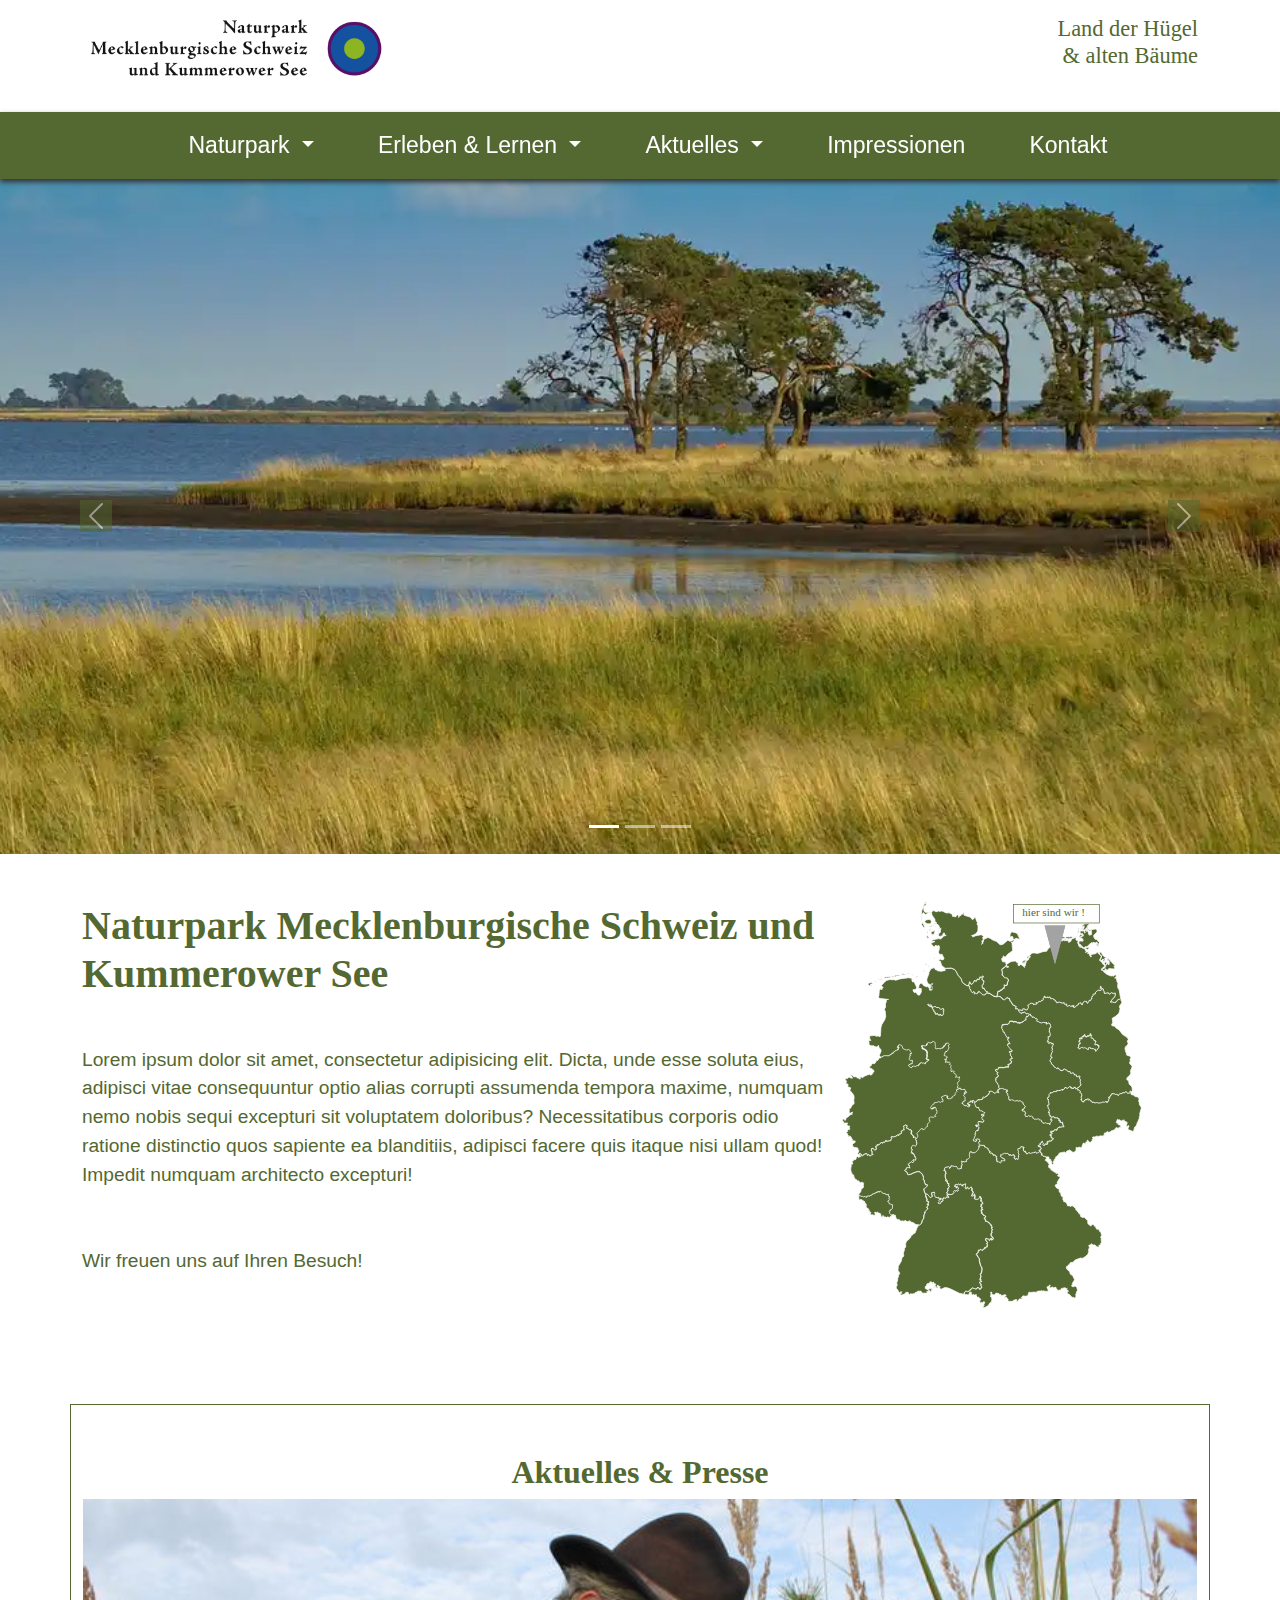
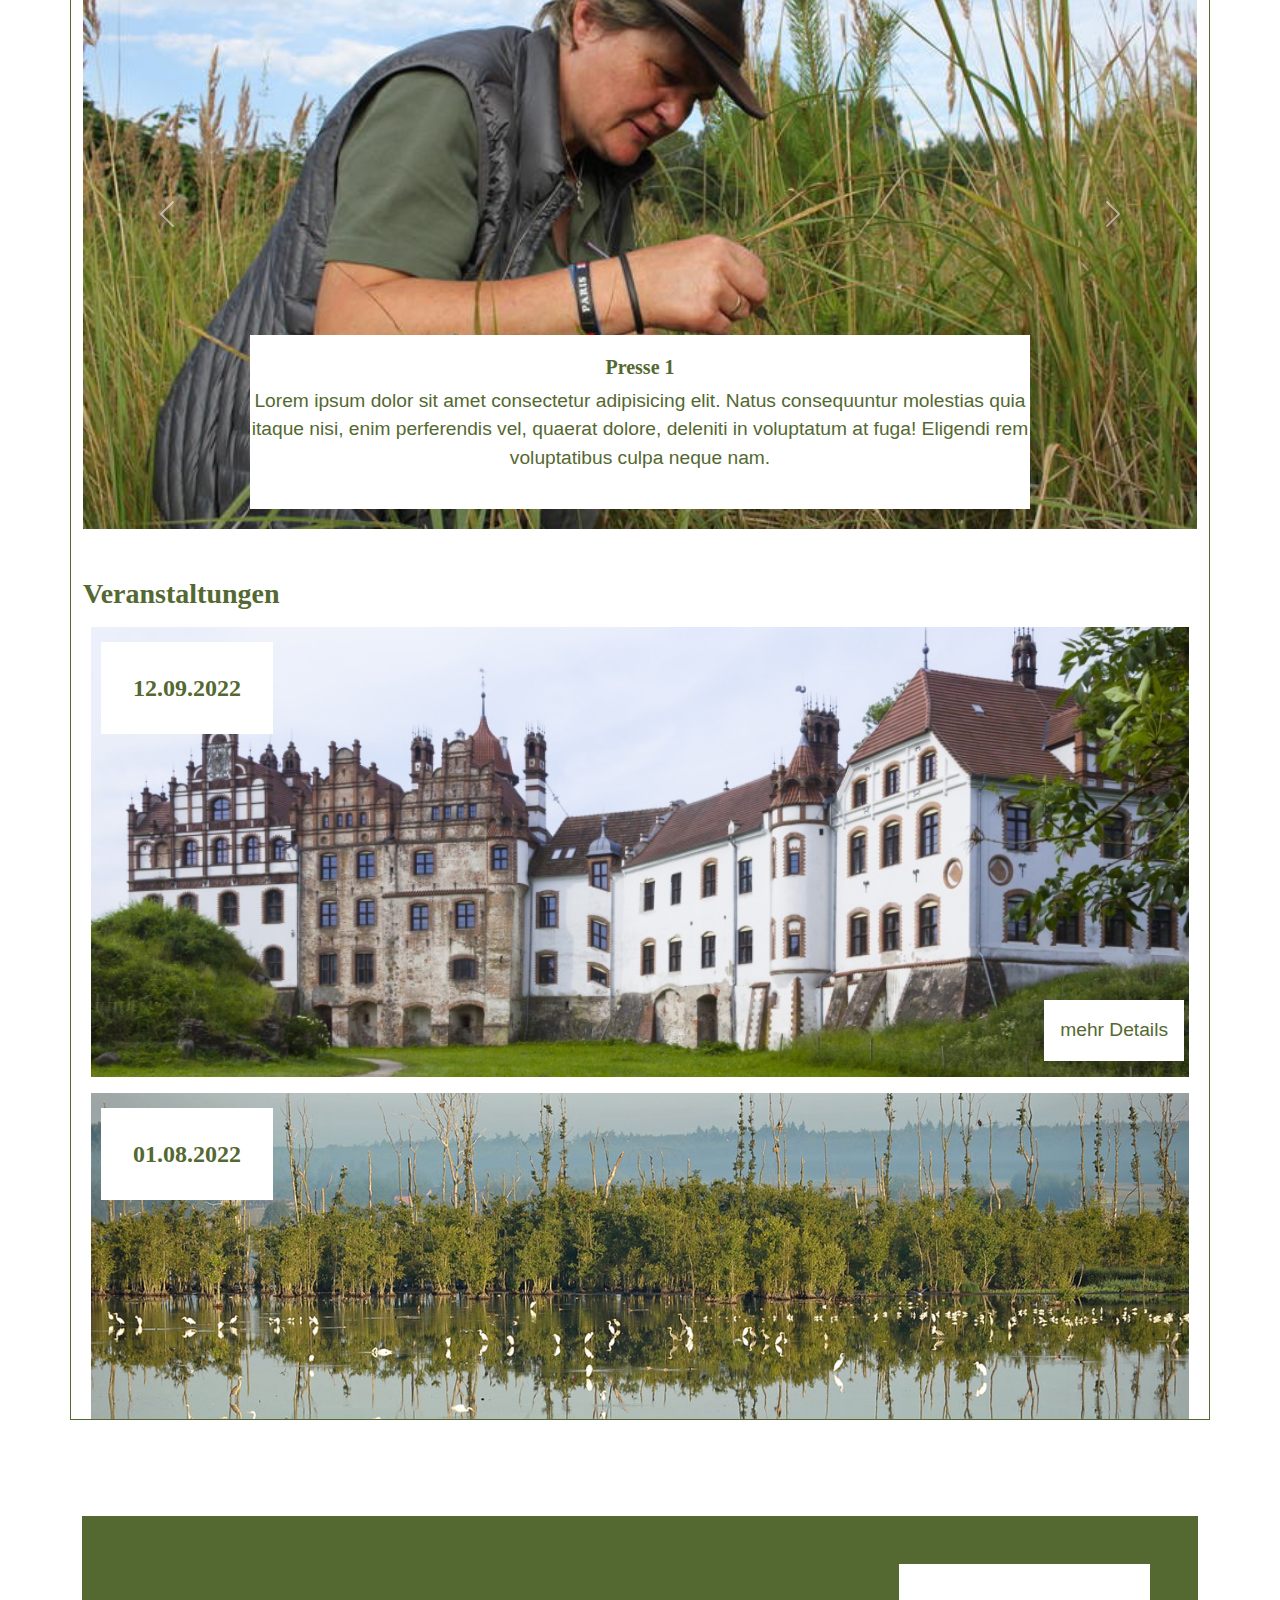
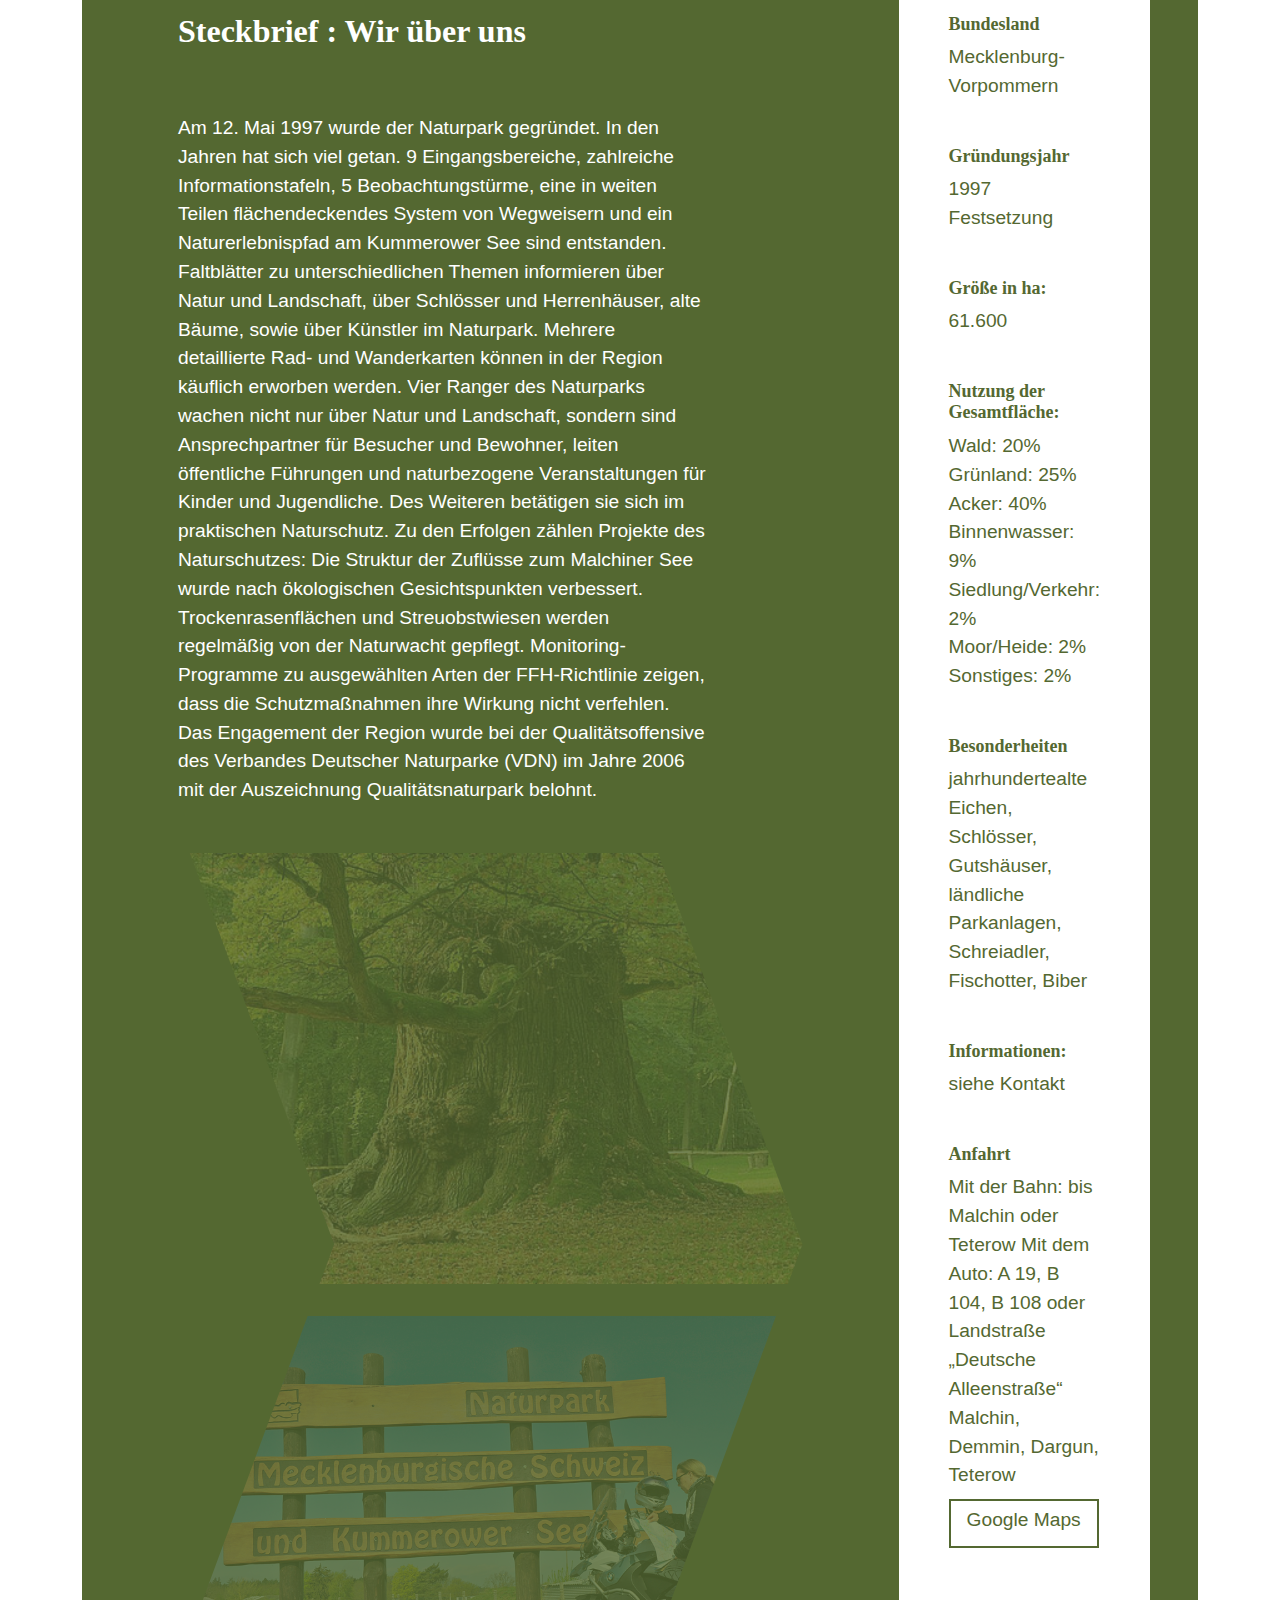
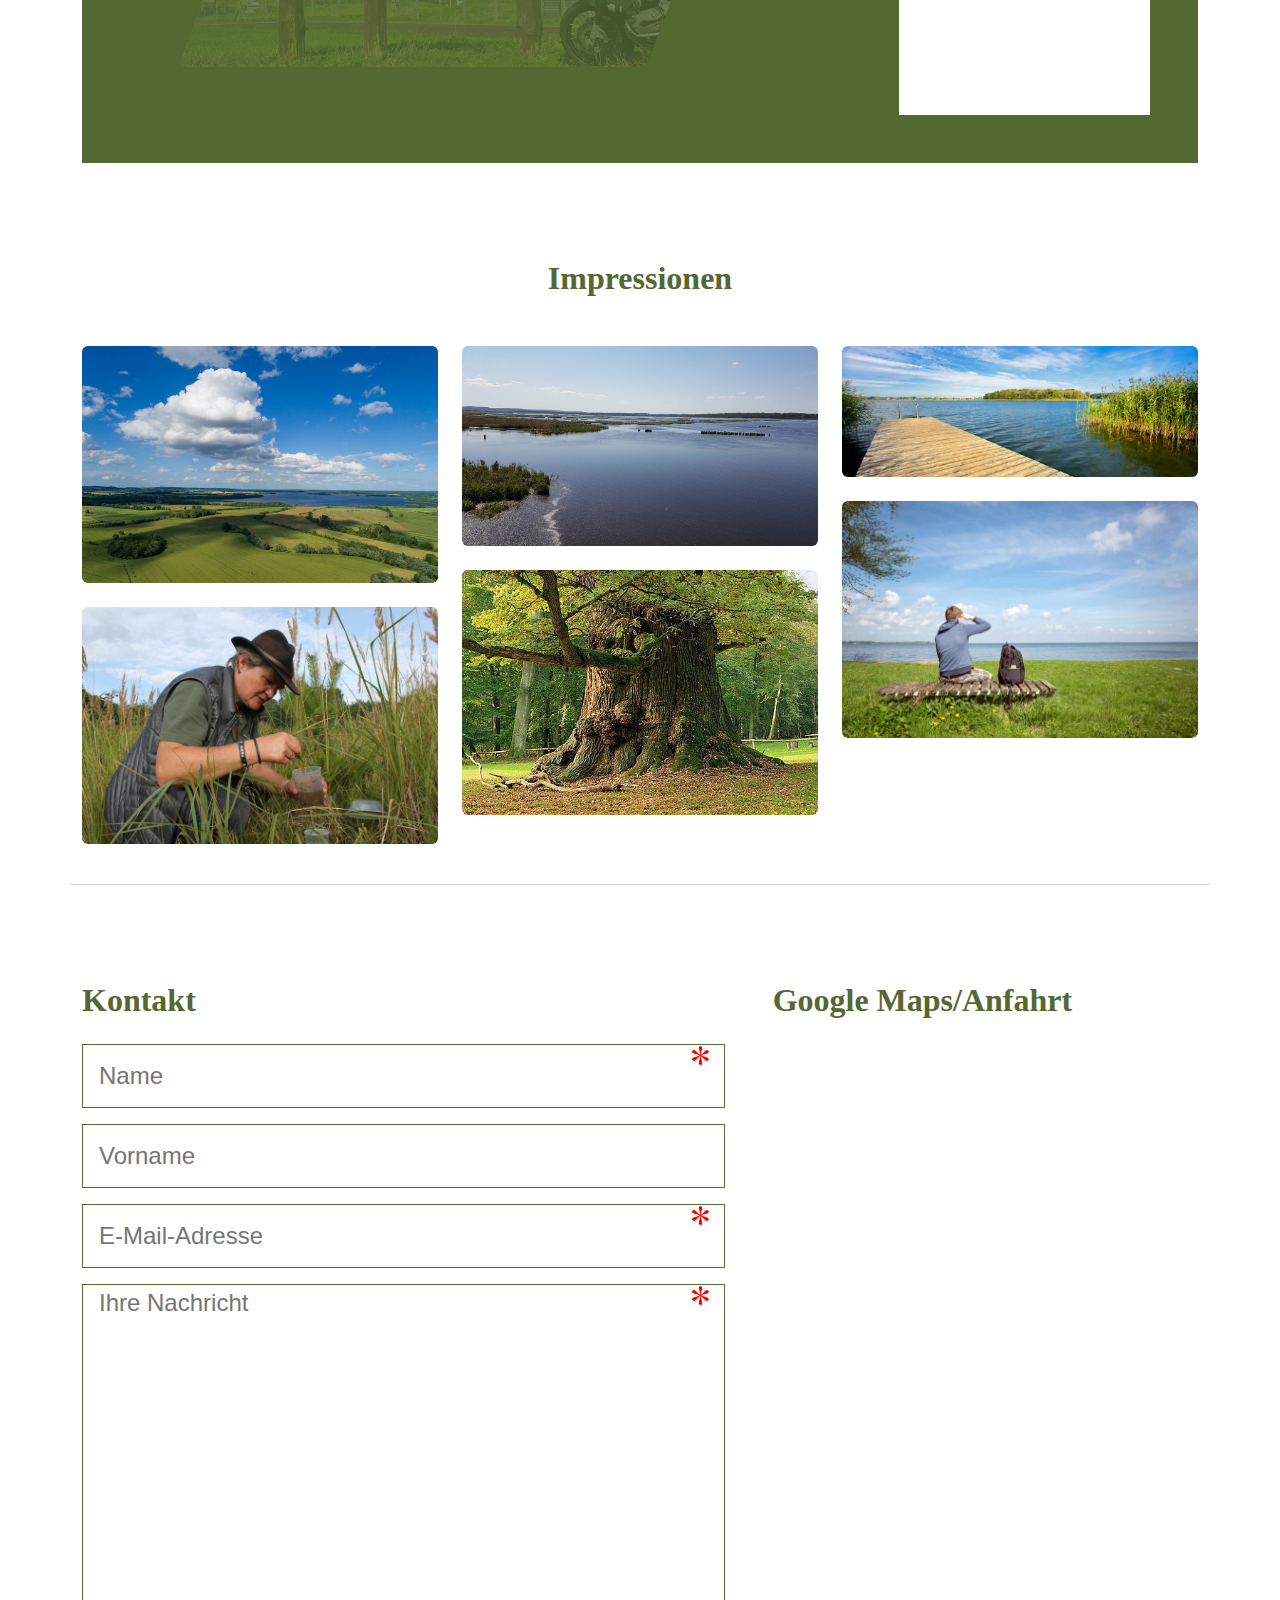
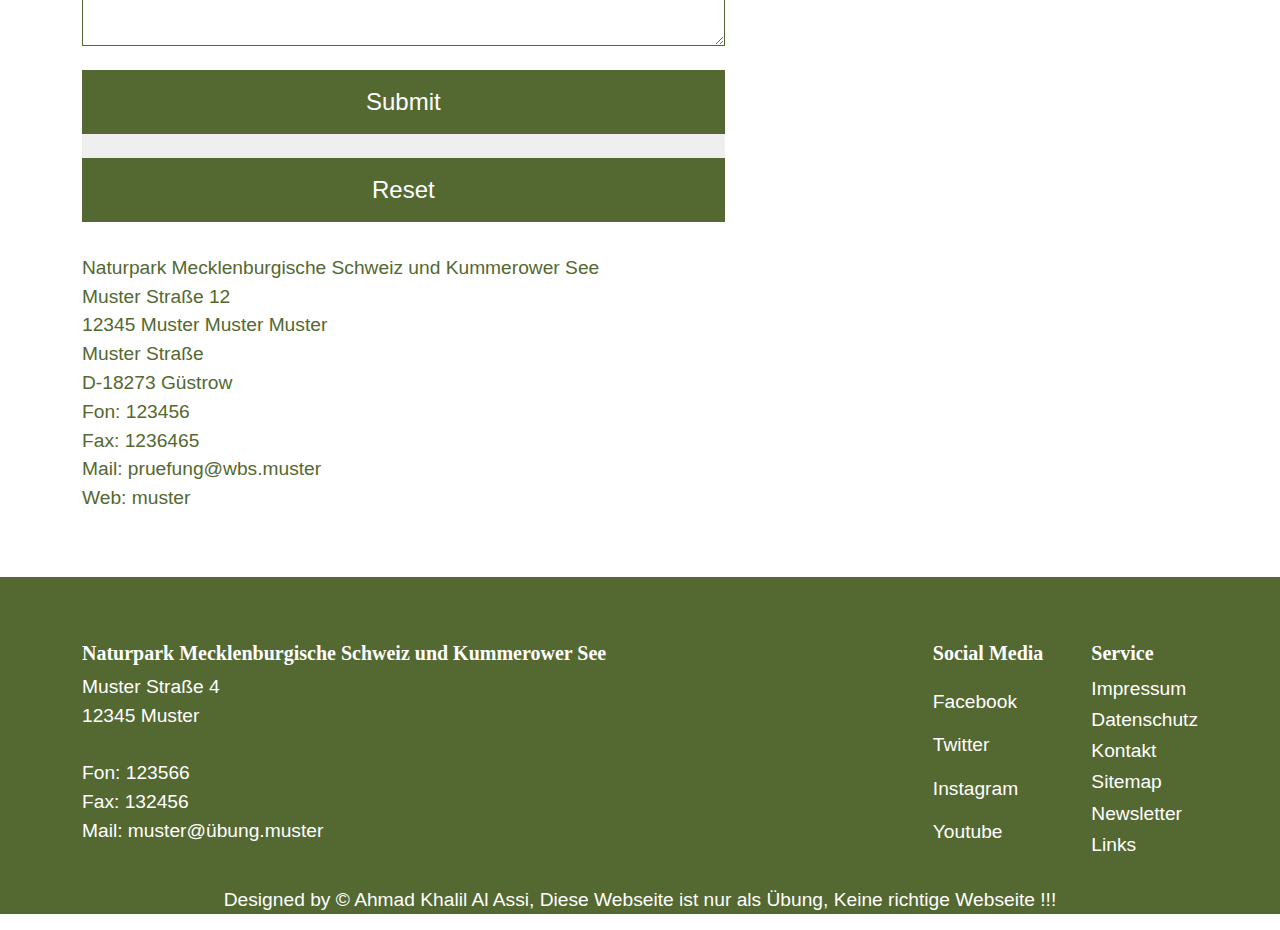
<file: index.html>
<!DOCTYPE html>
<html lang="de">
<head>
    <meta charset="UTF-8">
    <meta http-equiv="X-UA-Compatible" content="IE=edge">
    <meta name="viewport" content="width=device-width, initial-scale=1.0">
    <title>Naturpark Mecklenburgische Schweiz</title>
    <meta name="description" content="Non-profit organization in Mecklenburg-Vorpommern ...Der Naturpark Mecklenburgische Schweiz und Kummerower See lädt zu einer abendlichen Paddeltour zwischen Malchin und dem Kummerower See ein....">

    <meta name="keywords" content="Veranstaltungen, Ausflüge, Naturpark Mecklenburgische Schweiz und Kummerower See, Basedow, Mecklenburg Vorpommern">

    <!-- favicon -->
    <link rel="shortcut icon" href="assests/img/favicon-32x32.png" sizes="32x32" type="image/x-icon">
    <link rel="shortcut icon" href="assests/img/favicon-16x16.png" sizes="16x16" type="image/x-icon">

    <!-- fonts awesome -->
    <link rel="stylesheet" href="assests/css/all.min.css">
    <!-- bootstrap -->
    <link rel="stylesheet" href="assests/css/bootstrap.min.css">
    <!-- css -->
    <link rel="stylesheet" href="assests/css/layout.css">

   


   


</head>
<body >
    <header class="container">

        <div class="top-header">

            <a href="index.html"> <img src="assests/img/Logo_Naturpark_Mecklenburgische_Schweiz.png" alt="Naturpark Mecklenburgische Schweiz Logo"></a>

            <a href="index.html" class="pt-3"><h3>Land der Hügel<br>
                & alten Bäume</h3></a>

        </div>
   

    </header>


   <!--  Quelle https://getbootstrap.com/docs/5.2/components/navbar/ -->
   
        <nav class="navbar navbar-expand-lg sticky-top ">

                    <div class="container">


                                <a id="firsts" class="navbar-brand " href="#"><img id="logoh" class="hidden" src="assests/img/Logo_Naturpark_Mecklenburgische_Schweiz2.png" alt="Naturpark Mecklenburgische Schweiz Logo"></a>
                                <button class="navbar-toggler" type="button" data-bs-toggle="collapse" data-bs-target="#navbarSupportedContent" aria-controls="navbarSupportedContent" aria-expanded="false" aria-label="Toggle navigation">
                                    <span class="navbar-toggler-icon"></span>
                                </button>



                                <div class="collapse navbar-collapse" id="navbarSupportedContent">
                                    <ul class="navbar-nav me-auto mb-2 mb-lg-0 ms-auto text-center gap-md-5 " id="list-example">

                                        <li class="nav-item dropdown">
                                            <a class="nav-link dropdown-toggle" href="#firsts" role="button" data-bs-toggle="dropdown" aria-expanded="false">
                                                Naturpark
                                            </a>
                                            <ul class="dropdown-menu">
                                            <li><a class="dropdown-item" href="#steckbrief">Steckbrief</a></li>
                                            <li><a class="dropdown-item" href="#">Naturschutz</a></li>
                                            <li><a class="dropdown-item" href="#">Förderverein </a></li>
                                            <li><a class="dropdown-item" href="#">Landschaft </a></li>
                                            <li><a class="dropdown-item" href="#">Tier- und Pflanzenwelt</a></li>
                                            </ul>
                                        </li>


                                        <li class="nav-item dropdown">
                                            <a class="nav-link dropdown-toggle" href="#" role="button" data-bs-toggle="dropdown" aria-expanded="false">
                                                Erleben & Lernen
                                            </a>
                                            <ul class="dropdown-menu">
                                            <li><a class="dropdown-item" href="#">Touristische Erlebniswelt</a></li>
                                            <li><a class="dropdown-item" href="#">Historisches</a></li>
                                        
                                            </ul>
                                        </li>



                                        <li class="nav-item dropdown">
                                            <a class="nav-link dropdown-toggle" href="#" role="button" data-bs-toggle="dropdown" aria-expanded="false">
                                                Aktuelles
                                            </a>
                                            <ul class="dropdown-menu">
                                            <li><a class="dropdown-item" href="#aktuellesundpresse">Aktuelles & Presse</a></li>
                                            <li><a class="dropdown-item" href="#veranstaltung">Veranstaltungen</a></li>
                                        
                                            </ul>
                                        </li>



                                    <li class="nav-item">
                                        <a class="nav-link "  href="#Impressionen">Impressionen</a>
                                    </li>



                                    <li class="nav-item">
                                        <a class="nav-link" href="#kontakt">Kontakt</a>
                                    </li>
                            
                                
                                    </ul>
                                
                                </div>
                    </div>
          </nav>

  


    <main data-bs-spy="scroll" data-bs-target="#list-example" data-bs-smooth-scroll="true" class="scrollspy-example" tabindex="0">

        <section class="slider">
                        <article class=""> 

                          <!--   Quelle https://getbootstrap.com/docs/5.2/components/carousel/ -->
                                            
                                            <div id="myCarousel" class="carousel slide" data-bs-ride="carousel">
                                            <div class="carousel-indicators">
                                            <button type="button" data-bs-target="#myCarousel" data-bs-slide-to="0" class="active" aria-current="true" aria-label="Slide 1"></button>
                                            <button type="button" data-bs-target="#myCarousel" data-bs-slide-to="1" aria-label="Slide 2"></button>
                                            <button type="button" data-bs-target="#myCarousel" data-bs-slide-to="2" aria-label="Slide 3"></button>
                                            </div>
                                            <div class="carousel-inner">
                                            <div class="carousel-item active">
                                            <img class="w-100 d-block" src="assests/img/1B88s9.webp" alt="naturpark grün ansicht">
                                        
                                             <!--    <div class="container">
                                                <div class="carousel-caption text-start">
                                                    <h2>title</h2>
                                                
                                                    <p><a class="btn btn-lg btn-primary" href="#">link</a></p>
                                                </div>
                                                </div> -->
                                            </div>
                                            <div class="carousel-item">
                                                <img class="w-100 d-block" src="assests/img/csm_255-bearbeitet-1_515c2d5a3a.jpg" alt="blümen, grüne fläsche und wolken im Hintergrund " >
                                        
                                                 <!--    <div class="container">
                                                <div class="carousel-caption text-start">
                                                    <h2>title</h2>
                                                
                                                    <p><a class="btn btn-lg btn-primary" href="#">link</a></p>
                                                </div>
                                                </div> -->
                                            </div>
                                            <div class="carousel-item">
                                                <img class="w-100 d-block" src="assests/img/Kummerower-See-Mecklenburgische-Seenplatte-Abenteuer-Peenetal.jpg" alt="großer Ansicht von Kummerower See Mecklenburgische Seenplatte- Abenteuer Peenetal" >
                                        
                                               <!--    <div class="container">
                                                <div class="carousel-caption text-start">
                                                    <h2>title</h2>
                                                
                                                    <p><a class="btn btn-lg btn-primary" href="#">link</a></p>
                                                </div>
                                                </div> -->
                                            </div>
                                            </div>
                                            <button class="carousel-control-prev" type="button" data-bs-target="#myCarousel" data-bs-slide="prev">
                                            <span class="carousel-control-prev-icon" aria-hidden="true"></span>
                                            <span class="visually-hidden">Previous</span>
                                            </button>
                                            <button class="carousel-control-next" type="button" data-bs-target="#myCarousel" data-bs-slide="next">
                                            <span class="carousel-control-next-icon" aria-hidden="true"></span>
                                            <span class="visually-hidden">Next</span>
                                            </button>
                                        </div>
                        
                        </article>
          
          </section>



        <section class="intro container mt-5 pb-5" >
            <article class="flexintro d-grid d-lg-flex "  id="firsts">
                <div class="text-intro col-lg-8  col-12">
                    <h1 class="mb-5 ">Naturpark Mecklenburgische Schweiz
                        und Kummerower See</h1>

                        <p>
                            Lorem ipsum dolor sit amet, consectetur adipisicing elit. Dicta, unde esse soluta eius, adipisci vitae consequuntur optio alias corrupti assumenda tempora maxime, numquam nemo nobis sequi excepturi sit voluptatem doloribus? Necessitatibus corporis odio ratione distinctio quos sapiente ea blanditiis, adipisci facere quis itaque nisi ullam quod! Impedit numquam architecto excepturi!

                            <br>
                            <br>
                            <br>
                           

                            Wir freuen uns auf Ihren Besuch!

                        </p>
                </div>

                <div class="karte col-lg-4  col-10 w-auto ms-3">

                   

                  
                    <?xml version="1.0" encoding="utf-8"?>
                    <!-- Generator: Adobe Illustrator 25.2.1, SVG Export Plug-In . SVG Version: 6.00 Build 0)  -->
                    <!--?xml version="1.0" encoding="utf-8"?-->
                    <!-- Generator: Adobe Illustrator 25.2.1, SVG Export Plug-In . SVG Version: 6.00 Build 0)  -->
                    <svg version="1.1" id="Ebene_1" mapsvg:geoviewbox="5.865010 55.057722 15.043380 47.269133" xmlns:dc="http://purl.org/dc/elements/1.1/" xmlns:mapsvg="http://mapsvg.com" xmlns:rdf="http://www.w3.org/1999/02/22-rdf-syntax-ns#" xmlns:svg="http://www.w3.org/2000/svg" xmlns="http://www.w3.org/2000/svg" xmlns:xlink="http://www.w3.org/1999/xlink" x="0px" y="0px" viewBox="0 0 441.6 597.7" style="enable-background:new 0 0 441.6 597.7;" xml:space="preserve" width="100%" height="100%">
                        <style type="text/css">
                            .st0{fill:#546831;stroke:#FFFFFF;stroke-miterlimit:10;}
                            .st1{fill:none;stroke:#546831;stroke-miterlimit:10;}
                            .st2{fill:#546831;}
                            .st3{font-family:'MyriadPro-Bold';}
                            .st4{font-size:16.3885px;}
                            .st5{fill:#A3A3A3;}
                        </style>
                        <path id="DE-BW" class="st0 svg-elem-1" d="M136.8,565.6l0.4,1.6l-1.1-0.4l-1.5,0.5l0.8-0.8l-0.5-1L136.8,565.6z M156,430.5l4.4,0.3l2.1-0.5
                            l0.5-0.9l0,0l0.4,0l0,0l1.2-1.5l-0.7-1.4l1.6-1.6l1.9,0.8l1.1-1l0.9,1l1-0.1l0.7-1l-0.9-1l1-1.3l-0.1-1.6l-1.6-1.4l-0.2,2l-1.2,0
                            l-0.7-1.1l1.4-0.7l-3.7-0.7l1.3-0.4l-0.4-1.8l1.7-0.1l1-0.7l1,0.7l1.6-1.5l1.6,1.5l1-1.3l1.1-0.1l0.5,1.8l1.6-0.1l0.8,1.6l-0.2-2.3
                            l0.5-0.6l0.7,0.3l3.2-1L182,416l0,0l-0.1,1.2l0,0l0.2,1.4l-0.9,0.4l0.7,0.6l-0.8,1.4l1.4,1.3l0,0l0.4-0.1l0,0l0.7-0.3l0.1-1.7
                            l1.6-0.8l0.8,2.9l0,0h0.4l0,0l0.8-1.6l2.2-1.5l-0.2,0.7l1.8,1.4l-0.2,3.7l1.2,0.7l0.8,2.4l-1.4,1.2l0.3,1.3l-1.8,1.6l2.3,0.7
                            l0.3-1.6l1.6-1.5l0.8,0.4l-0.8,1.5l1,0l0,0.7l0,0h0.2l0,0l-0.5,4.4l0.7,0.7l4.4-0.1l0.5-1.4l1.5-1l-1-0.9l1.2-1.3l1.3,0.9l-0.3,1.7
                            l1.8,0.2l-1,1.4l1,2l-0.8,0.1l-0.5,1.1l1.9,0.7l1.3,3.1l-2.6,1.2l0.8,2.1l-0.8-0.1l-0.2,0.7l0.3,0.9l1.5,0.5l-0.5,1.6l1.2,1.5
                            l-1.1,1.3l-0.5-1l-0.7,1.3l1.1,0.4l-0.7,0.4l1,2.7l-0.6,0l-0.1,0.9l1.5,0.5l0.6,1.1l0.5-0.3l0.9,2l0.9-0.6l1.4,1.1l0.4,1.4l-1.5,0.8
                            l-0.7,1.3l0.9,0.8l1.1-0.1l-0.8,1.2l1.3,0.9l-0.6,1.6l2.1-0.2l1.3,1.2l1.3-0.1l0.4,1.7l1.2,0.3v0.9l0.7-0.1l0.5,0.8l0.4-0.4
                            l-0.4,1.3l0.6-0.2l0.6,1.6l1,0.6l-0.6,0.4l0.9,1.2l-1.6,0.8l1.5,1.2l0,2.2l-1.2,1.1l1,0.9l0,1.4l-1.4,0.9l0.6,1.7l-1,0.4l0.7,1.1
                            l-0.6,0.7l1.5,1.3l0.8-0.5l-0.4,0.5l1.3,1.5l-0.5,0.4l1.1,1.1l-1.4,1.2l-2.6,0.7l0.7-0.8l-0.2-1.3l0.7-0.2l-1.4-0.3l-1,2.3l-1.3,0.9
                            l-1.2-2.6l-1.5,0.3l-1.7-1.3l0.2,1.2l-0.8,0.4l-0.1,1.1l3.2,4.1l-1.2,0.4l-0.2,1l0.9,1.8l-0.6,1.6l0.4,1.4l-3.6,0.8l-0.4,0.4
                            l0.7,0.1l0,1l-2.8,1.2l-0.6,1.3l-1.8,0.2l-1.2-1.6l-2.1,1.7l-1.2-0.3l-0.4,1.6l0.7,0.6l-3.4,3.7l0.2,1l1.1,0l0,1.2l3.2,4.7l0,3.4
                            l2.1,7.3l1.3,1.4l0.4,2.7l0,0v1.1l0,0l-0.2,0.4l0,0l0.1,0.5l0,0l-1.2,5.1l-1.3,0.5v1.3l1.1,1.1l-0.1,1.6l-0.7,1.8l0.5,0.4l-1.4,0.9
                            l0.2,0.8l1.1-0.5l-0.7,1.5l0.7-0.8l-0.2,0.7l1.7,2.3l-0.9-0.2l-0.3,0.8l-1.1-0.3l-1.3,1.2l2.6,1.9l-0.1,2.9l1.1,1.3l-0.4,1.7
                            l-0.9,0.8l-1-0.5l-0.7,2.4l-0.6-2.6l-1.6,0.1l-0.2-0.8l-1.3,0.4l-1.7,2.1l-5.4-1.9l-1,0.7l0,0l0,0.3l0,0l-0.7,1l-1.2,0.2l0.1,0.9
                            l-2,1.6l-2.3,0.7l-2.3-0.7l-0.9,0.6l-1.3,1.5l-0.6,2.4l0,0l-6.5-1.2l-13.4-6.6l-4.6-1.6l-3.4-0.4l-5.9,2.7l-2.1-2.4l0-1l1.1,0.1
                            l-0.1-0.7l-2.6-0.7l-0.5-1.7l-1.8,1.4l0,0.8l1.9,0.9l-0.8,1.4l-3.1-1.3l0.4-1.6l-1.1-0.9l0.4-1.2l0.9-0.3l-0.9-1.2l-1.4,0.6l-0.5-2
                            l-1.4-1.1l-0.5,0.9l0.4,1.1l-1.1,1l-0.5-2.8l-2-0.1l-0.4-0.6l-0.3,1l0.7,0.9l-1.2-0.2l-1.5,1l-1.7,0.1l-1.7,2.1l0.2,1.2l-2.3,1.7
                            l0.7,1.1l-0.7,0.7l1.9,1.4l1.1-0.2l0.4,1.3l-0.1-0.8l1,0.6l1.6-0.2l0-1.1l0.7,0.2l0.2-0.7l1.7,0.3l1.2-0.7l1.1,1.8l-0.6,0.7l-0.3-1
                            l-0.6,0.7l0.4,2.1l-1.4,1.3l-0.7-0.4l0.4-1.1l-2.4-1.2l-0.6,1.1l-2.5,1.1l0.5,1.2l1-0.3l-0.1,0.8l-2.7,0.8l-1.6-0.8l-0.7,0.8
                            l-2.9-0.5l-1.7-2.6l-1.5-0.4l-1.5,0.7l-1-1.1l-1.9,1.9l-2.7,0.9l-1,1.7l-1-0.5l-2.3,1l-2.9-0.5l-0.8,1l-1.5-0.5l-1-2.6l-3.3,0
                            l-1.2,2.2l-5,1.8l-1.2-0.3l-1.6-1.8L88,576l-0.7-1.5l1-1l-0.9,0.6l-1.3-0.3l-1.3,1.3l-1.4-0.9l-1.1-3l-2.1-2.1l-0.5-2.5l1.7-2.6
                            l-0.9-3.2l1.6-4.4l-0.3-2.7l1.2-1.3l0.1-2.4l1.9-3l-0.7-2.1l-1.8-2.4l0.4-6.2l4.3-7.3l1.3-5.8l2.5-1.8l-0.6-4.8l1.5-4.3l0.2-2.6
                            l1.8-1.8l-0.3-5l1.9-4.1l2.4-1.5l3.6-4.3l0.4-2.6l2.1-0.2l0.7-1.9l1.8-0.2l1.1-1l2.9-7.4l2.3-3.8l1.7-0.6l0,0l2.5-2.1l0,0l0.6-1.4
                            l0,0l0.7-2.9l2.2-3.4l0.4-5l1.8-3.7l-0.9,0.1l0.3-1.2l4.7-4.4l-1.8-2.2l2.3-3.1l0.1-1.6l-1.3,1.1l-0.5-0.6l1.6-1.5l0.6-2.5l-3.1-1.1
                            l1-1.5l-2.3-6.1l0.3-2.2l0,0l1.2-0.4l1.3,0.5l4.1,5.1l1.7-1.2l0.5,0.2l0.4-1l-1-5.1l4.7-1l-0.2,1.1l-0.3-1l-0.5,0.4l1.3,1.4
                            l-0.8,1.6l1.2,2l-0.2,1l1.5,1.3l0,0l0-0.2l0,0l3.1,0.7l1.2-0.9l-0.3,1.4l0.7,1l0.7-0.7l2.5-0.1l0.1,1.3l-1.1,1.3l-0.7,0.1l-0.5-1.3
                            l-1.3,1.1l0.6,2.5l-1.7,1.7l0.6,1l0.8-0.8l0.9,0.9l2.1-1.9l0.4-1.7l0.5,0.5l1.8-1.3l-0.9-1.1l0.4-1.1l0.7,0.1l-0.1-1.6l1.6-0.5
                            l1.9,0.9l1-0.8l0,0l0.2-0.4l0,0l0.7-1.2l1.7,0.3l0.3,1.2l0.9-0.5l-2.6-3.5l0.1-0.8l0.5,1l0.8,0.1L156,430.5L156,430.5z"></path>
                        <path id="DE-BY" class="st0 svg-elem-2" d="M201,360.5l1.5-0.8l-0.1-0.7l1.8-2.1l1.6,1.6l0.4-0.7l1.2,0.7l0.2-0.7l1.2-0.2l0.2,1l1.1,0.7l0,1.5
                            l1.1-0.2l2.2,1.5l1.3,0l0.3,2.1l1.5,2l0.7-0.1l-0.5,0.6l1.5,0.5l-0.9,1.3l0.5,1.1l2.7-0.6l1,2.1l0,0h0.4l0,0l0.5-0.1l0,1.5l1-0.3
                            l0.1,0.7l0.8-1.2l0.6,0.1l0.8,2l1.8,0.3l-0.4,1.9l0.6,1.1l-0.6,1.6l0.8,0l-0.4,0.6l0.6,1.1l-0.6,0.3l0.5,1.2l1.1,0.5l1.4-0.5
                            l1.7,1.3l0,0h0.2l0,0l0.8,0.5l0.6-0.5l0.1-3l1.8,0.7l1.5-0.8l1,1l1.2-0.5l-0.1-2.3l-1.6-0.3l0,0h-0.3l0,0l-0.1-0.9l-1.6-0.1
                            l-1.4-1.7l-1.2-0.4l0.6-1.8l-0.7-0.1l0.1-1.4l1.8,0.5l1.5-2l0.9,0.4l1.3-1l1.4,0.3l0.7-0.6l0.7,1.2l0.8-0.5l0,0l0.4-0.1l0,0l1-0.3
                            l2.3,3.3l0.6-0.1l-0.2-1.2l2.1,0.4l0.3,1.2l2-0.6l0.2-1l1.3-0.1l0.1,1.3l1-0.3l1,1.7l-1.2,2.3l0.6,1.1l1.7,0.4l-0.3,0.8l0.7-0.2
                            l0.2-1.5l2.7,1.8l0.2-1.5l0,0h0.2l0,0l-0.4-0.4l0.9-0.9l-0.4-2.3l0.7,0.1l-0.7-1.2l1.1-0.7l-1.3-3l0.4-2.3l-0.9-1.4l0-2.2l1.9-0.5
                            l0.2,0.7l0.5-1l1-0.1l0-1.3l1.2-0.2l-0.1-0.8l4.1,0.7l0.5,0.9l-0.3,0.6l-0.7-0.2l0,3.7l1.5,0.9l-0.4,0.9l1-0.9l0.9,0.1l-0.2,2.2
                            l2,0.4l0.1,1.6l1.8-0.8l0.5-1.1l1.1-0.2l1.5,1.2l4-1.1l0.3,0.5l1.2-1l1.2,0.2l-0.5-0.7l1,0.3l0.3-0.7l2.2,1.3v1l4.7-2.5l0,0l1.4,1.2
                            l-0.2,0.9l0.7-0.3l0.9,0.9l-0.3,2.8l1-0.3l2.3,2.1l0.1-0.5l2.1-0.1l0.4,1.2l0,0l1.2,0.9l-0.3,0.7l1,1.6l-2,1l-0.3,1l1.7,1.2l1.1-0.2
                            l0.5,1.9l0.7-0.2l0.4,1.1l0.7,0l-0.4,0.3l1.3,1.9l-1,2l0.3,2.5l1.5,1.1l0.8-0.2l1.3,1.6l-0.7,1.3l2.7,0.4l0.5,1.5l0.5-0.5l1.4,1.7
                            l1.6,0.1l0.1,0.8l1.4,0.2l0.1,1.3l1.4-0.8l1.4,1l0.4,0.7l-1.4,1.7l0.3,0.9l3.3,1.1l0.1,1.5l-2.5,3.3l0,1.4l-1.1,0.2l-0.5,1.9
                            l0.4,1.8l-3.4,1.9l0.1,1.4l1.8,2.9l2.2,1.2l1.6,0.1l0.3,5l1.6-0.1l1.4,6l1.5,0.8l0.7-0.4l0.4,0.7l-0.5,3.4l1.1,1.8l0,1.4l2.5,0.7
                            l2.3,2.2l1.1,3.5l3.3,0.2l1.6,1.1l0-1.5l3,0.5l3,2.8l1.1,0.1l0.2,2.9l1,0.1l0.4,1l1,0.3l0.3,1.4l1.2,0.7l-0.1,1.2l2.9,2.2l0.3,2.6
                            l2.7,1.7l2.6-0.3l5,4.7l0.5,4.9l4.4,3.3l0.6-0.1l0-1.9l1.2-0.4l2.3,0.3l1.4,2.4l1-0.8l-0.3,0.8l2.3,4.3l2.1,0.2l1-0.6l1.2,3.7
                            l1.4,0.4l1,2.3l-0.5,1.2l1.7,0.7l-2.2,4.1l0.8,1l1.2,0.2l-1.2,0.5l0.5,5.6l-1.1,1.3l0,1.6l-1.5,1.5l-0.5-0.7l-0.6,0.8l0.1,1.5
                            l-0.8,1.3l-3.2-1.4l-0.6-1l-2.3-1.3l-1.6,0.5l-3.1-2.1l-0.1,1l-1.5,1.4l-1.2-0.6l-0.6,0.4l0.9,3.4l-1.5,4l0.6,1.9l-1.4,4l-3.7,3.5
                            l-3.8,2.4l-3.5-0.2l-7.7,2.7l-3,3.4l-4.2,0.6l-1.1,2.5l-2.3,1.5l-0.7,1.7l-1.3-0.2l-0.4,1.2l0.6,2.6l4.3,4.1l1.1,3.8l1.9,0.5
                            l0.4,1.2l0.8-0.3l3.1,6.7l-3.6,5.5l0.7,0.6l-1.7,2.9l1,0.9l2.1,0.2l2.2-1.1l3,2.6l-0.2,1.2l1,2.5l-1.7,2.3l0.4,1l-1.4,0.8l0.7,1
                            l-1.3,1.9l0.8,0.9l-0.1,2.1l-2.1,2l-0.4-1.1l-1-0.5l-0.3,0.8l-2.8-1.6l-1.3-1.8l-1.4-0.6l-0.3-1.2l-2.4-0.6l-0.8-1.8l0.8-1.7
                            l1.3-0.5l-3.1-2.7l1.1-1.6l-1.2,0.7l-1.3-1.2l-2.4-0.2l-1.5,0.9l-2.1-0.2l-1.4,2.8l-1.9-0.2l-1.9,0.8l-2.9-3.6l0-1.4l-3.5,0.8
                            l-1.5-0.9l-3.9,1.3l-0.7-1.1l1.1-2.8l-0.6-0.7l-1.8,2.2l-2.5,0.8l1.8,4.4l0.1,2.3l-1.3,0.4l0.1-0.9l-1.9,0.6l-3.7-1l-2,0.6l-0.6-1.1
                            l-1.6,0.8l-3,0l-2.8,0.8l-0.5,1.4l-3-0.7l-5.7,0.5l-1.3-0.7l-0.1,1l-1.5,0.1l-0.8,3.8l-0.7,0.7l-3.2,0.7l-3.5-0.6l-2.4,2.9l1.1,0.3
                            l0.7,1.6l-4-0.3l-2.2,1.6l-0.1,1.4l-1,0.7l-2.1,0.1l1.4-2.3l-2.3-0.4l-3.7,1.5l-0.6,1.1l-6.7-0.1l-0.3-1.2l0.7-1.1l-2.6-2.9l0.3-0.7
                            l-3.2-0.1l0.2-1.4l2.1-0.8l-1.4-1.7l-5.2,1.6l-0.9-1.4l-3.1-0.7l-0.2-1l-4.4-0.7l-1.3,2.5l-2.3-0.1l-3.3-1.5l1.2-2.1l-2,0.1
                            l-0.4,0.5l1.1,1.6l-1,3.6l0.6,1.3l1.2,0.6l0.3,3.1L220,587l0,2.1l-1.9,0.4l-3.2,5l-4.7,2.4l-1.5-0.4l-1.2,0.5l0.2-1.8l1.7-1.2
                            l-0.7-1.1l1.8-3.9l-0.5-0.4l-0.7,0.6l-1.4-0.9l-0.9,1.7l-2.2-0.4l-0.9,1.4l-1.3-4l1.7-1.2l-0.6-1.8l-1.9-0.9l-0.5-1.5l-2.1,0.3
                            l-0.7-1l0.4-0.4l-1.5-1.3l0.3-1.7l-0.4,0.8l-2,0.4l-1.9-1.3l-0.4,1.4l-2.8-1.4l0.6-2.2l-1.2-1.2l-1.9,0.8l-1.2,3.6l-6.5-1l0,0
                            l0.6-2.4l1.3-1.5l0.9-0.6l2.3,0.7l2.3-0.7l2-1.6l-0.1-0.9l1.2-0.2l0.7-1l0,0l0-0.3l0,0l1-0.7l5.4,1.9l1.7-2l1.3-0.4l0.2,0.8l1.6-0.1
                            l0.6,2.6l0.7-2.4l1,0.5l0.9-0.8l0.4-1.7l-1.1-1.3l0.1-2.9l-2.6-1.9l1.3-1.2l1.1,0.3l0.3-0.8l0.9,0.2l-1.7-2.3l0.2-0.7l-0.7,0.8
                            l0.7-1.5l-1.1,0.5l-0.2-0.8l1.4-0.9l-0.5-0.4l0.7-1.8l0.1-1.6l-1.1-1.1v-1.3l1.3-0.5l1.2-5.1l0,0l-0.1-0.5l0,0l0.2-0.4l0,0v-1.1l0,0
                            l-0.4-2.7l-1.3-1.4l-2.1-7.3l0-3.4l-3.2-4.7l0-1.2l-1.1,0l-0.2-1l3.4-3.7l-0.7-0.6l0.4-1.6l1.2,0.3l2.1-1.7l1.2,1.6l1.8-0.2l0.6-1.3
                            l2.8-1.2l0-1l-0.7-0.1l0.4-0.4l3.6-0.8l-0.4-1.4l0.6-1.6l-0.9-1.8l0.2-1l1.2-0.4l-3.2-4.1l0.1-1.1l0.8-0.4l-0.2-1.2l1.7,1.3l1.5-0.3
                            l1.2,2.6l1.3-0.9l1-2.3l1.4,0.3l-0.7,0.2l0.2,1.2l-0.7,0.8l2.6-0.7l1.4-1.2l-1.1-1.1l0.5-0.4l-1.3-1.5l0.4-0.5l-0.8,0.5l-1.5-1.3
                            l0.6-0.7l-0.7-1.1l1-0.4l-0.6-1.7l1.4-0.9l0-1.4l-1-0.9l1.2-1.1l0-2.2l-1.5-1.2l1.6-0.8l-0.9-1.2l0.6-0.4l-1-0.6l-0.6-1.6l-0.6,0.2
                            l0.4-1.3l-0.4,0.4l-0.5-0.8l-0.7,0.1v-0.9l-1.2-0.3l-0.4-1.7l-1.3,0.1l-1.3-1.2l-2.1,0.2l0.6-1.6l-1.3-0.9l0.8-1.2l-1.1,0.2
                            l-0.9-0.8l0.7-1.3l1.5-0.8l-0.3-1.4l-1.4-1.1l-0.9,0.6l-0.9-2l-0.5,0.3l-0.6-1.1l-1.5-0.5l0.1-0.9l0.7,0l-1-2.7l0.7-0.4l-1.1-0.4
                            l0.7-1.3l0.5,1l1.1-1.3l-1.2-1.5l0.5-1.6l-1.5-0.5l-0.3-0.9l0.2-0.7l0.8,0.1l-0.8-2.1l2.6-1.2l-1.3-3.1l-1.9-0.7l0.5-1.1l0.8-0.1
                            l-1-2l1-1.4l-1.8-0.2l0.3-1.7l-1.3-0.9l-1.2,1.2l1,0.9l-1.5,1l-0.5,1.4l-4.4,0.1l-0.7-0.7l0.5-4.4l0,0h-0.2l0,0l0-0.7l-1,0l0.8-1.5
                            l-0.8-0.4l-1.6,1.5l-0.3,1.6l-2.3-0.7l1.8-1.6l-0.3-1.3l1.4-1.2l-0.8-2.4l-1.2-0.7l0.2-3.7l-1.8-1.4l0.2-0.7l-2.2,1.5l-0.8,1.6l0,0
                            H186l0,0l-0.8-2.9l-1.6,0.8l-0.1,1.7l-0.7,0.3l0,0l-0.4,0.1l0,0l-1.4-1.3l0.8-1.4l-0.7-0.6l0.9-0.4l-0.2-1.4l0,0l0.1-1.2l0,0
                            l0.2-1.3l-3.2,1l-0.7-0.3l-0.5,0.6l0.2,2.3l-0.8-1.7l-1.6,0.1l-0.5-1.8L174,415l-1,1.3l-1.6-1.5l-1.6,1.5l-1-0.7l-1,0.7l-1.7,0.1
                            l0.4,1.8l-1.3,0.4l3.7,0.7l-1.4,0.7l0.7,1.1l1.2,0l0.2-2l1.6,1.4l0.1,1.6l-1,1.3l0.9,1l-0.6,1l-1,0.1l-0.9-1l-1.1,1l-1.9-0.8
                            l-1.6,1.6l0.7,1.4l-1.2,1.5l0,0l-0.4,0l0,0l-0.5,0.9l-2.1,0.5l-4.4-0.3l0,0l-0.9-1.7l-0.8-0.1l0-1.3l1.7-1.6l-0.6-3.8l1.8-0.6
                            l-0.3-1l1.2-2l-1.9-1.3l1.3-1.7l-0.3-1l-1.8,0.3l-0.6-1.9l0.4-2.2l-1,1.1l-0.6-0.6l0.4-0.5l-1.2,0.2l-0.2-1.7l0.8,0l-1.3-3.2l-0.2-5
                            l0.4-1.1l1.1-0.1l-0.7-0.8l-0.3-2.7l-2.5-0.6l1.1-1.6l0-1.7l1-1.5l4.8-1.1l1.7,0.7l-0.1,1.9l1.9-2.6l-0.2-0.8l1.7-0.8l1.6,0.8
                            l2.7,0.4l0.9-0.5l0.6,0.7l1.4,0l1.5,3.1l1.5,0.4l3.8-0.8l-0.2-3.8l0.6-0.3l0,0l0.4-1.2l0,0l-0.1-0.1l0,0l-1.4-0.7l0,0l0.1-1.2
                            l0.7-0.5l-1-2l0.2-1.1l2,1.3l1.6-0.6l0.3,0.8l3.9-0.9l0.1-0.6l-1.3-0.7l0.8-1.5l2.3-0.7l2.2-2.2l0-2.4l-0.7-1.1l1.4-5.2l0.9,0.5
                            l1-0.5l0.3,0.9l2.4,1.2l0.6-1l0.5,0.8l0.9-0.3l2.7-1.5l1.9-2.8l0.9-0.4L201,360.5z"></path>
                        <path id="DE-BE" class="st0 svg-elem-3" d="M365.9,194.6L365.9,194.6L365.9,194.6l0.6-0.2l-0.1,1l1.7,1.1l-1.2,2.9l0.5,1.2l2,0.4l1.6,1.3
                            l0.1,1.7l2.4,0.6l-0.4,0.8l1.4,0.1l-2.2,4.6l0.6,0.4l1.2-1l2.8,1.9l-0.3-1l2.8,1.9l-0.9,0.9l0,0l-0.7-0.2l0,0l0.9,0.4l0,0l0,0.2l0,0
                            l-0.2,0l0,0l-0.3,0.5l0,0l0.3,0.9l0,0l-0.5,0.8l0,0l-2.1,1.1l0.6,0.9l-1.3,0.7l-1.2,2.2l-0.5-0.6l0.3-2.4l-0.7-0.4l-1.1,0.6
                            l-0.7-1.4l-2.6,0.3l-0.1-0.8l-2.7,0.3l-0.6-1.9l-2.2,0.8l0,2.7l-1.5-0.1l-0.1-0.8l-0.8,0l-1.3-1.7l-1.1,0.6l0,0l-0.7-0.2l0,0
                            l-0.4-0.8l-1.1,0.9l-1.2,0l-0.2-1.2l-1-0.1l-2.8,1.2l-0.4,0.8l0.6,0.1l-1.8,0.4l0,0l-0.3,0l0,0l0.5-0.6l-1.6-0.9l0,0l-0.2-0.1l0,0
                            l-0.3,0l0,0l0.3-0.8l0,0l1.3-1.2l-0.6-0.9l0.4-2.3l2.4-2.4l-1.2-0.8l-1.2,0.2l0.5-2.6l0.9-0.2l0.4-1.7l-1.2-0.9l1.7-1l2.5,0.9
                            l-0.7-1.5l0.9-1.7l2.1,0l-0.1-1l1-0.1l0-1.5l1.3,0.3l0,2.3l2.4,0.4l1.7-1.9l1.4,0.9l1-1.1l1.3-0.1l-1-0.9l0.4-0.5l0,0l0.7-0.4l0,0
                            l0.3,0.1l0,0L365.9,194.6z"></path>
                        <path id="DE-BB" class="st0 svg-elem-4" d="M259.8,158.6l6,0.9l0.2-2.3l1.1-0.1l0.9,0.5l1.1-0.4l0.4,1.1l1.5,0.5l1.4-0.4l1.2-1l-0.3-1l0.8-1.2
                            l-0.8-3.5l1.7-0.4l1.9-2.1l2-0.4l2.9,1l0.1,1.2l2.2-0.8l2,0.2l0.6-0.9l-1.6-1.4l3.1,0.4l1.5-2.3l2.7,0.5l1.2-2.2l1,0.5l1.4-0.7
                            l-0.3-2.7l2.1-1.3l-0.6-1.7l1.6,0.3l0.1,1.7l1.4,0.2l1.9-1.3l0.9,1.7l0.8-0.3l0.1-0.8l2-0.5l1.3,2.8l2.5-0.3l3.9,2.2l0,1.3l1.7,0.8
                            l0.8,2l3.8-1.2l3.8,1.6l2.7-0.8l0.7,0.4l-0.5,1.2l0.9,0.6l3.4,0.2l-0.9,1.9l1.5,1l3.7-1.1l1.5,1.7l1.2-1.1l1.2-0.1l-0.4,0.6l0.9,0.1
                            l-0.1-0.6l1.4-0.5l0.8,0.7l-1.8,1.4l0.8-0.3l0.8,1.3l1.4-0.4l1.6-2.3l1.8-0.4l0.4-1.1l0.9-0.1l-0.1-1.6l1.2,0l1-1.2l1.6,0.1l1,2.2
                            l1.3,0.5l0.7-3.2l2.6-1.9l1.8,0.6l1.1-0.4l1.2,2.8l0.9-0.5l0,0l-0.1-0.1l0,0l1.6-2.8l-0.1-1.1l0.9,0l0.4,0.8l1.1-0.3l0.9-2.7
                            l0.9,0.5l-0.3-2.7l0.4-1.1l0.9,0.1l0.7-1l-0.3-1.7l1.7-1.2l1.9,0.3l0.3-2.5l3.9-3.2l1.2-0.3l1.7,1l1.8-0.9l0.5-1l-2.3-1.4l0.9-3.6
                            l1.4,3.3l2.6,1.1l-0.1,2.5l1.9,1.6l-0.7,1.8l0.8,0.7l4-1l2.2,0.4l0.3,1.3l1.7,0.2l1.7-2.4l2.8,1.5l1.4-0.1l0.7-0.9l0.8,0.5l0.2,3.2
                            l-0.9,2.3l-4.6,4.9l-1.5,2.9l2.9-0.4l2.5,1l2.4-0.4l0.1-1.4l1.9-0.8l0.8-2l1.5,0.1l3.1-1.7l0,0l0.4,4.2l0.9,0.2l0.4,1l-2.1,4.2
                            l-1.3,0.9l-0.4,3.1l0.9,1.6l-1.1,5l-0.9,2.1l-4.1,3.8l-5.5,3.4l0.8,6.1l-1.8,3.7l0.9,1.1l3.7,0.6l2.9,3.3l3.5,1.9l5.4,7l6.4,4.2
                            l2,2.9l-1.6,3l1.4,3.4l-2.6,3.8l-1.5,0.7l-0.7,3l1.3,5.2l1.1,1.6l-0.4,1.4l0.8,1.3l4.6,1.4l1.2,1.6l-0.4,2.1l-1,1l0.9,2l-1.2,2.2
                            l0.1,2.1l3.7,4l-0.7,0.9l0.1,1.7l-1.6,2.3l0.3,0.8l-0.8,1.3l0.7,2.6l-1.2,3.2l-4.1,3.6l-0.9,2.2l0.8,1.7l1.9,0.7l1.1,5.4l3.3,2.9
                            l0.9,2.2l0.4,4.1l-1.7,1.9l0,0l-1.6-1.2l0.3,1.5l-1.2,1.9l-3.1,0.2l-0.9-1.7l-1.4-0.7l-1.1,0.6l-0.3,1l-4,0.1l-0.3,1.1l-2.8,0.1
                            l-2.2,1.8l-0.4,1.2l-0.4-0.6l0,0l0-0.4l0,0l-2.6-1.2l-1.2,0.4l-1.5-0.9l-3.7-0.3l-0.4,0.9l0.5,0.7l-1.7,0.2l-0.5,1.8l-1,0.4l0.7,1.2
                            l-2.6,0.1l1.4,2.4l-1.2,0.8l0.4,1.3l-1.4,1l0.5,0.7l-1.1,0.1l-0.3,1.7l-1.3-0.3l0-1.3l-0.6-0.2l-2.5,1.3l-3.4-0.4l-0.7,1.2l-1.7-0.1
                            l-0.5,0.6l-0.3-0.6l-1.2,0.7l-3.6-1.1l-0.4,0.5l-3,0l-0.4-1.1l-0.9-0.1l-1.2,1.2l-0.3-0.9l-0.7,0l-0.2-1.5l-2.7-0.8l0.5-0.5
                            l-1.3-1.1l-1.2,0.8l0.3-0.9l-1.3-1.5l-1.1,1.3l0.1,0.8l-2.6-0.9l0.3,0.8l-2,1.1l0,1l-1.2-0.1l0.3,1.2l-2.5-0.9l-1-3.1l-0.2,1
                            l-0.6-0.3l1.3-1.7l-1-1.9l0.1-1.3l0.8-0.1l0.3-2.4l-1.1-2.6l-2-0.9l0.8-1.9l-1.9-2.1l-1.7,0.9l-1.6-2.9l0,0l4.6-3l0.6-0.6l-0.4-1.4
                            l1.6-0.4l-1.6-2.2l0.6-0.5l-0.8-1.3l0.7-2.9l-2-3.9l1.5-0.3l-0.6-1.5l-0.9-0.2l-1.9,1.1L345,257l-0.6-0.7l0.5,0l0.3-1.5l-3.5,0
                            l0.1-1.7l-0.9-0.2l0.1-1l-1.9-0.3l-1.5,0.9l-0.1-0.5L336,252l-0.4-2.5l-3.1,0.4l-1.2-1.9l-4-2l-0.7-0.1l-0.5,1.4l-1.4,0.2l-0.1,0.8
                            l-3.5-0.3l-0.2-1.3l-2.2-0.9l-0.5-1.5l-0.9-0.1l-0.5,1.3l-0.7,0.1l-2.2-2.1l-1.4-0.4l-2.2-3.5l-1.8-0.9l-0.7-2.2l-2.1-2.9l0.4-1.2
                            l0.9,0l0-2.1l2.4-1.3l-1.8-0.5l0.6-0.4l-1.3-0.9l1.5-5l1.5-2.3l-1.2-1.5l1.1-1l-0.6-0.6l0.4-1.6l-1.3-0.6l1.1-0.7l-0.4-0.5l2-3.7
                            l-1.1-0.8l1-0.7l-2.9,0.8l-0.5-0.7l0.5-0.4l-1.3-1.7l-1.2,1.6l-1.6,0.4l-0.9-1.4l1.1-1.5l-0.9-0.5l-1.3,0.7l1.7-3.5l-0.5-4l1.6,0.5
                            l1.3-0.8l0,0l0.1-0.8l0,0l0.3-3.4l-0.8-0.6l0.2-1.2l-0.9-0.6l0.2-0.7l-0.6,0.2l1.1-2.1l-0.6-1.1l0.5-2.3l1.4-0.1l0.4-1.2l-1.2-4.5
                            l-1.6-0.5l-0.3-0.8l-3.3,2l-0.1-3.2l-0.6,1.4l-4.3-1.1l-2.1,1.2l-4.3-1.5l-1.1-1.2l-1.7,0l-0.6-0.9l1.3-1.6l-0.2-0.9l-2.8-0.7
                            l-2.1-2.3l-2.3,0.9l-0.8-2.4l-2.4-0.3l0.7-2.1l-1.9,0.2l0,0l-2.5-1.4l-1.9,0.4l-2.7-2.4l-5.5,1.8l-3.2-3.4L259.8,158.6L259.8,158.6z
                            M365.1,194.5L365.1,194.5l-0.4,0.5l1,0.9l-1.3,0.1l-1,1.1l-1.4-0.9l-1.7,1.9l-2.4-0.4l0-2.3l-1.3-0.3l0,1.5l-1,0.1l0.1,1l-2.1,0
                            l-0.9,1.7l0.7,1.5l-2.5-0.9l-1.7,1l1.2,0.9l-0.4,1.7l-0.9,0.2l-0.5,2.6l1.2-0.2l1.1,0.8l-2.4,2.5l-0.4,2.3l0.6,0.9l-1.3,1.2l0,0
                            l-0.3,0.8l0,0l0.3,0l0,0l0.2,0.1l0,0l1.6,0.9l-0.5,0.6l0,0l0.3,0l0,0l1.8-0.4l-0.6-0.1l0.4-0.8l2.8-1.2l1,0.1l0.2,1.2l1.2,0l1.1-0.9
                            l0.4,0.8l0,0l0.7,0.2l0,0l1.1-0.6l1.3,1.7l0.8,0l0.1,0.8l1.5,0.2l0-2.7l2.2-0.8l0.6,1.9l2.7-0.3l0,0.8l2.6-0.3l0.7,1.4l1.1-0.6
                            l0.7,0.4l-0.3,2.4l0.5,0.6l1.2-2.1l1.3-0.7l-0.6-0.9l2.1-1.1l0,0l0.5-0.8l0,0l-0.3-0.9l0,0l0.3-0.5l0,0l0.2,0l0,0l0-0.2l0,0
                            l-0.9-0.4l0,0l0.7,0.2l0,0l0.9-0.9l-2.8-1.9l0.3,1l-2.8-1.9l-1.2,1l-0.6-0.4l2.2-4.6l-1.4-0.1l0.4-0.8l-2.4-0.6l-0.1-1.7l-1.6-1.3
                            l-2-0.4l-0.5-1.2l1.2-2.9l-1.7-1.1l0-1l-0.5,0.3l0,0l0.1-0.4l0,0l-0.3-0.1l0,0l-0.4,0.5L365.1,194.5L365.1,194.5z"></path>
                        <path id="DE-HB" class="st0 svg-elem-5" d="M126.6,150.2l0.5-0.1l0,0l2.5,1.5l1.2-0.7l1,0.4l-0.9,1.6l1.5,0l0.6,1.5l2.6-0.3l1.1-0.8l0.3,0.7
                            l1.1-0.3l0.7,1.3l4.2,0l0.5,0.5l0,0l0.1,0.7l0,0l0.9,1.1l0,0l0.1,0.2l0,0l2.4-0.1l1.5-1.6l1.9,2.1l-1.7,0.8l0.7,1.3l1.3,0.2l-1.3,1
                            l0.1,2l0.8,1.1l-2.1,1.8l-0.1,0.8l-2,0l-1.4-2.1l0,1.5l-2.1,0.1l-2.1-1.5l-0.3-1.1l-0.8,1.2l-1.8-0.1l-0.6-1.2l0.2-1.7l-2.1-1.2
                            l0.2-1l-1.9-2.8l-0.5-2.3l-5.2-2.4l0,0l-0.2-0.3l0,0l-1.2-1.9L126.6,150.2L126.6,150.2L126.6,150.2L126.6,150.2z M128,119.8l3.5,1
                            l1.1-0.9l1.4,0.2l-0.1-0.6h0.8l-2,2.8l0.5,1.4l0.8,0.2l-0.3,2.2l0.6,1.1l-0.9,1.5l-1.2,0.9l-1-0.7l-0.6,0.5l-1.3-2.7l0.4-0.3l0,0
                            l0.6,0.1l0.1-1.8l0.4,0.4l-0.9-0.9l0.1-2l-0.5-0.1l-0.1,1L128,119.8L128,119.8z"></path>
                        <path id="DE-HH" class="st0 svg-elem-6" d="M186,123.7l2-6l0.1,1.2l1.2,0.4l0.1,1.5l1.7,0.6l2.6-2.9l0.8-2.4l3.5,0.5l1-2.8l3.2,0.3l0.6-2.1
                            l-0.5-0.5l0.6-0.8l1.9,0.6l2.3-2l1.2,0.6l-0.1,0.6l-0.5,1.2l-1.2,0.4l0.1,1.1l-0.8,1l2,1.2l0.7,1.3l-0.4,0.8l1.5,0.4l-1.5,1.7
                            l0.4,2.1l-2.3,1l0.5,4.1l1.2,0.8l1.1-0.7l1.4,3.1l2.5,2.4l1.6,0.3l-0.9,1.2l0,0l-2.1,1.1l-1.2,1.9h-3.1l-5.9-5.4l-0.2,1.3l-1.3,0
                            l0.5,0.9l-2.2,1.5l-2.1-0.9l-1.3,1.1l-0.4-0.2l0.7-1.6l-0.8-1.7l-2,1.4l0,0.7l-2.6-2.7l-0.2-2.3l-1,0.1l0.1-0.7l-1.1-0.8l0.7-0.9
                            l-0.6-1.7l0.4-1L186,123.7z"></path>
                        <path id="DE-HE" class="st0 svg-elem-7" d="M172.7,274.4l2.2-0.8l-0.2,1.6l0.9,0.7l1.7-1l1.2,1.2l2.7-0.9l0.6,2.1l2.5,2.4l-0.5,0.7l-2.3-1.3
                            l-0.2,1.1l1,1.4l-1.1,0.2l-0.8-1l0.7,2.1l-1.7,1.3l2.7,3.6l-0.7,1.8l0.8,2.2l-0.7,1l-2.4,0.3l-0.9,1.7l0.9,0.6l-0.4,0.7l-1.8-0.4
                            l1.4,1.7l2.1,1.5l1.3-0.1l-0.1,1.1l1.9-0.5l3.1,1.8l1.6-0.9l0.2-2.3l-1.6,1.3l-1.8-3.4l1.9-0.5l1.4-1.3l1.3,0.2l-0.1-1.7l1.1-0.3
                            l1,0.7l0.1,1.4l1.2,0.9l-0.7-3.3l1.3,0.7l0.2-0.7l0.9-0.2l1.4,1.9l-0.1,1.3l0,0l-0.2,1.6l1.1,2.7l-0.4,1l1.4,0.5l0.2,1.2l4,0.5
                            l-0.4,1.9l1.5,0.8l-0.4,1.3l2.1,0.9l1.2-0.4l0.5,1l0.8-0.3l1.4,1.5l2,0.5l-1.7,2.6l0.5,2l-0.6,1l-1.6-3.1l-2.2,1.1l2.6,1.7l-1.4,2.4
                            l0.4,1.2l-0.6,0.7l3.1,1.9l0.5,0.7l-1,0.6l0.5,0.8l-2.8,1.1l-1.3-1.3l-0.8,0.5l-3-0.7l-0.9,2.4l1,1.1l0.1,1.4l1,0.3l-1.6,0.5
                            l-0.2-0.5l-0.6,0.7l-3-0.6l0.2,1.4l0.5-0.7l1.1,0.1l-0.8,1.8l1.9-1l1.9,1.6l-0.2,0.8l0.6-0.1l0.1,0.6l-1.8,1.3l-0.1,1.3l0.8-0.3
                            l-0.5,1.4l-1-0.2l-0.4,0.9l-0.8-0.3l0,0l-0.3-0.1l0,0l-1.1,0.8l-0.4,1.6l0.5,2l-1.3,0l-0.2,1.1l0.8,0.3l0.1,1.3l-1.5,2.5l0.7,0.9
                            l-2.1,1.8l-0.1,2.3l4,0.8l0.4-0.9l-0.9-1.2l0.2-0.8l2.3-0.7l2.6,0.4l1.4,3.7l-1.6-0.1l-0.6,1l1.2,4.1l-1.1,2l0.2,1l0,0l-1.1,3.7
                            l-0.9,0.4l-1.9,2.8l-2.7,1.5l-0.9,0.3l-0.5-0.8l-0.6,1l-2.4-1.2l-0.3-0.9l-1,0.5l-0.9-0.5l-1.4,5.2l0.7,1.1l0,2.4l-2.2,2.2l-2.3,0.7
                            l-0.8,1.5l1.3,0.7l-0.1,0.6l-3.9,0.9l-0.3-0.8l-1.6,0.6l-2-1.3l-0.2,1.1l1,2l-0.7,0.5l-0.1,1.2l0,0l1.4,0.7l0,0l0.1,0.1l0,0L176,388
                            l0,0l-0.6,0.3l0.2,3.8l-3.8,0.8l-1.5-0.4l-1.5-3.1l-1.4,0l-0.6-0.7l-0.9,0.5l-2.7-0.4l-1.6-0.8l-1.7,0.8l0.2,0.8l-1.9,2.6l0.1-1.9
                            l-1.7-0.7l-4.8,1.1l-1,1.5l0,1.7l-1.1,1.6l2.5,0.6l0.3,2.7l0.7,0.8l-1.1,0.1l-0.4,1.1l0.2,5l1.3,3.2l-0.8,0l0.2,1.7l1.2-0.2
                            l-0.4,0.5l0.6,0.6l1-1.1l-0.4,2.2l0.6,1.9l1.8-0.3l0.3,1l-1.3,1.7l1.9,1.3l-1.2,2l0.3,1l-1.8,0.6l0.6,3.8l-1.7,1.6l0,1.3l0.8,0.1
                            l0.9,1.7l0,0l-0.1,1.3l-0.8-0.1l-0.5-1.1l-0.1,0.8l2.6,3.5l-0.9,0.5l-0.3-1.2l-1.7-0.3l-0.7,1.2l0,0l-0.2,0.4l0,0l-1,0.8l-1.9-0.9
                            l-1.6,0.5l0.1,1.6l-0.6-0.1l-0.4,1.1l0.9,1.1l-1.8,1.3l-0.5-0.5l-0.4,1.7l-2.1,1.9l-0.9-0.9l-0.8,0.8l-0.6-1l1.7-1.7l-0.6-2.5
                            l1.3-1.1l0.5,1.3l0.7-0.1l1.1-1.3l-0.1-1.3l-2.5,0.1l-0.7,0.7l-0.7-1l0.3-1.4l-1.2,0.9l-3.1-0.7l0,0v0.2l0,0l-1.5-1.3l0.2-1l-1.2-2
                            l0.8-1.6l-1.3-1.4l0.5-0.4l0.3,1l0.2-1.1l-4.7,1l1,5.1l-0.4,1l-0.5-0.2l-1.7,1.2l-4.1-5.1l-1.3-0.5l-1.2,0.4l0,0l-1.8-3.2l-1.2-4.9
                            l3.8-2.2l2-3l-0.4-0.5l-2.3,0l-2.1-4l0.2-2.4l-1.9-1.6l0.5-3l-1.6-4.4l-3.7-3.8l-2.9-0.6l-6.9,2.3l-3.4,1.9l-4,0.5l-0.9-0.6
                            l-0.7-2.4l-3.8-3.3l1.4-1.9l1.7,0l-0.3-1.1l1-2.1l1.5,0.9l0.9-0.5l1.4,1.4l-0.4-2.3l0.5-0.7l-2.3-1.8l-0.1-1l1.3-0.9l0-0.7l1.7-0.5
                            l0.2-0.7l1.7-0.6l0.1-0.8l1.2,1.5l1,0.1l1-1.6l0,0l-0.2-0.3l0,0l-1.3-1.3l0.7-1l1.8-0.1l0.3,0.8l1.3,0.1l0.6-2.9L108,376l0-1.3
                            l-1.4-0.4l0.2-1.2l-0.8-2l-0.7-0.1l-0.1-0.8l-1.3,0.1l0.3-1.2l-1.7,0.1l-1.1-0.9l1-0.9l0.1-0.9l-0.6-0.3l1.7-1.2l-1.6-2.6l0.8-2.8
                            l2.3-2.5l1.3,1.4l1.5,0.4l1.6-1.3l0.8-3.6l-1.2-0.8l0.7-1.7l-1.5-2.1l0.7-2l0,0l2.1-3.7l-1.8-3.4l0.2-0.8l0,0l0.3-0.1l0,0l6.1-6.8
                            l1.2-0.1l0.7,1.6h2.5l3.5-4.3l1.3-0.1l-0.5-1.7l0.4-1.9l0.9-0.2l-0.2-0.5l3-3.3l-0.9-1.9l-0.7,0.2l1-1.7l-1.2-1.3l1.2-1.3l1.4-0.5
                            l4.7,0.6l1.3-1l1.7-0.2l-0.9-1l0,0h-0.2l0,0l-0.1-1.1l3-3l-0.5-1.7l1-0.8l-1.3-0.8l-0.7-2.5l0.4-0.9l-0.7-0.9l-1.4-0.2l-4.6,2.2
                            l-1.8-2.3l3-4.5l0.8-0.6l0.8,0.3l0.2-1.2l1.1-0.4l-0.2-0.9l0.8-0.4l1.8,0.3l3.4-1.4l1.6,0.2l0.9,0.9l1.7-1.2l2.3,0.3l0.4-2.9
                            l-1.3-0.2l0-1.4l-1.3-2.6l6.1-2.8l1,1.2l1.8-0.1l0.7,0.6l-0.6,2.3l0.8,1.6l2-0.4l1.1,0.5l1.2-1.7l1.6,0.5l0.4-2.4l1.9-0.7l0.9-1.2
                            l1.2,0l0.4-3l2.7-3l-1.7-1.8l4.1-1.2L172.7,274.4z"></path>
                        <path id="DE-MV" class="st0 svg-elem-8" d="M381.8,74.2l1.5,3.5l1.7,2l6.9,3.9l10.1,10.1l-2,1.2l1.4,1l-0.1,2.7l-8.4-0.6l-2.2,2.1l-2.4,0.4
                            l-0.8-0.6l1,0.2l0.5-0.8l-1.2-1.3l-0.8,2.5l-1.6,0.2l-2.5-0.8l0.5-1.7l2.9-0.6l1.9-2.5l-0.7-3.3l-1.2-1.3l0.6-1.9l2.7,0l-0.3,4.4
                            l0.4-1.8l0.8-0.4l1.9,0l-0.6,0.9l1.4,0.7l0.3-3.4l-0.4-2.2l-1.1-0.8l-0.6,0.8l-0.5-2.6l-1.2-1.7l-2.9,0.1l-0.1,1.7l1.2,1.2l-0.3,1
                            l-0.5-0.4l0.3-1.1l-1.1,1.8l-1.9,1l-0.3-1.1l1.3-2l-1.1-0.8l-2.7,2.4l-1.5-0.1l-0.2-0.9l0.8-0.7l1.2-3.4l0.2-2.2l-1.1-0.3l-1.6-2
                            l-0.4-1.7l1.8-1.2L381.8,74.2L381.8,74.2z M349.3,62.7l-0.5,0.5l-0.4-0.8L349,62L349.3,62.7L349.3,62.7z M368.3,62l-0.1,0.5
                            l-0.3-0.5l1.2-1.4l0.2,0.7L368.3,62z M328.8,52.7l1.2,1.1l-2.6-0.1l0.7-1.1L328.8,52.7L328.8,52.7z M340.5,51.6l0.8,0.4l-1.9,0.3
                            l0.2-0.7C339.6,51.5,340.5,51.6,340.5,51.6z M345.5,51.1l-3.8,1l1.3-0.9l1.6-0.1l0.7-1L345.5,51.1L345.5,51.1z M320.5,48.3l-0.7,0.7
                            l2.2,1.6l5,0.9l11.9-0.2l0.5,1.5l-2.4,1.1l-2.5-0.6l-1,1l-0.8-0.6l-2.4,0l-0.7-1.3l-1.5,0l-1.2,1.9l-1.4-0.6l0.1-0.8l-1.1,1.5
                            l-1.9,0.3l1,1l-0.3,0.7l-0.3-0.6l-1.6,0l-1.3,0.8l-0.3,0.5l0.8,0.8l0.9-1.1l0.6,0.5l2.5-0.1l2.3-1.4l0-1.5l1.9-0.3l0.3,0.7l-1.3,0.3
                            l0.3,1.1l-0.8,1.2l0.5,0.1l0.6-2.3l0.7,0l0.2,2.2l0.8,0.1l0.4-1l1.1,0.9l0.9-2l1.2,4.3l3.3-2L338,55l1.3-1l3.1-1.1l1.1-1l1,0.2
                            l-0.2,3.2l1.1,1.3l1.5-0.1l0.7,1.1l-0.8,1.8l0.6,2.1l1.3,1.6l-0.5,1.5l1.4,1.1l1.5-0.7l0.7,0.6l-1.7,1.3l2.1-1.1l1.4,2.1l3.5,0.5
                            l1.8,4.2l2.1,0.2l-1.5,0.3l-1.1,1.4l2.8-1.4l1.5,0.8l-0.7-1.2l1.1,0.6l-0.1,1.1l-0.3-0.4l-1.4,1.1l0.1,0.6l1.4-0.9l-0.2,0.8l1.1,0.8
                            l1.9,4.1l1.6,0.1l-1.1-2.5l0.7-0.7l6.4-1.4l3.3-2.5l0.8,0.2l0.3,0.5l-1,0.4l0.1,0.7l1.6,1.1l0.8-0.3l0.2,1.6l2.3,1.8l-0.6,2.8
                            l-0.7,0.4l0.3,1l-1.8,1.5l0.6,0l0.2,1l1.6,1.6L383,89l1.1,2.8l1.2,0.1l1.6,2.2l-0.6,1l-1.8,0.8l-0.9,1.8l-1.1,0.1l0,1l-0.9,0.4
                            l0.5,1.3l1.7,0.1l2.3,3.2l0.8-0.2l2.5,2.7l6.4,2.6l3-0.2l0.8,0.5l2.4-2.1l1.7,1l0,1.5l-2.4,2.3l2.7,0.5l0.4,0.8l-0.5,1.6l0.7,0.4
                            l0,2.2l1.6,1.4l-0.5,5.9l0.9,3.1l1.3,1.1l1.9,11l0.9,1.9l0,0l-3.1,1.7l-1.5-0.1l-0.8,2l-1.9,0.8l-0.1,1.4l-2.4,0.4l-2.5-1l-2.9,0.4
                            l1.5-2.9l4.6-4.9l0.9-2.3l-0.2-3.2l-0.8-0.5l-0.7,0.9l-1.4,0.1l-2.8-1.5l-1.7,2.4l-1.7-0.2l-0.3-1.3l-2.2-0.4l-4,1l-0.8-0.7l0.7-1.8
                            l-1.9-1.6l0.1-2.5l-2.6-1.1l-1.4-3.3l-0.9,3.6l2.3,1.4l-0.5,1l-1.8,0.9l-1.7-1l-1.2,0.3l-3.9,3.2l-0.3,2.5l-1.9-0.3l-1.7,1.2
                            l0.3,1.7l-0.7,1l-0.9-0.1l-0.4,1.1l0.3,2.7l-0.9-0.5l-0.9,2.7l-1.1,0.3l-0.4-0.8l-0.9,0l0.1,1.1l-1.6,2.8l0,0l0.1,0.1l0,0l-0.9,0.5
                            l-1.2-2.8l-1.1,0.4l-1.8-0.6l-2.6,1.9l-0.7,3.2l-1.3-0.5l-1-2.2l-1.6-0.1l-1,1.2l-1.2,0l0.1,1.6l-0.9,0.1l-0.4,1.1l-1.8,0.4
                            l-1.6,2.3l-1.4,0.4l-0.8-1.3l-0.8,0.3l1.8-1.4l-0.8-0.7l-1.4,0.5l0.1,0.6l-0.9-0.1l0.4-0.6l-1.2,0.1l-1.2,1.1l-1.5-1.7l-3.7,1.1
                            l-1.5-1l0.9-1.9l-3.4-0.2l-0.9-0.6l0.5-1.2l-0.7-0.4l-2.7,0.8l-3.8-1.6l-3.8,1.2l-0.8-2l-1.7-0.8l0-1.3l-3.9-2.2l-2.5,0.3l-1.3-2.8
                            l-2,0.5l-0.1,0.8l-0.8,0.3l-0.9-1.7l-1.9,1.3l-1.4-0.2l-0.1-1.7l-1.6-0.3l0.6,1.7l-2.1,1.3l0.3,2.7l-1.4,0.7l-1-0.5l-1.2,2.2
                            l-2.7-0.5l-1.5,2.3l-3.1-0.4l1.6,1.4l-0.6,0.9l-2-0.2l-2.2,0.8l-0.1-1.2l-2.9-1l-2,0.4l-1.9,2.1l-1.7,0.4l0.8,3.5l-0.8,1.2l0.3,1
                            l-1.2,1l-1.4,0.4l-1.5-0.5l-0.4-1.1l-1.1,0.4l-0.9-0.5l-1.1,0.1l-0.2,2.3l-6-0.9l0,0l-2-1.7l-2,0.6l-0.5-1.7l1.1-1.8l-5.1-2.7
                            l-3-5.2l-0.9-0.1l-1.1-4.2l-1.8-0.1l-1.5-1.1l-4,3.5l-3.6-1.9l0.2-0.9l-1.1-0.3l-1.9-2.2l-5,0.5l0,0l1-1.5l0.8-5.7l1-0.6l1.9,0.4
                            l0.5-1.8l2.6-0.4l1.5-2.2l1.8-0.2l-0.5-0.6l0.9-1.7l-0.5-2.6l0.8-0.1l0.6,0.9l2.9-0.5l0.9-4.7l1.1-1.6l-0.5-2.9l-1.1-0.4l0.1-0.8
                            l-3.5-0.2l-1.8-1.5l-0.3-1.4l-2.2-1.1l0,0l0.2-1.4l0,0l0.5-1.9l-1.2-4.8l1.1-1.7l1.4-0.3l0.7-1.4l1.3-0.3l1.7-2.2l1.5,0.8l-0.5,0.7
                            l0.4,0.7l2.6-0.8l-3.5-1.2l0.5-2.7l0,0l6.5-4l6.8-0.7l1.4,2.2l2.5,0.4l-0.8,2.3l0.7,1.7l1.5,0.3l2.3-2.3l1.6,2l1.8-0.1l-0.1,1.2
                            l1.3,0.7L268,96l1.1,0.2l-0.7-1.2l1.7-1.4l0.1-3.2l-0.5,0.3l-0.4-0.6l-0.9,0.9l0-3.2l-0.8,1.1l0.2,1.9l-1.6-1l-0.5,0.6l1.1,0.1h-1
                            l-0.6-1.2l0.5-1.7l2.9-1.7l2.1,0l-1.1,4l1.1,0.5l0.5-1.4l-0.4-0.7l0.9-1.7l1.1-0.5l-0.7-1l1.5,0.5l1.1-0.7l0.4-2.4l1.9-1.1l0.2-1.1
                            l-1-1l-3.5,4.5l-0.2-2.1l1.5-1.8l2.4-1l3.4-3.7l3.7-0.2l4.3,0.8l7.9-2.7l5.5-0.5l2.9-4.4l7.2-4.8l3.5-6.7l2.8-3.3L319,49L320.5,48.3
                            L320.5,48.3z M350,38.4l0.5,2.4l-0.5-2l0,1.9l-0.5-1.2l0.3-0.9l-1.5,1.4l0.3,3.7l-2,3.1l-0.4,3.4l-0.2-1.5l1.8-6.7l0.1-2.7l1.1-1.1
                            C349,38.3,350,38.4,350,38.4z M363.7,31.7l-0.2,1.9l-1.7,0.7l-0.8,1.5l0.7,2.9l1.3,1.7l2,0.7l8.3-1.2l2.1,1.7l0,2.7l-4.9,4.5l0,2.4
                            l1.9,3.6l2.8,0.3l2.7,3.8l1.8,1.1l-1.2,0.4l-1,1.9l0.2,3l-0.7,0.6l-1.2-1.2l1.2,0.3l-0.4-1.3l-2,0.7l-0.7-0.8l2.6-1.6l0.2-0.8
                            l-1.6-0.3l-3,1.1l3.2-1.8l0.4-1.1l-1.9,0.3l-1.4,1.5l-1.5-1.9l-1.5,1.1l-2.4-0.1l-3.9,3.2l-1.7,3l0.2-1.1l-1.8,0.8l0.3,1.9l0.3-1.4
                            l0.7,0.9l1.2-0.9l0.7,0.9l0.3,1.3l-1.6,1.4l-4.9-2.4l1.5,0.4l0.6-2.7l-1.2,1l0.5,0.7l-2.4,0.3l-2.3-2l-0.9,0.7l-0.3-2.2l-2.6,1.2
                            l0.7-1.8l1.4,0.3l-3.4-2.6l0.6-3.2l3.3-0.4l1.2,0.7l1.9-1.4l-1.1-0.3l-0.3-1.1l1.1-0.4l-1,0.2l-1-2.1l-2.9,0.6l1.4-2.7l-2.6,1.2
                            l-0.2-0.5l2.3-3.7l2.8,0.6l-0.2,1.6l-1.7,0l-0.2,0.7l0.8,0.7l0.3-1l2.2-0.3l-1-0.4l1.9-1l-2-0.5l0.1-2.1l-1.5,0.6l-1.4-0.4l-1.2-3.1
                            l4.8-0.7l2.1,1.1l-0.1,1.7l0.8,0.6l0.4-0.9l-0.7-2.3l2.8-2.3l0.7,0.3l-1.5,2.3l0.8,0.3L361,42l1.8,3.3l-0.1,2.1l1.4,0.5l0.4,1.3
                            l1-0.9l1.5,0.1l0.5-3.9l-1.1-2.5l0.9,0.1l0.1-0.6l-1,0.3l0,0.9l-2.2,0l-1-1.4l-1.5-0.4l-1.1-3.4l-2,1.7l0.3,0.9l-4.3,2l1.9-4.8
                            l0-2.4l-2.7,1.7l0.5,2.5l-3.7,3l0.2-0.9l2.5-2.2l0.1-3.4l1.3-1.7l2.1-1.4L363.7,31.7L363.7,31.7z"></path>
                        <path id="DE-NI" class="st0 svg-elem-9" d="M46,120.3l-2.8,0.3l-1.8,0.9l2,1.3l-0.7,0.9l-0.7-1.1l-1.1,0.8l-2.6-2.1l0.2-1.3l4.3-1.5L46,120.3
                            L46,120.3z M50.6,116.2l-0.9,0.4l1.1,0.1l-1,0.5l0.4,0.7l-1.2,0l-0.4-1.3L50.6,116.2L50.6,116.2z M46.6,116.3l1.2,0.6l-1.1,0.3
                            l-0.2-1.9L46.6,116.3L46.6,116.3z M58.8,113.2l0.8,0.8l-11.1,0.8C48.5,114.8,58.8,113.2,58.8,113.2z M71.1,110.1l0.6,0.7l-2.3,0.7
                            l-0.4-0.4l0.2,0.5l-1.2,0.3l-3-0.2l-0.6,0.6l-1.3-0.7l-0.7,0.8l-0.7-0.8l2.4-1.3L71.1,110.1L71.1,110.1z M111.2,109.6l1.1,0.5
                            l-1.6,0.2l-0.3,0.9l-1.6-0.1l0.9-1.4L111.2,109.6z M74.3,109.3l1.5,0.3l0.2,1.2l-3.8-0.7L74.3,109.3z M82.8,107.4l2.3,0.4l0.2,0.8
                            l-5.6,0.2l-0.3,1.5l-0.2-0.5l-0.1,0.6l-1.7-0.1l0.7-2.5L82.8,107.4L82.8,107.4z M103.6,107.2l0.5,1.3l-0.8-0.5L103.6,107.2z
                            M103.8,106.4l-0.4,0.6l-0.4-0.3l0.5-1L103.8,106.4z M89.7,105.6l4.5,0.8l-2.9,0.9l-2.9-0.4l-0.6,1.1l-0.7-0.2l0.7-1.8L89.7,105.6
                            L89.7,105.6z M98,104.5l3.6,1.6l-4.5-1.1l-0.5,1.2l-0.9-1L98,104.5L98,104.5z M121,101.8l-1.5,0.2l1.1-1.3l0.7,0.1L121,101.8z
                            M136.1,96.6l-0.1,0.9l1.2,0.7l-0.3,0.8l0.9,0.7l-0.4-1.3l2.7,2.7l5.9,1l6.1-1.4l-0.8-2.7l0,0l9.8-0.4l5,2.1l2.4,3.3l3,6l3.8,3.6
                            l2.1,6.2l5.9,4.2l2.7,0.7l0,0l2.1,0.3l-0.4,1l0.6,1.7l-0.7,0.9l1.1,0.8l-0.1,0.7l1-0.1l0.2,2.3l2.6,2.7l0-0.7l2-1.4l0.8,1.7
                            l-0.7,1.6l0.4,0.2l1.3-1.1l2.1,0.9l2.2-1.5l-0.5-0.9l1.3,0l0.2-1.3l5.9,5.4h3.1l1.2-1.9l2.1-1.1l0,0l1.1,0.7l2.3,0.1l5.9,4l3.8,1.1
                            l0.7-0.3l0,0l5-0.5l1.9,2.2l1.1,0.3l-0.2,0.9l3.6,1.9l4-3.5l1.5,1.1l1.8,0.1l1.1,4.2l0.9,0.1l3,5.2l5.1,2.7l-1.1,1.8l0.5,1.7l2-0.6
                            l2,1.7l0,0l0.3,1.9l3.2,3.4l5.5-1.8l2.7,2.4l1.9-0.4l2.5,1.4l0,0l-1.9,1.9l-0.2,1l-2.2-0.5l-0.8,3.6l0.5,1.6l-2.2,0.5l-2.5,2.3
                            L262,178l-0.9,0.3l-0.2-1.2l-2.5,0.8l-0.9-1.4l-3.1-0.6l-2.7,0.5l0-1.2l-4.5,0.1l-0.7,0.3l-0.2,1.8l-2.3,2.5l-2.1-0.2l-0.8,0.8
                            l-0.6-0.8l-4.8,1.1l-0.5,4.7l1.8,2.9l0.3,2.7l1.5-0.2l0.6,1.7l0,0v0.2l0,0l3.7,6.5l2.7-1.1l-0.2,1.6l-1.5,1.1l-0.1,1.7l3.4,5.7l0,0
                            l-0.5-0.1l0,0l-1.1-0.4l-1.5,0.6l-0.5,2.6l3.9,4.7l0,0.9l0.5-0.1l0,0l0.4,0.4l0,0l1.9,0.9l-0.3,1.5l-1.6,0.9l-2.5,0.2l2.5,3l0,0
                            l0,0.2l0,0l-1.2,1l0.8,1.4l1.2,0.3l0.3,2l0,0h0.4l0,0l0.9,1l-0.5,0.7l-2.2,0.6l-0.8,1l0.3,1.6l2,0.4l-0.7,3l0,0h-0.4l0,0l-2.8,2.2
                            l-1.7,0.2l-0.2,0.7l1.5,0.7l-0.3,2.3l-4-0.2l-2.6,1l-6.2-0.2l-2.5,0.7l0.4,1.2l-1.5,1.3l-1.2,0.2l-0.3-0.6l-1.5,0.8l1.1,2.3l1-0.2
                            l0.7,1.5l1.4,0l-1.8,1.5l0.1,1.3l1.7,1l0,1.4l-0.8,1.5l-2.7,1.7l-0.2,0.7l0.6,0.3l-0.6,1.9l0.8,3.3l1.8,0.9l0.2,1.7l1.7,1.9l0,3.2
                            l1.5,2l0,0l-1.2,0.3l0.3,0.7l-2.1,0.7l0.5,1l-0.7,0l0.2,1.7l1.3,0.7l-0.4,1.3l-2.4-1.6l-2.2,1.8l-2,0.2l-1.2-1.5l-3-1.5l0,0h-0.3
                            l0,0l-2.7,0.4l0.5,1.4l0,0v0.5l0,0l-1.8,3.4l-1.7,0.3l-0.4,1.6l-2.5,0.8l-0.6,1l-0.8,0l-0.7-1.2l-1.1,1.2l0.4,0.5l-0.6,1.3l-1.5,0.2
                            l0.6,0.9l-1.8,0.1l0,0h-0.3l0,0l-1.5-0.3l-0.6,1.3l-1.1-1.5l-0.4,1.3l-1.4,0l-0.4,1.2l-3.5,2.3l0,0l0.1-1.3l-1.4-1.9l-0.9,0.2
                            l-0.2,0.7l-1.3-0.7l0.7,3.3l-1.2-0.9l0-1.4l-1-0.7l-1.1,0.3l0.1,1.7l-1.3-0.2l-1.4,1.3l-1.9,0.5l1.8,3.4l1.6-1.3l-0.2,2.3l-1.6,0.9
                            l-3.1-1.8l-1.9,0.5l0.1-1.1l-1.3,0.1l-2.1-1.5l-1.4-1.7l1.8,0.4l0.4-0.7l-0.9-0.6l0.9-1.7l2.4-0.3l0.7-1l-0.8-2.2l0.7-1.8l-2.7-3.6
                            l1.7-1.3l-0.7-2.1l0.8,1l1.1-0.2l-1-1.4l0.2-1.1l2.3,1.3l0.5-0.7l-2.5-2.4l-0.6-2.1l-2.7,0.9l-1.2-1.2l-1.7,1l-0.9-0.7l0.2-1.6
                            l-2.2,0.8l0,0l-3.7-0.3l1.3-4l-0.7-1.4l0.4-1l-0.9-0.8l3.4-3.9l-0.9-1.6l0.7-1.2l-0.4-0.8l1.3-1.5l-2.6,0.4l-2.1-0.7l-1.8,0.8
                            l0.9-2.1l-0.1-2.1l-3.2-1.9l0.1-0.9l-0.6-0.3l1-0.9l-0.5-1.1l-2.7-0.1l-0.4,1l-1.1-0.4l-0.5-1.2l1-1.2l-0.7-0.6l0.7-0.7l-1-1.8
                            l-0.1-1.8l1-0.9l-1.9-2.2l-1,0.2l1.2-1.9l-0.2-0.8l-1.2-0.8l-2,0.4l-1-0.4l0.1-0.6l-2.8,1l0.5-2.8l-1.7-1.8l1,0.4l0.4-0.4l0.4,1
                            l1-0.1l-0.4-3.2l0.8,0.3l1.1-0.9l-1.9-1.4l-3.1-1l0.3-0.8l-0.7-0.4l1-0.5l0.6-3.2l1-0.4l0.4-1.1l1.5,0.5l1.9-2.5l-0.1-1.3l1.3-1.3
                            l0-1.4l-0.7,0l0-1.1l-0.8-0.6l2-2.6l-1.8-1.6l-2.3-0.2l-1.9,3.4l-1.7,0.5l0.4,1.4l-2.1,1.3l-0.3,1.1l-2.1-0.3l-0.3,0.9l-1.5,0.4
                            l-3.1-0.7l-2,0.8l-1.1-0.9l-0.9,0.3l-0.1-1.9l0.6-0.8l-0.6-1l-0.1-4.8l-0.6-1.2l-0.8,0.2l-1-1.1l-4.5,2.6l-2.6-1l-2.1,1.6l-0.2,2.4
                            l-1.8,1.3l-0.8-0.5l-1.7,0.5l-2.9-1.1l0,1.9l0.9,0.7l-0.3,1.7l3.7,1.5l2.4,1.8l1.3,3.7l-0.5,2.2l0.4,3.2l-1.2,2.5l1.2,1.6l2.3,0.7
                            l-2.3,2.3l-2.9,1.4l-0.2,2l-1.6,0l-1.5-1.1l-1.4,0.4l-1.3-0.6l0.1-0.7l-3,2.2l-1.5,2.7l-2-0.2l-2.7,1.4l-3-0.9l-2.5,2.6l-3-1.2
                            l-1.6-2.6l4.2-2.5l1.7,0.1l-0.4-2.8l0.2-0.6l1.1-0.2l-0.9-1l-3.4,0l-1.3-1l-0.4-1.2l1.2-1.7l-0.1-2.9l1.5-0.3l-1.2-1.5l0-1.2
                            l2.9-0.6l-2.1-2l-0.6-2.3l-2.2-1.3l-2.2,0.9l-1.8-0.2l-4.5-2.2l-1.2-4.1l-3.9-1.7l-2.1,3.4l1.8,0.8l-1.5,3.1l0.5,0.5l-2.9,0.6
                            l-4.2,2.8l-0.5,1.4l-2,0.4l-1.1,1.7l-2.2,0.6l-0.9,1.2l-6.8-0.2l-1.6,0.4l-1,1.4l-1.8,0.1l0,0l-1.7-2.5l-0.1-1.3l2.2-4.9l0-1.7
                            l-0.7-2l-1.1-0.1l-1.2-2.2l-0.9-3l-2.3,2.6l-4.2-1.1l0-0.7l-4.6-0.3l-2.9-1.9l0.3-2.7l-1.2-2.5l1.7,0.3l0.5-1.1l2,0l-2.3-2l0.3-2.1
                            l-0.7-0.9l1.9-1.7l5.8-0.4l3,1.3l1.8-0.7l3.2,1.1l0.7-0.8l0.8-13.2l1-2.3l-0.2-0.9l4.6-7.4l1.6-5.1l-0.8-8.5l-0.9-0.6l-0.2-1.3
                            l1.1-2.9l1.1-0.4l-0.9-0.8l0.5-0.8l-0.4-3.5l0.9-1.5l0.8-4.6l3-0.1l-14.1-1.7l-0.8-2.3l0.6-1.1l0.7-8l1.1-1.8l-0.7-2.3l1.1,1.9
                            l1.6,0l0.5,0.8l0.6-0.8l-2.5,0l-0.9-2.1l1.2,1.5l0.5-1.2l1.3,1.7l-0.2-1l1.1-0.1l1-1.3l-1.3-0.5l-1.3-2.5l2.8-2.8l0.3-1.2l-0.1,0.6
                            l4.4-3.9l5.6-1.4l0.7,0.5l5-0.2l2.1,1l8.6-2.6l0-1.3l0,1.6l4.9-0.9l1.4-1.9l-1.2,2.2l4.9-0.9l5.5,0.8l-0.3,2.1l1.1,3.3l1.4-0.4
                            l1.2,1.2l0.6-0.7l0.4,0.4l-0.9,0.4l0.8,1.2l0.7-0.3l-0.6,0.4l0.4,1.3l2.2,4.5l-0.6,1l0.6-0.4l-0.8,1.7l-2.9,1.1l-1.6-0.4l0.1,2.3
                            l1.7,2.5l1.7-0.7l0.8,0.4l2.4,3.5l2.1,0.5l1.1-0.6l2.2-4.1l-0.1-5.1l-4,0.1l0.7-5l1.8-2.4l1.2-0.5l1.5,0.4l2.2,3l3.9,1.7l1.9,0.2
                            l0.7-0.7l0,0.8l1.6,0.9l0.3,1.2l0,0l-0.4,0.3l1.3,2.7l0.6-0.5l1,0.7l1.2-0.9l0.9-1.5l-0.6-1.1l0.3-2.2l-0.8-0.2l-0.5-1.4l2-2.8h-0.8
                            l0.1,0.6l-1.4-0.2l-1.1,0.9l-3.5-1l0,0l-1.8-4l-0.1-3.2l3-7.6l0.1-2.2l3.1-5.3L136.1,96.6L136.1,96.6z M132.7,155l0.5,2.3l1.9,2.8
                            l-0.2,1l2.1,1.2l-0.2,1.7l0.6,1.2l1.8,0.1l0.8-1.2l0.3,1.1l2.1,1.5l2.1-0.1l0-1.5l1.4,2.1l2,0l0.1-0.8l2.1-1.8l-0.8-1.1l-0.1-2
                            l1.3-1l-1.3-0.2l-0.7-1.3l1.7-0.8l-1.9-2.1l-1.5,1.6l-2.4,0.1l0,0l-0.1-0.2l0,0l-0.9-1.1l0,0l-0.1-0.7l0,0l-0.5-0.5l-4.2,0L138,154
                            l-1.1,0.3l-0.3-0.7l-1.1,0.8l-2.6,0.3l-0.6-1.5l-1.5,0l0.9-1.6l-1-0.4l-1.2,0.7l-2.5-1.5l0,0l-0.6,0l0,0l-0.4,0.3l1.2,1.9l0,0
                            l0.2,0.3L132.7,155L132.7,155z M127.2,93.7l0.7,0.9l-1.4,0.3l0.2-1.3L127.2,93.7z M124.7,91l0.5,0.2l-1.8,1.4l-0.6-0.3l0.9-1.5
                            L124.7,91L124.7,91z"></path>
                        <path id="DE-NW" class="st0 svg-elem-10" d="M58.1,228.1l1.8-0.1l1-1.4l1.6-0.4l6.8,0.2l0.9-1.2l2.2-0.6l1.1-1.7l2-0.4l0.5-1.5l4.2-2.8l2.9-0.6
                            l-0.5-0.5l1.5-3.1l-1.8-0.8l2.1-3.4l3.9,1.7l1.2,4.1l4.5,2.2l1.8,0.2l2.2-0.9l2.2,1.3l0.6,2.3l2.1,2l-2.9,0.6l0,1.2l1.2,1.5
                            l-1.5,0.3l0.1,2.9l-1.2,1.7l0.4,1.2l1.3,1l3.4,0l0.9,1l-1.1,0.2l-0.2,0.6l0.4,2.8l-1.7-0.1l-4.2,2.5l1.6,2.6l3,1.2l2.5-2.6l3.1,0.9
                            l2.7-1.4l2,0.2l1.5-2.7l3-2.2l-0.1,0.7l1.3,0.5l1.4-0.4l1.5,1.1l1.6,0l0.2-2l2.9-1.4l2.3-2.3l-2.3-0.7l-1.2-1.6l1.2-2.5l-0.4-3.2
                            l0.5-2.2l-1.3-3.7l-2.4-1.8l-3.7-1.5l0.3-1.7l-0.9-0.7l0-1.9l2.9,1.1l1.7-0.5l0.8,0.5l1.8-1.3l0.2-2.4l2.1-1.5l2.6,1l4.5-2.6l1,1.1
                            l0.9-0.2l0.6,1.2l0.1,4.8l0.6,1l-0.6,0.8l0.1,1.9l0.9-0.3l1.1,0.9l2-0.8l3.1,0.7l1.5-0.4l0.3-0.9l2.1,0.3l0.3-1.1l2.1-1.3l-0.4-1.4
                            l1.7-0.5l1.9-3.4l2.3,0.2l1.8,1.6l-2,2.6l0.8,0.6l0,1.1l0.7,0l0,1.4l-1.3,1.3l0.1,1.3l-1.9,2.5l-1.5-0.5l-0.4,1.1l-1,0.4l-0.6,3.2
                            l-1,0.5l0.7,0.4l-0.3,0.8l3.1,1.1l1.9,1.4l-1.2,0.9l-0.8-0.3l0.4,3.2l-1,0.1l-0.4-1l-0.4,0.5l-1-0.4l1.7,1.8l-0.5,2.8l2.8-1
                            l-0.1,0.6l1,0.4l2-0.4l1.2,0.8l0.2,0.8l-1.2,1.9l1-0.2l1.9,2.2l-1,0.9l0.1,1.8l1,1.8l-0.7,0.7l0.7,0.6l-1,1.2l0.5,1.2l1.1,0.4l0.4-1
                            l2.7,0.1l0.5,1.1l-1,0.9l0.6,0.3l-0.1,0.9l3.2,1.9l0.1,2.1l-0.9,2.1l1.8-0.8l2.1,0.7l2.6-0.4l-1.3,1.5l0.4,0.8l-0.7,1.2l0.9,1.6
                            l-3.4,3.9l0.9,0.8l-0.3,1l0.7,1.4l-1.3,4l3.7,0.3l0,0l-1.4,1.3l-4.1,1.2l1.7,1.8l-2.7,3l-0.4,3l-1.2,0l-0.9,1.2l-1.9,0.7l-0.4,2.4
                            l-1.6-0.5l-1.2,1.7l-1.1-0.5l-2,0.4l-0.8-1.6l0.6-2.3l-0.7-0.6l-1.8,0.1l-1-1.2l-6.1,2.8l1.3,2.6l0,1.4l1.3,0.2l-0.4,2.9l-2.3-0.3
                            l-1.7,1.2l-0.9-0.9l-1.6-0.2l-3.4,1.4l-1.8-0.3l-0.8,0.4l0.2,0.9l-1.1,0.4l-0.2,1.2l-0.8-0.3l-0.8,0.6l-3,4.5l1.8,2.3l4.6-2.2
                            l1.4,0.2l0.7,0.9l-0.4,0.9l0.7,2.5l1.3,0.8l-1,0.8l0.5,1.7l-3,3l0.1,1.1l0,0h0.2l0,0l0.9,1l-1.7,0.2l-1.3,1l-4.7-0.6l-1.4,0.5
                            l-1.2,1.3l1.2,1.3l-1,1.7l0.7-0.2l0.9,1.9l-3,3.3l0.2,0.5l-0.9,0.2l-0.4,1.9l0.5,1.7l-1.3,0.1l-3.5,4.3h-2.5l-0.7-1.6l-1.2,0.1
                            l-6.1,6.8l0,0l-0.3,0.1l0,0l-0.2,0.8l1.8,3.4l-2.1,3.7l0,0l-2.2-1.6l-0.9,0.8l-0.9-0.1l-0.1-2.3l-3.4-3.6l0.4-3.7l-0.4-1.6L101,335
                            l-2,0.6l-1.6-2.3l-2.6-0.6l1.1-3.5l-2.8-1.1l-1.3,1.4l-1.4,0.4l1.2,1.3L91,334l0.6,1.7l-1.6-0.5l-1.3,1.8l-2,0.5l0.9,0.9l-0.4,2.1
                            l-0.8,1l-2.6,0.2l-0.4,2l-2-0.5l-1.4,0.7l0,0.6l-4.1,1.4l-2.9-0.6l-0.8,1.6l0.7,1.2l-0.9,1.5l0.3,0.9l-1.2,0.8l-5.9,1.2l-0.6-1.9
                            l-0.6,1.9l-0.8,0.8l-0.9-0.1l-0.3,1l-1.5-0.9l-1.2,2l-1.6-1.5l-2.8,3.1l-1.2,0.6l-2.1-0.3l0,2l-2.3,0.5l0.7,0.7l-0.4,0.8l0.8,0.3
                            l-0.2,2.6l-2,1.2l-2.2-1.5l-0.6-1.5l-2.7,1.4l1,1.1l-1.1,1.4l1.3,0.4l0.6,1.1l-0.6,2.1l1.6,1.8l-0.2,0.6l-1-0.3l-3.7,2.1l-1.6-2.6
                            l-1.5,2l-0.8-0.8l0.2-1.4l-1-0.1l-0.1-1l-4.6,2.1l-1.1,1.6l-1.5,0.1l0.3-1.8l-0.7-0.8l-0.7,0.7l-0.8-2l-1.3,0.4l0.4,1.7l0.5-0.1
                            l0.1,1.8l0.8,0.5l0,0.7l-1,0l0,0l-0.3-1.7l-2.8-2.7l1.7-4.2l-0.2-1.4l-1.5-0.6l0.5-2l-3.9-1.2l-2.1,0.7l-0.9-1.9l-0.9-0.4l0.4-0.8
                            l-0.9-0.4l-0.1-1.2l2.4-2.5l0.9,0.1l1.2-2.8l-3.4-0.5l-1,0.5l0.3-0.4l-0.7-0.8l0.7-0.6l-3-5.2l-3.6-0.6L9,345.2l0.1-1.9L7.8,342
                            l0.5-0.9l-2.5-1.7l0.5-1l1,0.6l1-1L8,335.6l1.8-0.8l0.9,0.7l0.7-2l-0.7-1.5l0.9-2.2l-1.9,0L8,328.9l-0.7-1.7l1-2l-2.8,0.4l-0.6-0.7
                            l-2.7,1l0.3-2.1l-1.2-1.2l-0.7-2.2l2.3-1.4l1.1,2.4l1.1-0.1l1-2.8l1.5-1.5l1.6-0.7l2.3-2.6l4-1.7l-1.7-1.2l2-1l-0.8-0.6l-3.1,1.9
                            l-0.9-0.2l-0.7-3.6l0.9-0.3l-0.7-1.5L13,303l2.2-4.4l1.2-0.2l1.6-2.1l-0.6-1.9l0.6-1.1l-0.9,0l0.8-5.5l-0.5-3.1l-2.5-3.9l-3.3-3.3
                            l1.2-3.9l-4-1.4l-0.3-2.6l0.8-0.7l-2.4-1.6l-1.8,0l0-0.9l1.6-1.1l0.1-1.3l-0.8-0.2l0.1-0.9l-1.5-1.1l0.6-0.4l-0.6-0.5l0.8-1l2.5,0.1
                            l2.5-2.3l1.7,1.2l3.2,0.6l-0.1-1.5l-1.2-1.9l-1.6-0.5l0.6-0.7l2.4,0.1l2.1,2.5l3.3-0.4l0.9,0.4l0.3,1.4l2.3,0.1l0.5,1l1.9,0.7l0.4-2
                            l-1.1-0.8l0.2-0.9l1.9,1.2l0.9-0.5l0.9,0.9l3.6-2.4l6.7-2.6l2.3,1.4l2.7-2.3l0.5-2.3l1.4-0.4l0.1-1.7l-3.7-3.2l-3.2-0.9l0.3-2.4
                            l2.1-0.4l1.2-3.4l4.5-0.2l2.5-4.3l2.1-0.4l1.6-3.5l2.5-0.1L58.1,228.1z"></path>
                        <path id="DE-RP" class="st0 svg-elem-11" d="M26.5,375.1l1,0l0-0.7l-0.8-0.5l-0.1-1.8l-0.5,0.1l-0.4-1.7l1.3-0.4l0.8,2l0.7-0.7l0.7,0.8l-0.3,1.8
                            l1.5-0.1l1.1-1.6l4.6-2.1l0.1,1l1,0.1l-0.2,1.4l0.8,0.8l1.5-2l1.6,2.6l3.7-2.1l1,0.3l0.2-0.6l-1.6-1.8l0.6-2.1l-0.6-1.1l-1.3-0.4
                            l1.1-1.4l-1-1.1l2.7-1.4l0.6,1.5l2.2,1.5l2-1.2l0.2-2.6l-0.8-0.3l0.4-0.8l-0.7-0.7l2.3-0.5l0-2l2.1,0.3l1.2-0.6l2.8-3.1l1.6,1.5
                            l1.2-2l1.5,0.9l0.3-1l0.9,0.1l0.8-0.8l0.6-1.9l0.6,1.9l5.9-1.2l1.2-0.8l-0.3-0.9l0.9-1.5l-0.7-1.2l0.8-1.6l2.9,0.6l4.1-1.4l0-0.6
                            l1.4-0.7l2,0.5l0.4-2l2.6-0.2l0.8-1l0.4-2.1l-0.9-0.9l2-0.5l1.3-1.8l1.6,0.5L91,334l0.5-2.6l-1.2-1.3l1.4-0.4l1.3-1.4l2.8,1.1
                            l-1.1,3.5l2.6,0.6l1.6,2.3l2-0.6l0.5,0.6l0.4,1.6l-0.4,3.7l3.4,3.6l0.1,2.3l0.9,0.1l0.9-0.8l2.2,1.6l0,0l-0.7,2l1.5,2.1l-0.7,1.7
                            l1.2,0.8l-0.8,3.6l-1.6,1.3l-1.5-0.4l-1.3-1.4l-2.3,2.5l-0.8,2.8l1.6,2.6l-1.7,1.2l0.6,0.3l-0.1,0.9l-1,0.9l1.1,0.9l1.7-0.1
                            l-0.3,1.2l1.3-0.1l0.1,0.8l0.7,0.1l0.8,2l-0.2,1.2l1.4,0.4l0,1.3l0.8,0.8l-0.6,2.9l-1.3-0.1l-0.3-0.8l-1.8,0.1l-0.7,1l1.3,1.3l0,0
                            l0.2,0.3l0,0l-1,1.6l-1-0.1l-1.2-1.5l-0.1,0.8l-1.7,0.6l-0.2,0.7l-1.7,0.5l0,0.7l-1.3,0.9l0.1,1l2.3,1.8l-0.5,0.7l0.4,2.3l-1.4-1.4
                            l-0.9,0.5l-1.5-0.9l-1,2.1l0.3,1.1l-1.7,0l-1.4,1.9l3.8,3.3l0.7,2.4l0.9,0.6l4-0.5l3.4-1.9l6.9-2.3l2.9,0.6l3.7,3.8l1.6,4.4l-0.5,3
                            l1.9,1.6l-0.2,2.4l2.1,4l2.3,0l0.4,0.5l-2,3l-3.8,2.2l1.2,4.9l1.8,3.2l0,0l-0.3,2.2l2.3,6.1l-1,1.5l3.1,1.1l-0.6,2.5l-1.6,1.5
                            l0.5,0.6l1.3-1.1l-0.1,1.6l-2.3,3.1l1.8,2.2l-4.7,4.4l-0.3,1.2l0.9-0.1l-1.8,3.7l-0.4,5l-2.2,3.4l-0.7,2.9l0,0l-0.6,1.4l0,0
                            l-2.5,2.1l0,0l-0.3-0.8l-1.2,0.6l-0.2-0.7l-1.7,0.2l-3.2-1.1l-2-1.8l-3.6-1l-2.1-2.2l-0.7,1.2l-1.5-0.5l-1.1,1.1l-3.5-2.3l-1.3,1.4
                            l-1.5,0.2l-0.1-0.9l-0.6,0.4l-1.2-0.5l0.1,0.6l-1.1,0.3l-1.9-0.7l-0.1-1.3l-1.5-0.7l-1.7,0.2l-1.7-1.3l-1.3-2.4l-0.3-2.8l-2.8,0.3
                            l0.3-1.4l-3.7,0.9l-0.1,1l0,0l-3.2-3.5l0.3-1.3l-0.7-1.1l0.9-1.4l0.8,0.7l0-0.9l0.9-0.7l-0.4-0.7l1.3,0l1.1-1.2l0.7-5.6l-1.6,0.4
                            l-0.6-1.1l-3.1-0.7l-0.1-2l-1.8-1.2l-0.2-0.9l1.9-0.9l0.9-1.3l-1.2-0.7l0.4-2.4l1-0.4l-0.3-0.8l-1.3-0.2l-0.4-3.5l-2.6,1.4l-0.1-0.8
                            l-1.3,0l-0.6-0.7l-0.1-1l-2.4,0.2l-1-0.8l-0.6,0.5l-1.4-2.2l-1.6-0.8l-2.1,1.4l0.3-1l-1.9,0.7l-0.6-0.7l-0.5,1.6l-1.6-0.2l-0.8,1.1
                            l-0.7-0.5l-1.4,1.8l-1.2-0.6l-3,2.5l-1.8,0.3l-1,1.3l-0.3-0.9l-1.1,0.3l-0.5-0.5l-0.2,0.9l-0.8-0.2l-1.2,1l0.1,0.7l-1.3-0.2
                            l-0.9-1.4l-2.2,1l-2.2-1.2l-1,0.4l-1.1-0.8L27,433l-1.8-0.6l0,0l-1.1-1.5l1.2-0.4l-0.2-1.2l2.1-1.9l1-2.7l-0.5-1l3.7-3.4l-0.5-0.9
                            l1,0.3l-0.8-1.9l0.8-1l-0.6-2.1l1.1-1.4l-0.8,0.6l-2-1.6l-2,0.9l-1.6-0.8l-1.7-2.2l-1.9,0.9l-0.5-2.3l-0.7,0.2l-3-2.5l-0.1-1.4
                            l-0.6-0.4l0.2-2l-0.8-0.4l-0.3,0.5l-0.4-1.5l-0.7,1.1l-0.4-2.4l-1.5-0.9l0.7-0.7l-0.7-0.4l0.4-0.7l-0.7-0.5l-0.3-2.2l-0.7,0l1-1
                            l-0.8-0.1l0.3-1.3l0.6-0.1l-0.4-2l1.3-1.7l-1-0.9l0.4-1.1l0.4-0.7l0.5,0.4l1.5-0.8l-1.2-2.9l0.5-1.1l1-0.2l0.9-1.5l3.1-0.7l0.6-0.8
                            l-0.3-1.2l1.2-2l1.1-0.2l1.3,1.4l0.1-0.8L26.5,375.1z"></path>
                        <path id="DE-SL" class="st0 svg-elem-12" d="M25.2,432.4L27,433l0.6-0.4l1.1,0.8l1-0.4l2.2,1.2l2.2-1l0.9,1.4l1.3,0.2l-0.1-0.7l1.2-1l0.8,0.2
                            l0.2-0.9l0.5,0.5l1.1-0.3l0.3,0.9l1-1.3l1.8-0.3l3-2.5l1.2,0.6l1.4-1.8l0.7,0.5l0.8-1.1l1.6,0.2l0.5-1.6l0.6,0.7l1.9-0.7l-0.3,1
                            l2.1-1.4l1.6,0.8l1.4,2.2l0.6-0.5l1,0.8l2.4-0.2l0.1,1l0.6,0.7l1.3,0l0.1,0.8l2.6-1.4l0.4,3.5l1.3,0.2l0.3,0.8l-1,0.4l-0.4,2.4
                            l1.2,0.7l-0.9,1.3l-1.9,0.9l0.2,0.9l1.8,1.2l0.1,2l3.1,0.7l0.6,1.1l1.6-0.4l-0.7,5.6l-1.1,1.2l-1.3,0l0.4,0.7l-0.9,0.7l0,0.9
                            l-0.8-0.7l-0.9,1.4l0.7,1.1l-0.3,1.3l3.2,3.5l0,0l0,1.1l-1.7,0l-1.6,2.1l-2.3-1.1l-2.3,1.1l-0.7-1.1l-1.3,0.7l-1.5-1.6l-1,0.2l0.4-1
                            l-0.7-0.2l-0.8,0.5l0.4,1.2l-1.6,1.3l-1.4-4.1l0.3-1.6l-1,0.2l-1.9-1.6l-0.6,0.5l-1.6-1.5l-1.6,1l-1.6-1l-1.1,0.7l1.2,2.3l-1.3,2
                            l-2.7-1.1l-2,0.3l-1.3-1.7l0.9-1.4l-0.4-0.9l-1.4,0.2l-0.3-2.5l-1.4-0.7l0.4-1.6l-2.7-1.6l-1.2-1.4l0.2-1l-1.2-0.9l-0.1-0.7l1.2,0.5
                            l0.6-1.2l-0.9-0.2l0.1-1.2l-2.2-1.2l0.6-1.7l-5.9-3.8l-1.7,0.9l-1.2-0.5l-0.5-4.4L25.2,432.4z"></path>
                        <path id="DE-SN" class="st0 svg-elem-13" d="M308.6,317.1l-0.4-0.8l-2.1-0.3l-0.6-1.4l0.9-0.1l0.1-0.7l-2.1-0.8l0.8-3.1l-1.8,0.1l0-0.6l0.6,0
                            l0.8-1.9l-0.2-1.8l-0.5-1.6l-1.2-0.6l0.3-1.5l-1.2-2.7l2.4-0.6l-0.1-3.2l-1.1-1l0.6-0.3l-0.5-1.7l0.8-0.9l-0.4-0.9l-1.2,0l-0.4-2.3
                            l1.2-0.4l0.2-1.1l1.4-0.7l-0.7-2.5l2.2-2.2l-0.2-0.8l2.8,0.2l2.5-1.5l-0.3-0.5l4.2,0.3l0.8-2.1l0.8,0.6l1-0.3l0.2,0.9l1-1.1l1.6,0.6
                            l2-1.8l0.7,0.5l1.5-0.6l-0.8,1.2l2.6-1.5l1.3-2.7l3.8,1.3l3.5-2.9l0.9,0.8l0.1,1.4l1.2-0.7l0.3,1.5l1.5-0.2l0.7,0.9l0.3-0.9l1-0.1
                            l-0.3-1.1l0.5,0.1l0,0l0.3,0.1l0,0l0-0.5l1.6,0.4l0.6,2.1l1.4-0.7l0,0l1.6,2.9l1.7-0.9l1.9,2.1l-0.8,1.9l2,0.9l1.1,2.6l-0.3,2.4
                            l-0.8,0.1l-0.1,1.3l1,1.9l-1.3,1.7l0.6,0.3l0.2-1l1,3.1l2.5,0.9l-0.3-1.2l1.2,0.1l0-1l2-1.1l-0.3-0.8l2.6,0.9l-0.1-0.8l1.1-1.3
                            l1.3,1.5l-0.3,0.9l1.2-0.8l1.3,1.1l-0.5,0.5l2.7,0.8l0.2,1.5l0.7,0l0.3,0.9l1.2-1.2l0.9,0.1l0.4,1.1l3-0.1l0.4-0.5l3.6,1.1l1.2-0.7
                            l0.3,0.6l0.5-0.6l1.7,0.1l0.7-1.2l3.4,0.4l2.5-1.3l0.6,0.2l0,1.3l1.3,0.3l0.3-1.7l1.1-0.1l-0.5-0.6l1.4-1l-0.4-1.3l1.2-0.8l-1.4-2.4
                            l2.6-0.1l-0.7-1.2l1-0.4l0.5-1.8l1.7-0.2l-0.5-0.7l0.4-0.9l3.7,0.3l1.5,0.9l1.2-0.4l2.6,1.2l0,0l0,0.4l0,0l0.4,0.6l0.4-1.2l2.2-1.8
                            l2.8-0.1l0.3-1.1l4-0.1l0.3-1l1.1-0.6l1.4,0.7l0.9,1.7l3.1-0.2l1.2-1.9l-0.3-1.5l1.6,1.2l0,0l-0.9,1.5l1.2,2.8l2.8,0.6l2.8,2.2
                            l3.2,0.5l1.6,1.1l1,2.1l-0.7,2.4l0.4,2.3l0.7,0.4l-0.2,2.4l3.1,5.3l-2.4,8.6l0.2,3l-0.7,0.4l-0.1,3.1l-2.3,5.9l-0.7,0.4l0.1,1.6
                            l-0.7,0.2l-0.5,2.4l-3.7,4.3l0.4,1l-1.3,3.7l-1.4,0.1l-1.1-0.7l-1.1,0.5L425,336l-0.9,0.2l-3.3-1.5l0.8-3l0.8-0.6l-0.1-2l-3.2,1.4
                            l-0.8-0.4l1.6-5.1l-1.6-1.8l-1.4,0.5l-0.2-1l-1.6-0.4l0.1-1.9l-0.4,1.8l-1.8-1l-2.1,1.3l-1.2-0.6l-0.2-0.9l-0.9-0.5l-1.1,0.5
                            l-1.7-1.2l-0.7,1.2h-0.7l0.6,0.9l-0.2,1l-1,0.5l0,1.6l1.2,0.8l2-0.6l0.2,0.9l-1.2,0.6l0.7,0.4l-0.3,0.4l4.1,1.4l-0.5,2.9l-1.8-0.3
                            l0,0.7l-2.2,0.7l-1.8-0.8l-1.6,0.6l-0.5,2.1l-6.5,2.6l-0.6,1.1l-2.3,0.6l-1.9-1.2l-1.7,0.9l-0.8,1.3l-1.8-0.2l-0.6,1.8l0.5,1.8
                            l-1.7,0.1l-0.3,1.1l-3.8-0.6l-1.8,0.7l-0.7-0.5l-0.9,1.2l-2-1.1l-3,1.6l-2.1-0.3l-1.5,0.7l0.8,2.1l-1.4,1.8l0.5,1.1l-1.4,0.7l-1.4,2
                            l-2.5-1l-1.2-2.3l-0.9-0.3l0.2,1.7l-2.5,1.5l-0.1,2.1l-1.5,0.4l-0.6-1.3l-1.5,0l-2.5,6.7l-2.7-0.2l-0.3-0.9l-2.2,1.4l-2.6-0.8
                            l-0.5,4.6l-1.9,2.2l-1.9,0.5l0.3,0.7l-6.1-4.3l-0.4,2.1l-0.7-1.3l-2.9,1.3l-1.4,2.6l-1.6-1.5l-7.7,1.5l-1.2,2l0.1,1.6l-1-0.4l-1.3,1
                            l-0.5,1.4l-1.5,0.1l0,2.2l-1.4,0.6l-0.9,1.7l0.3,1.5l-1.4,0l0.2,1.7l-0.6,0.9l0.7,1.1l-0.7,0.8l0.6,0.6l-2.3-0.3l-0.7-1.5l0.9-1.8
                            l-2.6-1.9l0.3-0.9l1,0.6l-0.5-1.5l-2.6-0.1l-0.1-2.5l-0.7-1.2l-4,0.3l0,0l-0.4-1.2l-2.1,0.1l-0.1,0.5l-2.3-2.1l-1,0.3l0.3-2.8
                            l-0.9-0.9l-0.7,0.3l0.2-0.9l-1.4-1.2l0,0l0.2-0.7l-1.4-0.3l-0.2-0.9l1.8-1l0.8,0.6l-0.5-1.3l1.3-1.2l-1.6-1.7l0-1.1l-2.1,0.5
                            l-0.9-1.5l0.7-1.1l2.1-0.3l-0.2-2.1l2.9-1.8l-0.2-0.9l0.9-1l0.9,0.7l-0.8,0.7l1.6,1.6l-0.9,2l0.5,1.3l1.3,0l1-0.4l0.2-1.5l1.1-0.2
                            l1.1,0.8l1.9-0.7l-0.1-0.6l-1.2,0.1l0.7-3.5l2,1.2l0.5-1.9l3.1,0.6l0.1-1.1l2.5-1.4l0.2-1.6l-2.8-0.8l-0.4-1.7l0.9-0.9l-0.4-0.7
                            l-1.9-0.1l0.6-2.1l1.4,0.4l1.1-1.6l-0.1-0.6l-1.6,0.1l-0.2-2.4l1.4,0.8l0.5-1.1l0.5,0.6l-0.2-1l0.4,0.8l2-0.3l0.1-1.1l1.2-1.2
                            l1.4,0.4l0.6-0.7l0.2,1.4l1-0.3l0.2-1.6l1.9-2.3l1.3,0.1l-0.2-0.7l0.7-0.4l0.8,0.5l4-0.7l0.9,0.5l0.7-1.3l-1.5-1.5l-0.8-4.3
                            l-1.5,0.8l-2.3-1l0.7-0.5l-0.1-1.4l-1.2-0.2l-0.4,0.7l-0.2-3.5l-0.8-0.2l0,0l-0.8,0l0,0l-0.6-1.3l-2.2,0.7l-0.8-0.7l-1.5,0.3
                            l-0.2-1.2l-1-0.6L308.6,317.1z"></path>
                        <path id="DE-ST" class="st0 svg-elem-14" d="M275.7,165.4l1.9-0.2l-0.7,2.1l2.4,0.3l0.8,2.5l2.3-0.9l2.1,2.3l2.8,0.7l0.2,0.9l-1.3,1.6l0.6,0.9
                            l1.7,0l1.1,1.2l4.3,1.5l2.1-1.2l4.3,1.1l0.6-1.4l0.1,3.2l3.3-2l0.3,0.8l1.6,0.5l1.2,4.5l-0.4,1.2l-1.4,0.1l-0.5,2.3l0.6,1.1
                            l-1.1,2.1l0.6-0.2l-0.2,0.7l0.9,0.6l-0.2,1.2l0.8,0.6l-0.3,3.4l0,0l-0.1,0.8l0,0l-1.3,0.8l-1.6-0.5l0.5,4l-1.7,3.5l1.3-0.7l0.9,0.5
                            l-1.1,1.5l0.9,1.4l1.6-0.4l1.2-1.6l1.3,1.7l-0.5,0.4l0.5,0.7l2.9-0.8l-1,0.7l1.1,0.8l-2,3.7l0.4,0.5l-1.1,0.7l1.3,0.6l-0.4,1.6
                            l0.6,0.6l-1.1,1l1.2,1.5l-1.5,2.4l-1.5,5l1.3,0.9l-0.6,0.4l1.8,0.5l-2.4,1.3l0,2.1l-0.9,0l-0.4,1.2l2.1,2.9l0.7,2.2l1.8,0.9l2.2,3.5
                            l1.4,0.3l2.2,2.1l0.7-0.1l0.5-1.3l0.9,0.1l0.5,1.5l2.2,0.9l0.2,1.3l3.5,0.3l0.1-0.8l1.4-0.2l0.5-1.4l0.7,0.1l4,2l1.2,1.9l3.1-0.4
                            l0.4,2.5l1.6,0.1l0.1,0.5l1.5-0.9l1.9,0.3l-0.1,1l0.9,0.2l-0.1,1.6l3.5,0l-0.3,1.5l-0.5,0l0.6,0.7l1.9,0.2l1.9-1.1l0.9,0.2l0.6,1.5
                            l-1.5,0.3l2,3.9l-0.7,2.9l0.8,1.3l-0.6,0.5l1.6,2.2l-1.6,0.4l0.4,1.4l-0.6,0.6l-4.6,3l0,0l-1.4,0.7l-0.6-2.1l-1.6-0.4l0,0.5l0,0
                            l-0.3-0.1l0,0l-0.5-0.1l0.3,1.1l-1,0.1l-0.3,0.9l-0.7-0.9l-1.5,0.2l-0.3-1.5l-1.2,0.7l-0.1-1.4l-0.9-0.8l-3.5,2.9l-3.8-1.3l-1.3,2.7
                            l-2.6,1.5l0.8-1.2l-1.5,0.6l-0.7-0.5l-2,1.8l-1.6-0.6l-1,1.1l-0.2-0.9l-1,0.3l-0.8-0.6l-0.8,2.1l-4.2-0.3l0.3,0.5l-2.5,1.5l-2.8-0.2
                            l0.2,0.8l-2.2,2.2l0.7,2.5l-1.4,0.7l-0.2,1.1l-1.2,0.4l0.4,2.3l1.2,0l0.4,0.9l-0.8,0.9l0.5,1.7l-0.6,0.3l1.1,1l0.1,3.2l-2.4,0.6
                            l1.2,2.7l-0.3,1.5l1.2,0.6l0.5,1.6l0.2,1.8l-0.8,1.9l-0.6,0l0,0.6l1.8-0.1l-0.8,3.1l2.1,0.8l-0.1,0.7l-0.9,0.1l0.6,1.4l2.1,0.3
                            l0.4,0.8l0,0l-1.6,4l1.8-0.1l0.2,1.5l-2.2,2.8l-0.7,1.6l0.5,0.6l-1.2,1.2l0-1.7l-1.1,0.1l-0.4-1.2L303,327l-3.6-1.3l-3.5,0.8
                            l-0.5-1.8l-1.8-0.2l0-2.2l-1.3-0.8l-1.4,0.4l-1.1-2.1l-4.4,0.6l-1.1-0.4l-0.8,0.9l-1.3-1.9l-1.5-0.2l-0.1-1.7l-1.4-1.4l-1.5-0.1
                            l-1,1.1l-0.5-1.1l-1.7-0.5l-1.4,1.2l-2.8,0l-1.2-0.9l0.3-1.1l-0.7-1.4l0.9-0.2l0.7-1.2l-0.7-0.3l0-1.7l-0.9,0l-0.4-1.3l-2.5,0.4l0-1
                            l-1.2-0.2l0.7-1.9l0.8,0.6l0.9-0.5l2-3.6l0.8-0.4l-2.9-2.8l0.6-0.7l-1.3-0.2l-0.2-2.8l-2.5-0.3l-1.2-1.9l-3.4,1.1l0-0.7l-1.3-0.6
                            l-1.5,0.8l-2.3,0l-3.9-2l-0.6,0.7l-2.8,0.2l0.9-0.6l-2.1-0.5l-0.2-2.3l0,0l0-0.2l0,0l0.5-1.3l-2.3-2.9l1-1.3l-1.7-1.5l-0.7,0.2l0,0
                            l0-0.5l0,0l-0.3-1.4l0,0h-0.3l0,0l0.4-1.8l1.7,0.8l0.3-0.9l-1.1-0.6l0.4-0.6l-1.7,0.5l-1.4-1.6l-1.8,0.8l-0.4-1.2l-2.2-0.8l-0.5,0.6
                            l-2.6,0l0,0l-1.5-2l0-3.2l-1.7-1.9l-0.2-1.7l-1.8-0.9l-0.8-3.3l0.6-1.9l-0.6-0.3l0.2-0.7l2.7-1.7l0.8-1.5l0-1.4l-1.7-1l-0.1-1.3
                            l1.8-1.5l-1.4,0l-0.7-1.5l-1,0.2l-1.1-2.3l1.5-0.8l0.3,0.6l1.2-0.1l1.5-1.3l-0.4-1.2l2.5-0.7l6.2,0.2l2.6-1l4,0.2l0.3-2.3l-1.5-0.7
                            l0.2-0.7l1.7-0.2l2.8-2.2l0,0h0.4l0,0l0.7-3l-2-0.4l-0.3-1.6l0.8-1l2.2-0.6l0.5-0.7l-0.9-1l0,0h-0.4l0,0l-0.3-2l-1.2-0.3l-0.8-1.4
                            l1.2-1l0,0l0-0.2l0,0l-2.5-3l2.5-0.2l1.6-0.9l0.3-1.5l-1.9-0.9l0,0l-0.4-0.4l0,0l-0.5,0.1l0-0.9l-3.9-4.7l0.5-2.6l1.5-0.6l1.1,0.4
                            l0,0l0.5,0.1l0,0l-3.4-5.7l0.1-1.7l1.5-1.1l0.2-1.6l-2.7,1.1l-3.7-6.5l0,0v-0.2l0,0l-0.6-1.7l-1.5,0.2l-0.3-2.7l-1.8-2.9l0.5-4.7
                            l4.8-1.1l0.6,0.8l0.8-0.8l2.1,0.2l2.3-2.5l0.2-1.8l0.7-0.3l4.5-0.1l0,1.2l2.7-0.5l3.1,0.6l0.9,1.4l2.5-0.8l0.2,1.2l0.9-0.3l4.4-2.1
                            l2.5-2.3l2.2-0.5l-0.5-1.6l0.8-3.6l2.3,0.5l0.2-1L275.7,165.4z"></path>
                        <path id="DE-SH" class="st0 svg-elem-15" d="M136.7,82.2l-1,0.7l0.9,0.1l-0.5,1.2l-0.9-1.2l0.7-1L136.7,82.2L136.7,82.2z M126.2,50.7l1,0.2
                            l-0.2,0.6l1,1l-1.5,1.3l-1.2-1.1l-0.8-2.1l0.9-1.2C125.4,49.4,126.2,50.7,126.2,50.7z M250.9,44.3l4.2,0.8l2.9,1.4l4,8.4l-3.2-0.8
                            l-2.4,0.4l-0.1-0.6h1.7l-1.9-0.7L255,54l1,0.4l-0.4,0.5l-2.8-0.1l-1.2-0.6l0.3-1.9l-0.7-1.3l-1.1-0.4l-2,0.7l1.2,1.2l-1.9-1.1
                            l0.1-3.4l0.9-2.1l1.5-2L250.9,44.3L250.9,44.3z M126.6,44.1l-0.7,3.2l-0.9-4L126.6,44.1z M142.2,42.5l0.9,0.5l-0.7,0.3l-1.6-0.7
                            L142.2,42.5L142.2,42.5z M136.8,42.1l-0.3,2.6l-0.9,0.4l0.7,0.2l-0.3,0.7l0.6,0.8l-0.7-0.6l-0.9,1.2l-2.5,0.3l-1.3-1.7l0-1.7
                            L136.8,42.1z M129.7,40.3l1,1.7l-1.2,0.1l-1.9-1.6L129.7,40.3L129.7,40.3z M138.4,35.3l-0.4,1l-0.8-0.2l0.2-0.7L138.4,35.3z
                            M134.9,33.8l-0.8,1.5l-3,0.5l-1.7,1.4l-0.9-0.7l0.6-0.9l4.6-1.1l1.3-1.2L134.9,33.8L134.9,33.8z M137.6,31.5l-0.6,1.1l-1.3-0.2
                            l1.4-1.7L137.6,31.5z M121.4,35.3l-0.1,0.7l1,0.3l-0.9,0.4l0.7,0.7l-1.8,0.3l-3.4-4.7l3.4-3.9l-1,2.1l1.1,3.3L121.4,35.3L121.4,35.3
                            z M128.2,25.7l2.9,0.9l-0.2,1.4l0.8,0.9l-1.5,3.2l-4,0l-4.1-1.8l-0.2-1.5l1.5-2.3L128.2,25.7L128.2,25.7z M124,1.1l1.3,0.5L122,1.7
                            l0.2,0.8l1.3,0.2l0.6,1.6l-2.8,1.4L120,8.1l0.8,5.7l2.7,1.7l8.3-0.8l1.6-0.9v-1l2.1-0.1l2.3,1.5l2.3,0.1l1.7-1.1l2.3,0.8l1.9-0.6
                            l2.3,0.2l4.9,2.5l4.6-0.1l4.3,1.9l0.7,3.4l1.1-0.2l1,0.9l0.5-0.5l1.8,0.6l1.9-3.1l1.3-0.4l1.3,2.6l0,1.8l1.5-2.9l1.5,0l0.8-1.2
                            l2.7-1.6l0.8-1.6l1.2,0l-1.1,2.3l0.7,1.5l9.1,2.8l2.9,3.6l1.1,0l0.9-1.6l0.5,0.7l0-2.8l2.5,1.5l1.5,5.1l2.3,2.7l-0.2,1.2l-0.3-1.6
                            l-1.4,0.4l0.5,2.1l1.2-0.7l-1,0.8l0.9,0.3l-0.3,8.8l-3,3.9l-4.5,2.4l-1.7,0l1.6,2.2l2.3-0.4l0.9-0.8l-0.4-0.1l9.7-1.8l3.6,2.4
                            l-1.4,1.7l1,3.7l-1.4,0.4l-0.3,1.4l-0.6-0.1l0.7,2.6l-1.2,2.1l1.6-1.6l0.9,0.3l-0.7-0.4l0.4-2.3l0.8-0.4l-0.1-1l1.6-2.9l2.6-0.3
                            l0.8-1.1l1.3-0.4l3.5,1l4,2.8l5.7,2.1l5,4.8l4.1-0.6l6.8-5.7l4.2,0.2l-1.9,0.3l2.2,0.6l2.6-0.8l0.4-1.1l1.2-0.6l-0.2,0.8l0.4-0.4
                            l0.6,0.5l-0.3,1.3l-2.4,2.2l0.1-0.7l-1,0l0.2,0.7l0.5-0.2l1,12.2l-6.8,4.7l-3.9,4.5l-2.4-0.4l-0.5-1.4l-0.9,2.6l-1.9,2.1l1.6,4.1
                            l4.1,0.5l0.7,1l-0.1,1.6l1,0.2l0,0l-0.5,2.7l3.5,1.2l-2.6,0.8l-0.4-0.7l0.5-0.7l-1.5-0.8l-1.7,2.2l-1.3,0.3l-0.7,1.4l-1.4,0.3
                            l-1.1,1.7l1.2,4.8l-0.5,1.9l0,0l-0.2,1.4l0,0l2.2,1.1l0.3,1.4l1.8,1.5l3.5,0.2l-0.1,0.8l1.1,0.4l0.5,2.9l-1.1,1.6l-0.9,4.7l-2.9,0.5
                            l-0.6-0.9l-0.8,0.1l0.5,2.6l-0.9,1.7l0.5,0.6l-1.8,0.2l-1.5,2.2l-2.6,0.4l-0.5,1.8l-1.9-0.4l-1,0.6l-0.8,5.7l-1,1.5l0,0l-0.7,0.3
                            l-3.8-1.1l-5.9-4l-2.3-0.1l-1.1-0.7l0,0l0.9-1.2l-1.6-0.3l-2.5-2.4l-1.4-3.1l-1.1,0.7l-1.2-0.8l-0.5-4.1l2.3-1l-0.4-2.1l1.5-1.7
                            l-1.5-0.4l0.4-0.8l-0.7-1.2l-2-1.2l0.8-1l-0.1-1.1l1.2-0.4l0.5-1.2l0.1-0.6l-1.2-0.6l-2.3,2l-1.9-0.6l-0.6,0.8l0.5,0.5l-0.6,2.1
                            l-3.2-0.3l-1,2.8l-3.5-0.5l-0.8,2.4l-2.6,2.9l-1.7-0.6l-0.2-1.5l-1.2-0.4l-0.1-1.2l-2,6.1l0,0l-2.7-0.7l-5.9-4.2l-2.1-6.2l-3.8-3.6
                            l-3-6l-2.4-3.3l-5-2.1l-9.8,0.4l0,0l-0.7-1.4l-1.6-0.6l-2.4-2.9l-1.1-3.7l-1-1.1l1-0.8l-1,0.6L143,86l-1.4-0.1l3.6-1.8l2,0.4
                            l-0.4,0.8l0.6,0l0-0.6l0.3,0.6L149,85l1.3-1.8l0-0.5l-1.2-0.1l0.9-0.4l-1.4-1.8l0.6-0.2l-0.7,0l-0.9-3L146,77l-1.7,1.2l0.2-0.9
                            l-0.3,0.9l-2.3-4.3l1.5-4.9l-0.1-4.2l-0.6-0.7l-2,0.8l-1.9-0.9l-1.7,0.2l-1.5,1.8l-1.6-0.7l-2-3l0.4,1.6l-1-0.9l0.9,1.5l-1.4-1.9
                            l1.3-3.8l0.7-0.2l-0.3,0.9l1.3,0.5l0.6-1.1l1.7-0.3l-0.7,0.3l0.7-1.5l-0.8,0.4l-1-0.4l-0.2,0.6l-2.1-0.4l0.6-1.6l9.8-2.1l2.4,0.6
                            l2.4-1.6l1.9-2.5l2-0.4l0.3-1.1l1.4,0.6l0.6-0.5l-1,0.3l-1.3-0.6l0.2-1.5l-1.1-1.8l-1.2,0.7l-1.4,3.4l-0.7-0.2l0.4,0.3l-1.3,0.8
                            l-2.5-0.1l-1.8-0.8l0.6-1.3l-0.6-1l3.3-2.8l-0.2-2.6l0.6-2.3l0.5,0l-1.1-0.4l0.5-1l-0.7,1l-2.5,0l-0.2-0.6l2.2-1.2l-0.7,0.2
                            l-1.1-3.1l-3.3-2.2l-0.4-2.5l-2.3-1.2l-0.2-0.5l0.9-0.6l-0.6-2.5l-4.2-5.9l-0.3-3.6l-4.2,0.1l-4.7,2.9l-1.8-1l-0.6-1.4l-1.2-0.3
                            l-0.3,1.3l-1.6,1.1l-0.1,9.1l-0.9-0.8l0.8-13.3L122,1l0.9-0.5L124,1.1L124,1.1z"></path>
                        <path id="DE-TH" class="st0 svg-elem-16" d="M232.6,274.7l2.6,0l0.5-0.6l2.2,0.8l0.4,1.2l1.8-0.8l1.4,1.6l1.7-0.5l-0.4,0.6l1.1,0.6l-0.3,0.9
                            l-1.7-0.8l-0.4,1.8l0,0h0.3l0,0l0.3,1.4l0,0l0,0.5l0,0l0.7-0.2l1.7,1.5l-1,1.3l2.3,2.9l-0.5,1.3l0,0l0,0.2l0,0l0.2,2.3l2.1,0.5
                            l-0.9,0.6l2.8-0.2l0.6-0.7l3.9,2l2.3,0l1.5-0.8l1.3,0.6l0,0.7l3.4-1.1l1.2,1.9l2.5,0.3l0.2,2.8l1.3,0.2l-0.6,0.7l2.9,2.8l-0.8,0.4
                            l-2,3.6l-0.9,0.5l-0.8-0.6l-0.7,1.9l1.2,0.2l0,1l2.5-0.4l0.4,1.3l0.9,0l0,1.7l0.7,0.3l-0.7,1.2l-0.9,0.2l0.7,1.4l-0.3,1.1l1.2,0.9
                            l2.8,0l1.4-1.2l1.7,0.5l0.5,1.1l1-1.1l1.5,0.1l1.4,1.4l0.1,1.7l1.5,0.2l1.3,1.9l0.8-0.9l1.1,0.4l4.4-0.6l1.1,2.1l1.4-0.4l1.3,0.8
                            l0,2.2l1.8,0.2l0.5,1.8l3.5-0.8l3.6,1.3l0.9-1.2l0.4,1.2l1.1-0.1l0,1.7l1.2-1.2l-0.5-0.6l0.7-1.6l2.2-2.8l-0.2-1.5L307,321l1.6-4
                            l0,0l2.6-1l1,0.6l0.2,1.2l1.5-0.3l0.8,0.7l2.2-0.7l0.6,1.3l0,0l0.8,0l0,0l0.8,0.2l0.2,3.5l0.4-0.7l1.2,0.2l0.1,1.4l-0.7,0.5l2.3,1
                            l1.5-0.8l0.8,4.3l1.5,1.5l-0.7,1.3l-0.9-0.5l-4,0.7l-0.8-0.5l-0.7,0.4l0.2,0.7l-1.3-0.1l-1.9,2.3l-0.2,1.6l-1,0.3l-0.2-1.4l-0.6,0.7
                            L313,335l-1.2,1.2l-0.1,1.1l-2,0.3l-0.4-0.8l0.2,1l-0.5-0.6l-0.5,1.1l-1.4-0.8l0.2,2.4l1.6-0.1l0.1,0.6l-1.1,1.6l-1.4-0.4l-0.6,2.1
                            l1.9,0.1l0.4,0.7l-0.9,0.9l0.4,1.7l2.8,0.8l-0.2,1.6l-2.5,1.4l-0.1,1.1l-3.1-0.6l-0.5,1.9l-2-1.2l-0.7,3.5l1.2-0.1l0.1,0.6l-1.9,0.7
                            l-1.1-0.8l-1.1,0.2l-0.2,1.5l-1,0.4l-1.3,0l-0.5-1.3l0.9-2l-1.6-1.6l0.8-0.7l-0.9-0.7l-0.9,1l0.2,0.9l-2.9,1.8l0.2,2.1l-2.1,0.3
                            l-0.7,1.1l0.9,1.5l2.1-0.5l0,1.1l1.6,1.7l-1.3,1.2l0.5,1.3l-0.8-0.6l-1.8,1l0.2,0.9l1.4,0.3l-0.2,0.7l0,0l-4.7,2.5v-1l-2.2-1.3
                            l-0.3,0.7l-1-0.3l0.5,0.7l-1.2-0.2l-1.2,1L281,369l-4,1.1l-1.5-1.2l-1.1,0.2l-0.5,1.1l-1.8,0.8l-0.1-1.6l-2-0.4l0.2-2.2l-0.9-0.1
                            l-1,0.9l0.4-0.9l-1.5-0.9l0-3.7l0.7,0.2l0.3-0.6l-0.5-0.9l-4.1-0.7l0.1,0.8l-1.2,0.2l0,1.3l-1,0.1l-0.5,1l-0.2-0.7l-1.9,0.5l0,2.2
                            l0.9,1.4l-0.4,2.3l1.3,3l-1.1,0.7l0.7,1.2l-0.7-0.1l0.4,2.3l-0.9,0.9l0.4,0.4l0,0h-0.2l0,0l-0.2,1.5l-2.7-1.8l-0.2,1.5l-0.7,0.2
                            l0.3-0.8l-1.7-0.4l-0.6-1.1l1.2-2.3l-1-1.7l-1,0.3l-0.1-1.3l-1.3,0.1l-0.2,1l-2,0.6l-0.3-1.2l-2.1-0.4l0.2,1.2l-0.6,0.1l-2.3-3.3
                            l-1,0.3l0,0l-0.4,0.1l0,0l-0.8,0.5l-0.7-1.2l-0.7,0.6l-1.4-0.3l-1.3,1l-0.9-0.4l-1.5,2l-1.8-0.5l-0.1,1.4l0.7,0.1l-0.6,1.8l1.2,0.4
                            l1.4,1.7l1.6,0.1l0.1,0.9l0,0h0.3l0,0l1.6,0.3l0.1,2.3l-1.2,0.5l-1-1l-1.5,0.8l-1.8-0.7l-0.1,3l-0.6,0.5l-0.8-0.5l0,0h-0.2l0,0
                            l-1.7-1.3l-1.4,0.5l-1.1-0.5l-0.5-1.2l0.6-0.3l-0.6-1.1l0.4-0.6l-0.8,0l0.6-1.6l-0.6-1.1l0.4-1.9l-1.8-0.3l-0.8-2l-0.6-0.1l-0.8,1.2
                            l-0.1-0.7l-1,0.3l0-1.5l-0.5,0.1l0,0h-0.4l0,0l-1-2.1l-2.7,0.6l-0.5-1.1l0.9-1.3l-1.5-0.5l0.5-0.6l-0.7,0.1l-1.5-2l-0.3-2.1l-1.3,0
                            l-2.2-1.5l-1.1,0.2l0-1.5l-1.1-0.7l-0.2-1l-1.2,0.2l-0.2,0.7l-1.2-0.7l-0.4,0.7l-1.6-1.6l-1.8,2.1l0.1,0.7l-1.5,0.8l0,0l-0.2-1
                            l1.1-2l-1.2-4.1l0.6-1l1.6,0.1l-1.4-3.7l-2.6-0.4l-2.3,0.7l-0.2,0.8l0.9,1.2l-0.4,0.9l-4-0.8l0.1-2.3l2.1-1.8l-0.7-0.9l1.5-2.5
                            l-0.1-1.3l-0.8-0.3l0.2-1.1l1.3,0l-0.5-2l0.4-1.6l1.1-0.8l0,0l0.3,0.1l0,0l0.8,0.3l0.4-0.9l1,0.2l0.5-1.4l-0.8,0.3l0.1-1.3l1.8-1.3
                            l-0.1-0.6l-0.6,0.1l0.2-0.8l-1.9-1.6l-1.9,1l0.8-1.8l-1.1-0.1l-0.5,0.7l-0.2-1.4l3,0.6l0.6-0.7l0.2,0.5l1.6-0.5l-1-0.3l-0.1-1.4
                            l-1-1.1l0.9-2.4l3,0.7l0.8-0.5l1.3,1.3l2.8-1.1l-0.5-0.8l1-0.6l-0.5-0.7l-3.1-1.9l0.6-0.7l-0.4-1.2l1.4-2.4l-2.6-1.7l2.2-1.1
                            l1.6,3.1l0.6-1l-0.5-2l1.7-2.6l-2-0.5l-1.4-1.5l-0.8,0.3l-0.5-1l-1.2,0.4l-2.1-0.9l0.4-1.3l-1.5-0.8l0.4-1.9l-4-0.5l-0.2-1.2
                            l-1.4-0.5l0.4-1l-1.1-2.7l0.2-1.6l0,0l3.5-2.3l0.4-1.2l1.4,0l0.4-1.3l1.1,1.5l0.6-1.3l1.5,0.3l0,0h0.3l0,0l1.8-0.1l-0.6-0.9l1.5-0.2
                            l0.6-1.3l-0.4-0.5l1.1-1.2l0.7,1.2l0.8,0l0.6-1l2.5-0.8l0.4-1.6l1.7-0.3l1.8-3.4l0,0v-0.5l0,0l-0.5-1.4l2.7-0.4l0,0h0.3l0,0l3,1.5
                            l1.2,1.5l2-0.2l2.2-1.8l2.4,1.6l0.4-1.3l-1.3-0.7l-0.2-1.7l0.7,0l-0.5-1l2.1-0.7l-0.3-0.7L232.6,274.7z"></path>
                        <rect x="252.5" y="3.7" class="st1 svg-elem-17" width="126.3" height="27.2"></rect>
                        <text transform="matrix(1 0 0 1 265.3985 20.9604)" class="st2 st3 st4">hier sind wir ! </text>
                        <g id="Pil_1">
                            <g>
                                <g>
                                    <polygon class="st5 svg-elem-18" points="298.2,34.7 313.5,91.5 328.7,34.7 			"></polygon>
                                </g>
                                <g>
                                    <polygon class="st5 svg-elem-19" points="298.2,34.7 313.5,91.5 328.7,34.7 			"></polygon>
                                </g>
                            </g>
                        </g>
                        </svg>
    
               


                   


                           
                        
                </div>

            </article>
        </section>




        <section  class="aktuelle container mt-5 pt-5 ">

            <article id="aktuellesundpresse" class="aktuelleundpresse">

                <h2 class="text-center mb-2">Aktuelles & Presse</h2>

                <div id="carouselExampleCaptions" class="carousel slide mt-2" data-bs-ride="false">
                    <div class="carousel-indicators">
                      <button type="button" data-bs-target="#carouselExampleCaptions" data-bs-slide-to="0" class="active" aria-current="true" aria-label="Slide 1"></button>
                      <button type="button" data-bs-target="#carouselExampleCaptions" data-bs-slide-to="1" aria-label="Slide 2"></button>
                      <button type="button" data-bs-target="#carouselExampleCaptions" data-bs-slide-to="2" aria-label="Slide 3"></button>
                    </div>
                    <div class="carousel-inner">
                      <div class="carousel-item active">
                        <img src="assests/img/doc7gkcv5735dh1debqh15ce_file6we9jxbff2o1890si8o5.jpg" class="d-block w-100" alt="eine Dame entdeckt etwas in der Natur ">
                        <div class="carousel-caption  d-md-block">
                          <a href="#"><h5>Presse 1</h5></a>
                          <p>Lorem ipsum dolor sit amet consectetur adipisicing elit. Natus consequuntur molestias quia itaque nisi, enim perferendis vel, quaerat dolore, deleniti in voluptatum at fuga! Eligendi rem voluptatibus culpa neque nam.</p>
                        </div>
                      </div>
                      <div class="carousel-item">
                        <img src="assests/img/kummerower-see-naturschutzgebiet.jpg" class="d-block w-100" alt="sky view, viele Wolken im Hintergrund und See und ein Boot">
                        <div class="carousel-caption  d-md-block">
                          <a href="#"><h5>Presse 2</h5></a>
                          <p>Lorem ipsum dolor sit amet consectetur adipisicing elit. Impedit saepe facilis magni maxime. Nemo placeat sapiente, quisquam esse saepe laudantium nisi enim tenetur accusamus vel quis, minima numquam veritatis nobis?</p>
                        </div>
                      </div>
                      <div class="carousel-item">
                        <img src="assests/img/mecklenburgische-seenplatte-mueritz-bootshaus.webp" class="d-block w-100" alt="ein Boothaus am Wasser">
                        <div class="carousel-caption  d-md-block">
                          <a href=""><h5>Boothaus ist nun möglich zum Buchen</h5></a>
                          <p>Lorem ipsum dolor sit amet consectetur, adipisicing elit. Accusantium ad quisquam blanditiis, reprehenderit doloribus beatae, repudiandae sint earum ea laudantium adipisci unde magnam praesentium laboriosam! Numquam laborum beatae corrupti ullam.</p>
                        </div>
                      </div>
                    </div>
                    <button class="carousel-control-prev" type="button" data-bs-target="#carouselExampleCaptions" data-bs-slide="prev">
                      <span class="carousel-control-prev-icon" aria-hidden="true"></span>
                      <span class="visually-hidden">Previous</span>
                    </button>
                    <button class="carousel-control-next" type="button" data-bs-target="#carouselExampleCaptions" data-bs-slide="next">
                      <span class="carousel-control-next-icon" aria-hidden="true"></span>
                      <span class="visually-hidden">Next</span>
                    </button>
                  </div>

             
                



            </article>


            <article id="veranstaltung" class="mt-5">


                <h3>Veranstaltungen</h3>


                <div class="veranstaltung p-2">

                    <div class="ver1">

                        <h4>12.09.2022</h4>
                        <img src="assests/img/Schloss-Basedow_Mecklenburgische-Schweiz_BB.jpg" alt="schloss basedow mecklenburgische schweiz">
                        <a href=""><p>mehr Details</p></a>



                    </div>


                    <div class="ver1">

                        <h4>01.08.2022</h4>
                        <img src="assests/img/voegel-am-kummerower-see.jpg" alt="voegel am kummerower see">
                        <a href=""><p>mehr Details</p></a>



                    </div>


                    <div class="ver1">

                        <h4>05.07.2022</h4>
                        <img src="assests/img/treich_20170619_0927_3x2.jpg" alt="treich schloss und gruene wiese">
                        <a href=""><p>mehr Details</p></a>



                    </div>


                    <div class="ver1">

                        <h4>01.06.2022</h4>
                        <img src="assests/img/MV_Schweiz_Schloss-Ulrichshusen_235681308-1024x768.jpg" alt="mv schweiz schloss ulrichhausen">
                        <a href=""><p>mehr Details</p></a>



                    </div>


                </div>
          

                

                  

                

              







            </article>






        </section>




        <section class="container mt-5 pt-5" id="steckbrief">


            <article class="steckbrief d-md-flex d-grid w-d-sm-100  gap-5">

                <div class="steckbrief-1 p-md-5">
                    <h2 class=" mb-5 ">Steckbrief :
                        Wir über uns

                    </h2>

                    <p class="pt-md-3 me-md-5 pe-md-5">Am 12. Mai 1997 wurde der Naturpark gegründet. In den Jahren hat sich viel getan. 9 Eingangsbereiche, zahlreiche Informationstafeln, 5 Beobachtungstürme, eine in weiten Teilen flächendeckendes System von Wegweisern und ein Naturerlebnispfad am Kummerower See sind entstanden. Faltblätter zu unterschiedlichen Themen informieren über Natur und Landschaft, über Schlösser und Herrenhäuser, alte Bäume, sowie über Künstler im Naturpark. Mehrere detaillierte Rad- und Wanderkarten können in der Region käuflich erworben werden.
                        Vier Ranger des Naturparks wachen nicht nur über Natur und Landschaft, sondern sind Ansprechpartner für Besucher und Bewohner, leiten öffentliche Führungen und naturbezogene Veranstaltungen für Kinder und Jugendliche. Des Weiteren betätigen sie sich im praktischen Naturschutz.
                        
                        Zu den Erfolgen zählen Projekte des Naturschutzes: Die Struktur der Zuflüsse zum Malchiner See wurde nach ökologischen Gesichtspunkten verbessert. Trockenrasenflächen und Streuobstwiesen werden regelmäßig von der Naturwacht gepflegt. Monitoring-Programme zu ausgewählten Arten der FFH-Richtlinie zeigen, dass die Schutzmaßnahmen ihre Wirkung nicht verfehlen.
                        Das Engagement der Region wurde bei der Qualitätsoffensive des Verbandes Deutscher Naturparke (VDN) im Jahre 2006 mit der Auszeichnung Qualitätsnaturpark belohnt.</p>

                        <div class="deco">
                        <img class="d-none d-md-inline-block w-100 pt-3 mt-3" src="assests/img/csm_immer-wieder-faszinierend-a26003712_b97704129f.jpg" alt="Naturpark mechlenburgische schweiz und kummerower see Schild und ein Motorrad">
                        <img class="d-none d-md-inline-block w-100 pt-3 mt-3" src="assests/img/tf_0710_Mecklenburg_DSC_9271-Klein.jpg" alt="Naturpark mechlenburgische schweiz und kummerower see Schild und ein Motorrad">

                        </div>

                </div>

                <div class="steckbrief-2 p-md-5 p-5">
                    <h6>Bundesland</h6>
                    <p>Mecklenburg-Vorpommern
                    </p>


                    <br>
                    <h6>Gründungsjahr	
                    </h6>
                    <p>1997 Festsetzung
                    </p>

                    <br>

                    <h6>Größe in ha:	
                    </h6>
                    <p>61.600
                    </p>

                    <br>

                    <h6>Nutzung der Gesamtfläche:		
                    </h6>
                    <p> Wald: 20%<br>
                        Grünland: 25%<br>
                        Acker: 40%<br>
                        Binnenwasser: 9%<br>
                        Siedlung/Verkehr: 2%<br>
                        Moor/Heide: 2%<br>
                        Sonstiges: 2%<br>
                    </p>

                    <br>

                    <h6>Besonderheiten		
                    </h6>
                    <p>jahrhundertealte Eichen, Schlösser, Gutshäuser, ländliche Parkanlagen, Schreiadler, Fischotter, Biber

                    </p>

                    <br>

                    <h6>Informationen:		
                    </h6>
                    <p>siehe Kontakt

                    </p>

                    <br>

                    <h6>Anfahrt	
                    </h6>
                    <p>	Mit der Bahn:
                        bis Malchin oder Teterow
                        
                        Mit dem Auto:
                        A 19, B 104, B 108 oder Landstraße „Deutsche Alleenstraße“ Malchin, Demmin, Dargun, Teterow
                        

                        
                    </p>
                    <a class="pt-2" href="#map">Google Maps</a>

                    <br>

                    


                </div>

            </article>






        </section>



        <section class="Impressionen container mt-5 pt-5" id="Impressionen"  ">

            <article>
                <h2 class="text-center mb-5">Impressionen</h2>

                <div>

                    <!-- Gallery -->
                   

                    <div class="row">
                        <div class="col-lg-4 col-md-12 mb-4 mb-lg-0">
                        <img
                            src="assests/img/dahmener-wiesen-malchiner-see.jpg"
                            class="w-100 shadow-1-strong rounded mb-4"
                            alt="grüne Wiese , wolken und See"
                        />
                    
                        <img
                            src="assests/img/doc7gkcv5735dh1debqh15ce_file6we9jxbff2o1890si8o5.jpg"
                            class="w-100 shadow-1-strong rounded mb-4"
                            alt="frau wandert in der Natur und halt ein Glas in der Hand"
                        />
                        </div>
                    
                        <div class="col-lg-4 mb-4 mb-lg-0">
                        <img
                            src="assests/img/kummerower-see-aalbude-2048.jpg"
                            class="w-100 shadow-1-strong rounded mb-4"
                            alt="See ansicht und wiese"
                        />
                    
                        <img
                            src="assests/img/csm_immer-wieder-faszinierend-a26003712_b97704129f.jpg"
                            class="w-100 shadow-1-strong rounded mb-4"
                            alt="ein Baum und grün im Hintergrund"
                        />
                        </div>
                    
                        <div class="col-lg-4 mb-4 mb-lg-0">
                        <img
                            src="assests/img/mecklenburgische-seen-hero-responsive.jpg"
                            class="w-100 shadow-1-strong rounded mb-4"
                            alt="See und Wolken"
                        />
                    
                        <img
                            src="assests/img/wandern-mecklenburgische-schweiz (1).jpg"
                            class="w-100 shadow-1-strong rounded mb-4"
                            alt="Ein Mann beim Wandern sitzt auf einer Bank und neben ihm ein Rucksack, im Hintergrund das mecklenburgeische Schweiz See und den Naturpark zu sehen"
                        />
                        </div>
                    </div>
                    <!-- Gallery -->

                </div>
            </article>


        


        </section>


      



        <hr class="container">


        <section class="kontakt container mt-5 pt-5 d-grid d-md-flex gap-5 " id="kontakt">

            <article class="flex-grow-1">
                <h2 class="mb-4">Kontakt</h2>

                <form action="#" >
                    <fieldset>
                        <legend>
                            <label for="name"></label>
                            <input class="mb-3 required1" type="text" id="name" name="name" required data-validation-required-message="Bitte geben Sie Ihren Namen ein." placeholder="Name" 
                            oninvalid="this.setCustomValidity('Bitte geben Sie Ihren Namen ein.')"  oninput="this.setCustomValidity('')" >
                          
                         
                           

                            <label for="vorname"></label>
                            <input class="mb-3" type="text" name="vorname" id="vorname" placeholder="Vorname">

                            <label for="email"></label>
                            <input class="mb-3 required1" type="email" id="email" name="email" required data-validation-required-message="Bitte geben Sie eine gültige E-Mail Adresse ein." placeholder="E-Mail-Adresse" 
                            oninvalid="this.setCustomValidity('Bitte geben Sie eine gültige E-Mail Adresse ein.')"  oninput="this.setCustomValidity('')" >

                            <label for="nachricht"></label>
                            <textarea class="mb-3 required1" name="nachricht" id="nachricht" cols="30" rows="10" required placeholder="Ihre Nachricht" data-validation-required-message="Bitte geben Sie eine Nachricht ein." 
                            oninvalid="this.setCustomValidity('Bitte geben Sie eine Nachricht ein.')"  oninput="this.setCustomValidity('')" ></textarea>
                        </legend>
                    </fieldset>


                    <fieldset>
                        <legend>
                            <button >
                                <input id="subsub" class="p-2 mb-4" type="submit">
                            </button>
                            <button>
                                <input class="p-2" type="reset">
                            </button>
                        </legend>
                    </fieldset>
                </form>


                <p class="mt-4">

                    Naturpark Mecklenburgische Schweiz
                    und Kummerower See <br>
                    Muster Straße 12 <br>
                    12345 Muster


                    Muster Muster <br>
                    Muster Straße  <br>
                    D-18273 Güstrow <br>

                    Fon: 123456 <br>
                    Fax: 1236465 <br>
                    Mail: pruefung@wbs.muster <br>
                    Web: muster 
                </p>
            </article>

            <article class="flex-grow-1 mb-3">

                <h2 id="map">Google Maps/Anfahrt</h2>
               
                    <iframe  src="https://www.google.com/maps/embed?pb=!1m18!1m12!1m3!1d4724.265144557159!2d12.680851600705887!3d53.69808366610209!2m3!1f0!2f0!3f0!3m2!1i1024!2i768!4f13.1!3m3!1m2!1s0x47ac0a471007f5b7%3A0x58645598c03db03f!2sWargentiner%20Str.%204%2C%2017139%20Basedow!5e0!3m2!1sen!2sde!4v1659457212148!5m2!1sen!2sde" allowfullscreen="" loading="lazy" referrerpolicy="no-referrer-when-downgrade"></iframe>

               
            </article>


        </section>


      






            <!-- topprog -->

                    <div id="progress">
                        <span id="progress-value"><!-- &#x1F815; --> ↑</span>
                    </div>


      
             <!--  topprog -->


    </main>

    <footer class="mt-5 pt-3">    

        <div class="foot-container container d-grid d-md-flex gap-5 pt-5 pb-4">

        <div class="foot1 flex-grow-1">
            <h5>Naturpark Mecklenburgische 
                Schweiz und Kummerower See</h5>
            <p>
                Muster Straße 4 <br>
                12345 Muster <br>
                <br>
                
                Fon: 123566 <br>
                Fax: 132456 <br>
                Mail: muster@übung.muster
                </p>

        </div>

        <div class="foot2 d-grid">

            <h5>Social Media</h5>

            <a href="#">Facebook</a>

            <a href="#">Twitter</a>

            <a href="#">Instagram</a>

            <a href="#">Youtube</a>


        </div>

        <div class="foot3 d-grid">

            <h5> Service</h5>

            <a href="assests/pages/impressum.html">Impressum</a>

            <a href="#">Datenschutz</a>

            <a href="#">Kontakt</a>

            <a href="#">Sitemap</a>

            <a href="#">Newsletter</a>

            <a href="#">Links</a>


        </div>

    </div>

    <p class="text-center ">Designed by © Ahmad Khalil Al Assi, Diese Webseite ist nur als Übung, Keine richtige Webseite !!!</p>


    </footer>

    




    <script src="assests/javascript/all.min.js"></script>
    <script src="assests/javascript/bootstrap.bundle.min.js"></script>
    <script src="assests/javascript/javascript.js"></script>
  
</body>
</html>
</file>
<file: assests/css/layout.css>
/* =========================================================
Stylesheet für Naturpark Mecklenburgische Schweiz (Bausteinprüfung)
Datei: layout.css
Datum: 02.August 2022
Autor: Ahmad Khalil Al Assi
Aufbau: 
1. Zeichensatz definieren
2.  css reset 
3.  Allgemeine Styles
4.  header & nav 
--------------
5.   slider
6.   intro(Naturpark) section
----------
7.  aktuelles section
8.  veranstaltung
9.  steckbrief + ueber uns section
10.  impressionen section
11.  kontakt section
12.  footer 
13.  extras 


========================================================== */

/* 1. Zeichensatz definieren
2.  css reset */


@charset 'utf-8';
*{
margin: 0;
padding: 0;
box-sizing: border-box;
}


@font-face {
  
  font-family: 'Source Sans Pro', sans-serif;
  src: url(../webfonts/SourceSansPro-Regular.ttf);
}

@font-face {
  font-family:  'Noto Serif', serif;
  src: url(../webfonts/NotoSerif-Bold.ttf);
}


/* 3.  Allgemeine Styles --------------------------------*/

:root {
    --green: #546831;
    --white: #ffffff;
    --black: #333333;
    --sekGreen: #b3cf4e47  ;
    --sekGray: #DDDDDD;
   

}

body {

    font-family: 'Source Sans Pro', sans-serif;
   
    font-size: larger;
    color: var(--green);
    
    
}

 h1, h2, h3, h4, h5 , h6 {
    font-family: 'Noto Serif', serif;
    font-weight: bold;
    color: var(--green);
   
}




/* selcted text color  */
::selection {  background: var(--sekGray);
    color: var(--green); 
    }


/*-- scroll color and behavior -*/


/* .scrollable-element {
    scrollbar-color: var(--sekGray) var(--black);
  
  } */
  
  ::-webkit-scrollbar {
    width: 16px;
  }
  ::-webkit-scrollbar-track {
    background: var(--sekGray);
  }
  ::-webkit-scrollbar-thumb {
    background-color: var(--green);
    box-shadow: 0 0 0 0 var(--sekGray), 0 0  0px var(--sekGray);
  }

/*  html::-webkit-scrollbar, #veranstaltung::-webkit-scrollbar {
    width: 16px;
    
}

html::-webkit-scrollbar-thumb, #veranstaltung::-webkit-scrollbar-thumb {
    background: #434343;
    border-radius: 16px;
    box-shadow: inset 2px 2px 2px hsla(0,0%,100%,.25),inset -2px -2px 2px rgba(0,0,0,.25);
}

html::-webkit-scrollbar-track, #veranstaltung::-webkit-scrollbar-track {
    background: linear-gradient(90deg,#434343,#434343 1px,#111 0,#111);
}
 */
 
  
  html {
    scroll-behavior:smooth;
  }
  



/* 4.  header & nav  */



        /* top header */

        .top-header {
            display: flex;
            justify-content: space-between;
            color: var(--green);
            height: 7rem;
            transition: 0.7s ease-in-out;
        }

        .top-header a {
            text-decoration: none;
            color: var(--green);
        }
        .top-header h3 {
            font-size: 1.4rem;
            align-self: center;
            font-weight: 400;
            
            text-align: right;

            
            
           
            
        }

        .top-header h3:hover {
            border: 2px dotted var(--green);
            
        }
        .top-header img  {
            height: 6rem;  
        }

        .top-header img:hover {
            border: 2px dotted var(--green);
        }


        .navbar-brand:hover , .navbar-brand:focus, .navbar-brand:active {
            border: 2px dotted var(--white);
        }



        /* nav */

        .navbar {
            background-color: var(--green);
            color: var(--white);
            box-shadow: 0 3px 5px var(--black);
            font-size: larger;
            transition: 0.7s ease-in-out;
        }

        .navbar-brand img {
            height: 4rem;
        }

        #logoh {
            display: none;
            width: auto;
            height: 2.5rem;
        }

        .nav-item , .nav-link{
            color: var(--white);
        }

        .nav-item:hover, .nav-link:hover , .nav-item:focus, .nav-item:active, .nav-link:focus, .nav-link:focus,    .nav-link.active {
            background-color: var(--white);
            color: var(--green);
          
        }

     

       .navbar-toggler, .navbar-toggler:active , .navbar-toggler-icon , .collapsed{
            background-color: var(--white);
        }

       .navbar-toggler:focus {
        box-shadow: none;
       
        
       }

       .dropdown-item {
        font-size: larger;
       }

       .dropdown-item {
        color: var(--green);
       }

       .dropdown-item:active, .dropdown-item:focus, .dropdown-item:hover , .dropdown-item.active{
        background-color: var(--green);
        color: var(--white);
        
       }


       /* slider */
       
       #myCarousel .carousel-item img {
        object-fit: cover;
        object-position: center;
        height: 75vh;
        overflow: hidden;
        }

        #myCarousel .carousel-control-prev .carousel-control-prev-icon {
        background-color: var(--green);
        }

        #myCarousel .carousel-control-prev .carousel-control-prev-icon:hover,#myCarousel .carousel-control-prev .carousel-control-prev-icon:focus, #myCarousel .carousel-control-prev .carousel-control-prev-icon:active   {
            border: 2px dotted var(--white);
        }



        #myCarousel .carousel-control-next .carousel-control-next-icon {
        background-color: var(--green);   
        }

        #myCarousel .carousel-control-next .carousel-control-next-icon:hover,#myCarousel .carousel-control-next .carousel-control-next-icon:active, #myCarousel .carousel-control-next .carousel-control-next-icon:focus  {
            border: 2px dotted var(--white);   
        }


        /* intro */

     /*    @media (min-width:600px) {
          svg {
            width:25vw
        }
    
          
         } */

    /*     svg{
          width: 25vw;
        }
 */
       /*  .karte  {
            position: relative;
        }
     

    
        .karte img {
            position: absolute;
            right: 0;
        }

        .karte .img1 {
            position: absolute;
            top: 17px;
            right: 32px

        } 
 */
       
        /***************************************************
 * Generated by  Artista 
 * MIT license (https://opensource.org/licenses/MIT)
 
 **************************************************/

 @-webkit-keyframes animate-svg-stroke-1 {
    0% {
      stroke-dashoffset: 866.2401733398438px;
      stroke-dasharray: 866.2401733398438px;
    }
  
    100% {
      stroke-dashoffset: 0;
      stroke-dasharray: 866.2401733398438px;
    }
  }
  
  @keyframes animate-svg-stroke-1 {
    0% {
      stroke-dashoffset: 866.2401733398438px;
      stroke-dasharray: 866.2401733398438px;
    }
  
    100% {
      stroke-dashoffset: 0;
      stroke-dasharray: 866.2401733398438px;
    }
  }
  
  @-webkit-keyframes animate-svg-fill-1 {
    0% {
      fill: transparent;
    }
  
    100% {
      fill: rgb(84, 104, 49);
    }
  }
  
  @keyframes animate-svg-fill-1 {
    0% {
      fill: transparent;
    }
  
    100% {
      fill: rgb(84, 104, 49);
    }
  }
  
  .svg-elem-1 {
    -webkit-animation: animate-svg-stroke-1 1s cubic-bezier(0.47, 0, 0.745, 0.715) 1.3s both,
                         animate-svg-fill-1 1s cubic-bezier(0.47, 0, 0.745, 0.715) 1.1s both;
            animation: animate-svg-stroke-1 1s cubic-bezier(0.47, 0, 0.745, 0.715) 1.3s both,
                 animate-svg-fill-1 1s cubic-bezier(0.47, 0, 0.745, 0.715) 1.1s both;
  }
  
  @-webkit-keyframes animate-svg-stroke-2 {
    0% {
      stroke-dashoffset: 1415.56396484375px;
      stroke-dasharray: 1415.56396484375px;
    }
  
    100% {
      stroke-dashoffset: 0;
      stroke-dasharray: 1415.56396484375px;
    }
  }
  
  @keyframes animate-svg-stroke-2 {
    0% {
      stroke-dashoffset: 1415.56396484375px;
      stroke-dasharray: 1415.56396484375px;
    }
  
    100% {
      stroke-dashoffset: 0;
      stroke-dasharray: 1415.56396484375px;
    }
  }
  
  @-webkit-keyframes animate-svg-fill-2 {
    0% {
      fill: transparent;
    }
  
    100% {
      fill: rgb(84, 104, 49);
    }
  }
  
  @keyframes animate-svg-fill-2 {
    0% {
      fill: transparent;
    }
  
    100% {
      fill: rgb(84, 104, 49);
    }
  }
  
  .svg-elem-2 {
    -webkit-animation: animate-svg-stroke-2 1s cubic-bezier(0.47, 0, 0.745, 0.715) 1.42s both,
                         animate-svg-fill-2 1s cubic-bezier(0.47, 0, 0.745, 0.715) 1.4000000000000001s both;
            animation: animate-svg-stroke-2 1s cubic-bezier(0.47, 0, 0.745, 0.715) 1.42s both,
                 animate-svg-fill-2 1s cubic-bezier(0.47, 0, 0.745, 0.715) 1.4000000000000001s both;
  }
  
  @-webkit-keyframes animate-svg-stroke-3 {
    0% {
      stroke-dashoffset: 141.43711853027344px;
      stroke-dasharray: 141.43711853027344px;
    }
  
    100% {
      stroke-dashoffset: 0;
      stroke-dasharray: 141.43711853027344px;
    }
  }
  
  @keyframes animate-svg-stroke-3 {
    0% {
      stroke-dashoffset: 141.43711853027344px;
      stroke-dasharray: 141.43711853027344px;
    }
  
    100% {
      stroke-dashoffset: 0;
      stroke-dasharray: 141.43711853027344px;
    }
  }
  
  @-webkit-keyframes animate-svg-fill-3 {
    0% {
      fill: transparent;
    }
  
    100% {
      fill: rgb(84, 104, 49);
    }
  }
  
  @keyframes animate-svg-fill-3 {
    0% {
      fill: transparent;
    }
  
    100% {
      fill: rgb(84, 104, 49);
    }
  }
  
  .svg-elem-3 {
    -webkit-animation: animate-svg-stroke-3 1s cubic-bezier(0.47, 0, 0.745, 0.715) 1.54s both,
                         animate-svg-fill-3 1s cubic-bezier(0.47, 0, 0.745, 0.715) 1.7000000000000002s both;
            animation: animate-svg-stroke-3 1s cubic-bezier(0.47, 0, 0.745, 0.715) 1.54s both,
                 animate-svg-fill-3 1s cubic-bezier(0.47, 0, 0.745, 0.715) 1.7000000000000002s both;
  }
  
  @-webkit-keyframes animate-svg-stroke-4 {
    0% {
      stroke-dashoffset: 975.3140258789062px;
      stroke-dasharray: 975.3140258789062px;
    }
  
    100% {
      stroke-dashoffset: 0;
      stroke-dasharray: 975.3140258789062px;
    }
  }
  
  @keyframes animate-svg-stroke-4 {
    0% {
      stroke-dashoffset: 975.3140258789062px;
      stroke-dasharray: 975.3140258789062px;
    }
  
    100% {
      stroke-dashoffset: 0;
      stroke-dasharray: 975.3140258789062px;
    }
  }
  
  @-webkit-keyframes animate-svg-fill-4 {
    0% {
      fill: transparent;
    }
  
    100% {
      fill: rgb(84, 104, 49);
    }
  }
  
  @keyframes animate-svg-fill-4 {
    0% {
      fill: transparent;
    }
  
    100% {
      fill: rgb(84, 104, 49);
    }
  }
  
  .svg-elem-4 {
    -webkit-animation: animate-svg-stroke-4 1s cubic-bezier(0.47, 0, 0.745, 0.715) 1.6600000000000001s both,
                         animate-svg-fill-4 1s cubic-bezier(0.47, 0, 0.745, 0.715) 2s both;
            animation: animate-svg-stroke-4 1s cubic-bezier(0.47, 0, 0.745, 0.715) 1.6600000000000001s both,
                 animate-svg-fill-4 1s cubic-bezier(0.47, 0, 0.745, 0.715) 2s both;
  }
  
  @-webkit-keyframes animate-svg-stroke-5 {
    0% {
      stroke-dashoffset: 121.31159210205078px;
      stroke-dasharray: 121.31159210205078px;
    }
  
    100% {
      stroke-dashoffset: 0;
      stroke-dasharray: 121.31159210205078px;
    }
  }
  
  @keyframes animate-svg-stroke-5 {
    0% {
      stroke-dashoffset: 121.31159210205078px;
      stroke-dasharray: 121.31159210205078px;
    }
  
    100% {
      stroke-dashoffset: 0;
      stroke-dasharray: 121.31159210205078px;
    }
  }
  
  @-webkit-keyframes animate-svg-fill-5 {
    0% {
      fill: transparent;
    }
  
    100% {
      fill: rgb(84, 104, 49);
    }
  }
  
  @keyframes animate-svg-fill-5 {
    0% {
      fill: transparent;
    }
  
    100% {
      fill: rgb(84, 104, 49);
    }
  }
  
  .svg-elem-5 {
    -webkit-animation: animate-svg-stroke-5 1s cubic-bezier(0.47, 0, 0.745, 0.715) 1.78s both,
                         animate-svg-fill-5 1s cubic-bezier(0.47, 0, 0.745, 0.715) 2.3s both;
            animation: animate-svg-stroke-5 1s cubic-bezier(0.47, 0, 0.745, 0.715) 1.78s both,
                 animate-svg-fill-5 1s cubic-bezier(0.47, 0, 0.745, 0.715) 2.3s both;
  }
  
  @-webkit-keyframes animate-svg-stroke-6 {
    0% {
      stroke-dashoffset: 124.4164810180664px;
      stroke-dasharray: 124.4164810180664px;
    }
  
    100% {
      stroke-dashoffset: 0;
      stroke-dasharray: 124.4164810180664px;
    }
  }
  
  @keyframes animate-svg-stroke-6 {
    0% {
      stroke-dashoffset: 124.4164810180664px;
      stroke-dasharray: 124.4164810180664px;
    }
  
    100% {
      stroke-dashoffset: 0;
      stroke-dasharray: 124.4164810180664px;
    }
  }
  
  @-webkit-keyframes animate-svg-fill-6 {
    0% {
      fill: transparent;
    }
  
    100% {
      fill: rgb(84, 104, 49);
    }
  }
  
  @keyframes animate-svg-fill-6 {
    0% {
      fill: transparent;
    }
  
    100% {
      fill: rgb(84, 104, 49);
    }
  }
  
  .svg-elem-6 {
    -webkit-animation: animate-svg-stroke-6 1s cubic-bezier(0.47, 0, 0.745, 0.715) 1.9s both,
                         animate-svg-fill-6 1s cubic-bezier(0.47, 0, 0.745, 0.715) 2.6s both;
            animation: animate-svg-stroke-6 1s cubic-bezier(0.47, 0, 0.745, 0.715) 1.9s both,
                 animate-svg-fill-6 1s cubic-bezier(0.47, 0, 0.745, 0.715) 2.6s both;
  }
  
  @-webkit-keyframes animate-svg-stroke-7 {
    0% {
      stroke-dashoffset: 797.4057006835938px;
      stroke-dasharray: 797.4057006835938px;
    }
  
    100% {
      stroke-dashoffset: 0;
      stroke-dasharray: 797.4057006835938px;
    }
  }
  
  @keyframes animate-svg-stroke-7 {
    0% {
      stroke-dashoffset: 797.4057006835938px;
      stroke-dasharray: 797.4057006835938px;
    }
  
    100% {
      stroke-dashoffset: 0;
      stroke-dasharray: 797.4057006835938px;
    }
  }
  
  @-webkit-keyframes animate-svg-fill-7 {
    0% {
      fill: transparent;
    }
  
    100% {
      fill: rgb(84, 104, 49);
    }
  }
  
  @keyframes animate-svg-fill-7 {
    0% {
      fill: transparent;
    }
  
    100% {
      fill: rgb(84, 104, 49);
    }
  }
  
  .svg-elem-7 {
    -webkit-animation: animate-svg-stroke-7 1s cubic-bezier(0.47, 0, 0.745, 0.715) 2.02s both,
                         animate-svg-fill-7 1s cubic-bezier(0.47, 0, 0.745, 0.715) 2.9s both;
            animation: animate-svg-stroke-7 1s cubic-bezier(0.47, 0, 0.745, 0.715) 2.02s both,
                 animate-svg-fill-7 1s cubic-bezier(0.47, 0, 0.745, 0.715) 2.9s both;
  }
  
  @-webkit-keyframes animate-svg-stroke-8 {
    0% {
      stroke-dashoffset: 1347.7989501953125px;
      stroke-dasharray: 1347.7989501953125px;
    }
  
    100% {
      stroke-dashoffset: 0;
      stroke-dasharray: 1347.7989501953125px;
    }
  }
  
  @keyframes animate-svg-stroke-8 {
    0% {
      stroke-dashoffset: 1347.7989501953125px;
      stroke-dasharray: 1347.7989501953125px;
    }
  
    100% {
      stroke-dashoffset: 0;
      stroke-dasharray: 1347.7989501953125px;
    }
  }
  
  @-webkit-keyframes animate-svg-fill-8 {
    0% {
      fill: transparent;
    }
  
    100% {
      fill: rgb(84, 104, 49);
    }
  }
  
  @keyframes animate-svg-fill-8 {
    0% {
      fill: transparent;
    }
  
    100% {
      fill: rgb(84, 104, 49);
    }
  }
  
  .svg-elem-8 {
    -webkit-animation: animate-svg-stroke-8 1s cubic-bezier(0.47, 0, 0.745, 0.715) 2.14s both,
                         animate-svg-fill-8 1s cubic-bezier(0.47, 0, 0.745, 0.715) 3.2s both;
            animation: animate-svg-stroke-8 1s cubic-bezier(0.47, 0, 0.745, 0.715) 2.14s both,
                 animate-svg-fill-8 1s cubic-bezier(0.47, 0, 0.745, 0.715) 3.2s both;
  }
  
  @-webkit-keyframes animate-svg-stroke-9 {
    0% {
      stroke-dashoffset: 1554.017333984375px;
      stroke-dasharray: 1554.017333984375px;
    }
  
    100% {
      stroke-dashoffset: 0;
      stroke-dasharray: 1554.017333984375px;
    }
  }
  
  @keyframes animate-svg-stroke-9 {
    0% {
      stroke-dashoffset: 1554.017333984375px;
      stroke-dasharray: 1554.017333984375px;
    }
  
    100% {
      stroke-dashoffset: 0;
      stroke-dasharray: 1554.017333984375px;
    }
  }
  
  @-webkit-keyframes animate-svg-fill-9 {
    0% {
      fill: transparent;
    }
  
    100% {
      fill: rgb(84, 104, 49);
    }
  }
  
  @keyframes animate-svg-fill-9 {
    0% {
      fill: transparent;
    }
  
    100% {
      fill: rgb(84, 104, 49);
    }
  }
  
  .svg-elem-9 {
    -webkit-animation: animate-svg-stroke-9 1s cubic-bezier(0.47, 0, 0.745, 0.715) 2.26s both,
                         animate-svg-fill-9 1s cubic-bezier(0.47, 0, 0.745, 0.715) 3.5s both;
            animation: animate-svg-stroke-9 1s cubic-bezier(0.47, 0, 0.745, 0.715) 2.26s both,
                 animate-svg-fill-9 1s cubic-bezier(0.47, 0, 0.745, 0.715) 3.5s both;
  }
  
  @-webkit-keyframes animate-svg-stroke-10 {
    0% {
      stroke-dashoffset: 977.3777465820312px;
      stroke-dasharray: 977.3777465820312px;
    }
  
    100% {
      stroke-dashoffset: 0;
      stroke-dasharray: 977.3777465820312px;
    }
  }
  
  @keyframes animate-svg-stroke-10 {
    0% {
      stroke-dashoffset: 977.3777465820312px;
      stroke-dasharray: 977.3777465820312px;
    }
  
    100% {
      stroke-dashoffset: 0;
      stroke-dasharray: 977.3777465820312px;
    }
  }
  
  @-webkit-keyframes animate-svg-fill-10 {
    0% {
      fill: transparent;
    }
  
    100% {
      fill: rgb(84, 104, 49);
    }
  }
  
  @keyframes animate-svg-fill-10 {
    0% {
      fill: transparent;
    }
  
    100% {
      fill: rgb(84, 104, 49);
    }
  }
  
  .svg-elem-10 {
    -webkit-animation: animate-svg-stroke-10 1s cubic-bezier(0.47, 0, 0.745, 0.715) 2.38s both,
                         animate-svg-fill-10 1s cubic-bezier(0.47, 0, 0.745, 0.715) 3.8s both;
            animation: animate-svg-stroke-10 1s cubic-bezier(0.47, 0, 0.745, 0.715) 2.38s both,
                 animate-svg-fill-10 1s cubic-bezier(0.47, 0, 0.745, 0.715) 3.8s both;
  }
  
  @-webkit-keyframes animate-svg-stroke-11 {
    0% {
      stroke-dashoffset: 651.1552734375px;
      stroke-dasharray: 651.1552734375px;
    }
  
    100% {
      stroke-dashoffset: 0;
      stroke-dasharray: 651.1552734375px;
    }
  }
  
  @keyframes animate-svg-stroke-11 {
    0% {
      stroke-dashoffset: 651.1552734375px;
      stroke-dasharray: 651.1552734375px;
    }
  
    100% {
      stroke-dashoffset: 0;
      stroke-dasharray: 651.1552734375px;
    }
  }
  
  @-webkit-keyframes animate-svg-fill-11 {
    0% {
      fill: transparent;
    }
  
    100% {
      fill: rgb(84, 104, 49);
    }
  }
  
  @keyframes animate-svg-fill-11 {
    0% {
      fill: transparent;
    }
  
    100% {
      fill: rgb(84, 104, 49);
    }
  }
  
  .svg-elem-11 {
    -webkit-animation: animate-svg-stroke-11 1s cubic-bezier(0.47, 0, 0.745, 0.715) 2.5s both,
                         animate-svg-fill-11 1s cubic-bezier(0.47, 0, 0.745, 0.715) 4.1s both;
            animation: animate-svg-stroke-11 1s cubic-bezier(0.47, 0, 0.745, 0.715) 2.5s both,
                 animate-svg-fill-11 1s cubic-bezier(0.47, 0, 0.745, 0.715) 4.1s both;
  }
  
  @-webkit-keyframes animate-svg-stroke-12 {
    0% {
      stroke-dashoffset: 202.970947265625px;
      stroke-dasharray: 202.970947265625px;
    }
  
    100% {
      stroke-dashoffset: 0;
      stroke-dasharray: 202.970947265625px;
    }
  }
  
  @keyframes animate-svg-stroke-12 {
    0% {
      stroke-dashoffset: 202.970947265625px;
      stroke-dasharray: 202.970947265625px;
    }
  
    100% {
      stroke-dashoffset: 0;
      stroke-dasharray: 202.970947265625px;
    }
  }
  
  @-webkit-keyframes animate-svg-fill-12 {
    0% {
      fill: transparent;
    }
  
    100% {
      fill: rgb(84, 104, 49);
    }
  }
  
  @keyframes animate-svg-fill-12 {
    0% {
      fill: transparent;
    }
  
    100% {
      fill: rgb(84, 104, 49);
    }
  }
  
  .svg-elem-12 {
    -webkit-animation: animate-svg-stroke-12 1s cubic-bezier(0.47, 0, 0.745, 0.715) 2.62s both,
                         animate-svg-fill-12 1s cubic-bezier(0.47, 0, 0.745, 0.715) 4.4s both;
            animation: animate-svg-stroke-12 1s cubic-bezier(0.47, 0, 0.745, 0.715) 2.62s both,
                 animate-svg-fill-12 1s cubic-bezier(0.47, 0, 0.745, 0.715) 4.4s both;
  }
  
  @-webkit-keyframes animate-svg-stroke-13 {
    0% {
      stroke-dashoffset: 734.364501953125px;
      stroke-dasharray: 734.364501953125px;
    }
  
    100% {
      stroke-dashoffset: 0;
      stroke-dasharray: 734.364501953125px;
    }
  }
  
  @keyframes animate-svg-stroke-13 {
    0% {
      stroke-dashoffset: 734.364501953125px;
      stroke-dasharray: 734.364501953125px;
    }
  
    100% {
      stroke-dashoffset: 0;
      stroke-dasharray: 734.364501953125px;
    }
  }
  
  @-webkit-keyframes animate-svg-fill-13 {
    0% {
      fill: transparent;
    }
  
    100% {
      fill: rgb(84, 104, 49);
    }
  }
  
  @keyframes animate-svg-fill-13 {
    0% {
      fill: transparent;
    }
  
    100% {
      fill: rgb(84, 104, 49);
    }
  }
  
  .svg-elem-13 {
    -webkit-animation: animate-svg-stroke-13 1s cubic-bezier(0.47, 0, 0.745, 0.715) 2.74s both,
                         animate-svg-fill-13 1s cubic-bezier(0.47, 0, 0.745, 0.715) 4.699999999999999s both;
            animation: animate-svg-stroke-13 1s cubic-bezier(0.47, 0, 0.745, 0.715) 2.74s both,
                 animate-svg-fill-13 1s cubic-bezier(0.47, 0, 0.745, 0.715) 4.699999999999999s both;
  }
  
  @-webkit-keyframes animate-svg-stroke-14 {
    0% {
      stroke-dashoffset: 701.5197143554688px;
      stroke-dasharray: 701.5197143554688px;
    }
  
    100% {
      stroke-dashoffset: 0;
      stroke-dasharray: 701.5197143554688px;
    }
  }
  
  @keyframes animate-svg-stroke-14 {
    0% {
      stroke-dashoffset: 701.5197143554688px;
      stroke-dasharray: 701.5197143554688px;
    }
  
    100% {
      stroke-dashoffset: 0;
      stroke-dasharray: 701.5197143554688px;
    }
  }
  
  @-webkit-keyframes animate-svg-fill-14 {
    0% {
      fill: transparent;
    }
  
    100% {
      fill: rgb(84, 104, 49);
    }
  }
  
  @keyframes animate-svg-fill-14 {
    0% {
      fill: transparent;
    }
  
    100% {
      fill: rgb(84, 104, 49);
    }
  }
  
  .svg-elem-14 {
    -webkit-animation: animate-svg-stroke-14 1s cubic-bezier(0.47, 0, 0.745, 0.715) 2.8600000000000003s both,
                         animate-svg-fill-14 1s cubic-bezier(0.47, 0, 0.745, 0.715) 5s both;
            animation: animate-svg-stroke-14 1s cubic-bezier(0.47, 0, 0.745, 0.715) 2.8600000000000003s both,
                 animate-svg-fill-14 1s cubic-bezier(0.47, 0, 0.745, 0.715) 5s both;
  }
  
  @-webkit-keyframes animate-svg-stroke-15 {
    0% {
      stroke-dashoffset: 983.4052124023438px;
      stroke-dasharray: 983.4052124023438px;
    }
  
    100% {
      stroke-dashoffset: 0;
      stroke-dasharray: 983.4052124023438px;
    }
  }
  
  @keyframes animate-svg-stroke-15 {
    0% {
      stroke-dashoffset: 983.4052124023438px;
      stroke-dasharray: 983.4052124023438px;
    }
  
    100% {
      stroke-dashoffset: 0;
      stroke-dasharray: 983.4052124023438px;
    }
  }
  
  @-webkit-keyframes animate-svg-fill-15 {
    0% {
      fill: transparent;
    }
  
    100% {
      fill: rgb(84, 104, 49);
    }
  }
  
  @keyframes animate-svg-fill-15 {
    0% {
      fill: transparent;
    }
  
    100% {
      fill: rgb(84, 104, 49);
    }
  }
  
  .svg-elem-15 {
    -webkit-animation: animate-svg-stroke-15 1s cubic-bezier(0.47, 0, 0.745, 0.715) 2.98s both,
                         animate-svg-fill-15 1s cubic-bezier(0.47, 0, 0.745, 0.715) 5.300000000000001s both;
            animation: animate-svg-stroke-15 1s cubic-bezier(0.47, 0, 0.745, 0.715) 2.98s both,
                 animate-svg-fill-15 1s cubic-bezier(0.47, 0, 0.745, 0.715) 5.300000000000001s both;
  }
  
  @-webkit-keyframes animate-svg-stroke-16 {
    0% {
      stroke-dashoffset: 711.9549560546875px;
      stroke-dasharray: 711.9549560546875px;
    }
  
    100% {
      stroke-dashoffset: 0;
      stroke-dasharray: 711.9549560546875px;
    }
  }
  
  @keyframes animate-svg-stroke-16 {
    0% {
      stroke-dashoffset: 711.9549560546875px;
      stroke-dasharray: 711.9549560546875px;
    }
  
    100% {
      stroke-dashoffset: 0;
      stroke-dasharray: 711.9549560546875px;
    }
  }
  
  @-webkit-keyframes animate-svg-fill-16 {
    0% {
      fill: transparent;
    }
  
    100% {
      fill: rgb(84, 104, 49);
    }
  }
  
  @keyframes animate-svg-fill-16 {
    0% {
      fill: transparent;
    }
  
    100% {
      fill: rgb(84, 104, 49);
    }
  }
  
  .svg-elem-16 {
    -webkit-animation: animate-svg-stroke-16 1s cubic-bezier(0.47, 0, 0.745, 0.715) 3.0999999999999996s both,
                         animate-svg-fill-16 1s cubic-bezier(0.47, 0, 0.745, 0.715) 5.6s both;
            animation: animate-svg-stroke-16 1s cubic-bezier(0.47, 0, 0.745, 0.715) 3.0999999999999996s both,
                 animate-svg-fill-16 1s cubic-bezier(0.47, 0, 0.745, 0.715) 5.6s both;
  }
  
  @-webkit-keyframes animate-svg-stroke-17 {
    0% {
      stroke-dashoffset: 309px;
      stroke-dasharray: 309px;
    }
  
    100% {
      stroke-dashoffset: 0;
      stroke-dasharray: 309px;
    }
  }
  
  @keyframes animate-svg-stroke-17 {
    0% {
      stroke-dashoffset: 309px;
      stroke-dasharray: 309px;
    }
  
    100% {
      stroke-dashoffset: 0;
      stroke-dasharray: 309px;
    }
  }
  
  .svg-elem-17 {
    -webkit-animation: animate-svg-stroke-17 1s cubic-bezier(0.47, 0, 0.745, 0.715) 3.2199999999999998s both,
                         animate-svg-fill-17 1s cubic-bezier(0.47, 0, 0.745, 0.715) 5.9s both;
            animation: animate-svg-stroke-17 1s cubic-bezier(0.47, 0, 0.745, 0.715) 3.2199999999999998s both ,
                 animate-svg-fill-17 1s cubic-bezier(0.47, 0, 0.745, 0.715) 5.9s both ;
  }
  
  @-webkit-keyframes animate-svg-stroke-18 {
    0% {
      stroke-dashoffset: 150.12319946289062px;
      stroke-dasharray: 150.12319946289062px;
    }
  
    100% {
      stroke-dashoffset: 0;
      stroke-dasharray: 150.12319946289062px;
    }
  }
  
  @keyframes animate-svg-stroke-18 {
    0% {
      stroke-dashoffset: 150.12319946289062px;
      stroke-dasharray: 150.12319946289062px;
    }
  
    100% {
      stroke-dashoffset: 0;
      stroke-dasharray: 150.12319946289062px;
    }
  }
  
  @-webkit-keyframes animate-svg-fill-18 {
    0% {
      fill: transparent;
    }
  
    100% {
      fill: rgb(163, 163, 163);
    }
  }
  
  @keyframes animate-svg-fill-18 {
    0% {
      fill: transparent;
    }
  
    100% {
      fill: rgb(163, 163, 163);
    }
  }
  
  .svg-elem-18 {
    -webkit-animation: animate-svg-stroke-18 1s cubic-bezier(0.47, 0, 0.745, 0.715) 3.34s both infinite,
                         animate-svg-fill-18 1s cubic-bezier(0.47, 0, 0.745, 0.715) 6.199999999999999s both infinite;
            animation: animate-svg-stroke-18 1s cubic-bezier(0.47, 0, 0.745, 0.715) 3.34s both infinite,
                 animate-svg-fill-18 1s cubic-bezier(0.47, 0, 0.745, 0.715) 6.199999999999999s both infinite;
  }
  
  @-webkit-keyframes animate-svg-stroke-19 {
    0% {
      stroke-dashoffset: 150.12319946289062px;
      stroke-dasharray: 150.12319946289062px;
    }
  
    100% {
      stroke-dashoffset: 0;
      stroke-dasharray: 150.12319946289062px;
    }
  }
  
  @keyframes animate-svg-stroke-19 {
    0% {
      stroke-dashoffset: 150.12319946289062px;
      stroke-dasharray: 150.12319946289062px;
    }
  
    100% {
      stroke-dashoffset: 0;
      stroke-dasharray: 150.12319946289062px;
    }
  }
  
  @-webkit-keyframes animate-svg-fill-19 {
    0% {
      fill: transparent;
    }
  
    100% {
      fill: rgb(163, 163, 163);
    }
  }
  
  @keyframes animate-svg-fill-19 {
    0% {
      fill: transparent;
    }
  
    100% {
      fill: rgb(163, 163, 163);
    }
  }
  
  .svg-elem-19 {
    -webkit-animation: animate-svg-stroke-19 1s cubic-bezier(0.47, 0, 0.745, 0.715) 3.46s both infinite,
                         animate-svg-fill-19 1s cubic-bezier(0.47, 0, 0.745, 0.715) 6.5s both infinite;
            animation: animate-svg-stroke-19 1s cubic-bezier(0.47, 0, 0.745, 0.715) 3.46s both infinite ,
                 animate-svg-fill-19 1s cubic-bezier(0.47, 0, 0.745, 0.715) 6.5s both infinite;
  }
  


  /* hover now */

  .st0{fill:#546831;stroke:#FFFFFF;stroke-miterlimit:10; height: 50vh; width: 100%;}


  #DE-MV:hover, #DE-MV:active, #DE-MV:focus {
   fill-opacity: 40%;
    cursor: pointer;
   
    

}






/* 


        /* aktuelles  */

       /*  aktu und presse  */

        .aktuelle {
            border: 1px solid var(--green);
        }


        .aktuelleundpresse #carouselExampleCaptions img {
            object-fit: cover;
        object-position: center;
        overflow: hidden;
        height: 70vh;
        
      

        }


        .aktuelleundpresse .carousel-caption {
            background-color: var(--white);
            color: var(--green);
        }

        .aktuelleundpresse .carousel-caption a {
           text-decoration: none;
           color: var(--green);
        }

        .aktuelleundpresse .carousel-caption a:hover, .aktuelle .carousel-caption a:active, .aktuelle .carousel-caption a:focus {
           border: 2px dotted var(--green);
        }


        /* varnstaltung */

        .veranstaltung {
            position: relative;
            display: grid;
            height: 50rem;
            overflow: scroll;
            gap: 1rem;
        }

        .veranstaltung::-webkit-scrollbar-thumb {
            box-shadow: 0 0vh 0 0vh var(--sekGray), 0 0  0px var(--sekGray);
        }

        .ver1 {
            position: relative;
            
          
        }

        .ver1 h4 {
            position: absolute;
            left: 10px;
            top: 15px;
            background-color: var(--white);
            padding: 2rem;
        }

        .ver1 img {
            display: block;
            width: 100%;
            height: 50vh;
            object-fit: cover;
            object-position: center;
            overflow: hidden;

        }

        .ver1 p {
            position: absolute;
            right: 5px;
            bottom: 0;
            background-color: var(--white);
            padding: 1rem;
            text-decoration: none;
            color: var(--green);
        }

        .ver1 p:hover {
            
            background-color: var(--green);
            
            color: var(--white);
            border: 2px dotted var(--white);
        }

       

        /* steckbrief */

        .steckbrief {
           background-color: var(--green);
           color: var(--white);
           padding: 3rem;
        } 

       

        .steckbrief-2 {

           
           
            border: 2px solid var(--white);
            background-color: var(--white);
            color: var(--green);
           
        }

        .steckbrief h2 {
            color: var(--white);
        }

        .steckbrief h6 {
            color: var(--green);
            font-size: large;
            
        }

        .steckbrief a {
            color: var(--green);
            text-decoration: none;
            border: 2px solid var(--green);
            padding: 1rem;
            
        }

        .steckbrief a:hover, .steckbrief a:active , .steckbrief a:focus  {
            color: var(--white);
            background-color: var(--green);
            text-decoration: none;
            border: 2px solid var(--white);
            padding: 1rem;
            
        }

        .steckbrief img {
            filter: opacity(0.2);
            border-radius: 10px;
            transition: all .2s ease-in-out;
        }

        .steckbrief img:hover {
            transform: scale(1.1);
            
        }

        .deco {
            clip-path: polygon(75% 0%, 100% 50%, 75% 100%, 0% 100%, 25% 50%, 0% 0%);
        }


        /* Impressionen */

        
        .Impressionen  img
        { transition: all .2s ease-in-out; }


        .Impressionen  img:hover
        {
            transform: scale(1.1);
        }





        /* kontakt  */
        

        .kontakt label {
            display: block;
            width: 100%;
            border: var(--green);
        }

        .kontakt input {
            display: block;
            width: 100%;
            border: var(--green) 1px solid;
            height: 4rem;
            padding-left: 1rem;
           
        }

        .kontakt input:active,   .kontakt input:focus {
            border: var(--white) 5px dotted;
            background-color: var(--green);
            color: var(--white);

        }

        .kontakt textarea {
            display: block;
            width: 100%;
            border: var(--green) 1px solid;
            padding-left: 1rem;

        }

        .kontakt textarea:active, .kontakt textarea:focus  {

            border: var(--white) 5px dotted;
            background-color: var(--green);
            color: var(--white);

        }


         iframe{
           width: 100%;
            height:100%
           

        } 

        .kontakt button  {
           display: inline-block;
           width: 100%;
          border: 0;
         
            
            

        }

        .kontakt button input {
            background-color: var(--green);
            color: var(--white);
            border: 0;
            
            
            

        }

      

        .kontakt button input:active, .kontakt button input:focus, .kontakt button input:hover {
            background-color: var(--white);
            color: var(--green);
            border: 2px dotted var(--green);
            

        }

        .kontakt button:last-child input:hover {
            border: 10px red double;
           
            text-decoration: underline;
            
        }

       
         input:invalid,  textarea:invalid {
            background-image: url('../img/star.png');
            background-repeat: no-repeat;
            background-position-x: right;
        }
       

        /* input:valid + input[required], select[required] {
            background-image: none;
        } */
     

       /*  footer  */

       footer {
        background-color: var(--green);
        color: var(--white);
       }


       footer h5 {
        color: var(--white);
       }

       
       footer a {
        text-decoration: none;
        color: var(--white);
       }

       footer a:hover ,footer a:focus , footer a:active{
        text-decoration: none;
        color: var(--green);
        background-color: var(--white);
        border: 2px dotted var(--green);
       }







       /* media query  */
       @media (max-width:600px) {
        .top-header h3 {
            font-size: 1rem;
           

            
            
           
            
        }

       

        .top-header img {
            height: 5rem;
        }
        
       }

       @media (max-width:1000px) {
        .karte img {
            width: 75%;
        }
        
       }

       @media (max-width:950px) {
        #logoh {
          
          height: 4rem;
      }
        
        
       }


       
       @media (max-width:280px) {
        .top-header h3 {
          
         display: none;
      }
        
        
       }

/* 
     
 */






/* 13.  extras  */



  
  /* backtop with progress  */
  #progress {
    position: fixed;
    bottom: 20px;
    right: 10px;
    height: 60px;
    width: 60px;
    display: none;
    place-items: center;
    border-radius: 50%;
    box-shadow: 0 0 10px var(--sekGray);
    cursor: pointer;
  }
  #progress-value {
    display: block;
    height: calc(100% - 15px);
    width: calc(100% - 15px);
    background-color: var(--sekGray);
    border-radius: 50%;
    display: grid;
    place-items: center;
    font-size: 2rem;
    color: var(--green);
  }
  
  #progress:hover, #progress:focus , #progress:active  {
    border: 2px dotted var(--green);
  }





  
  form::-webkit-validation-bubble-message { background-color: #546831; }
</file>
